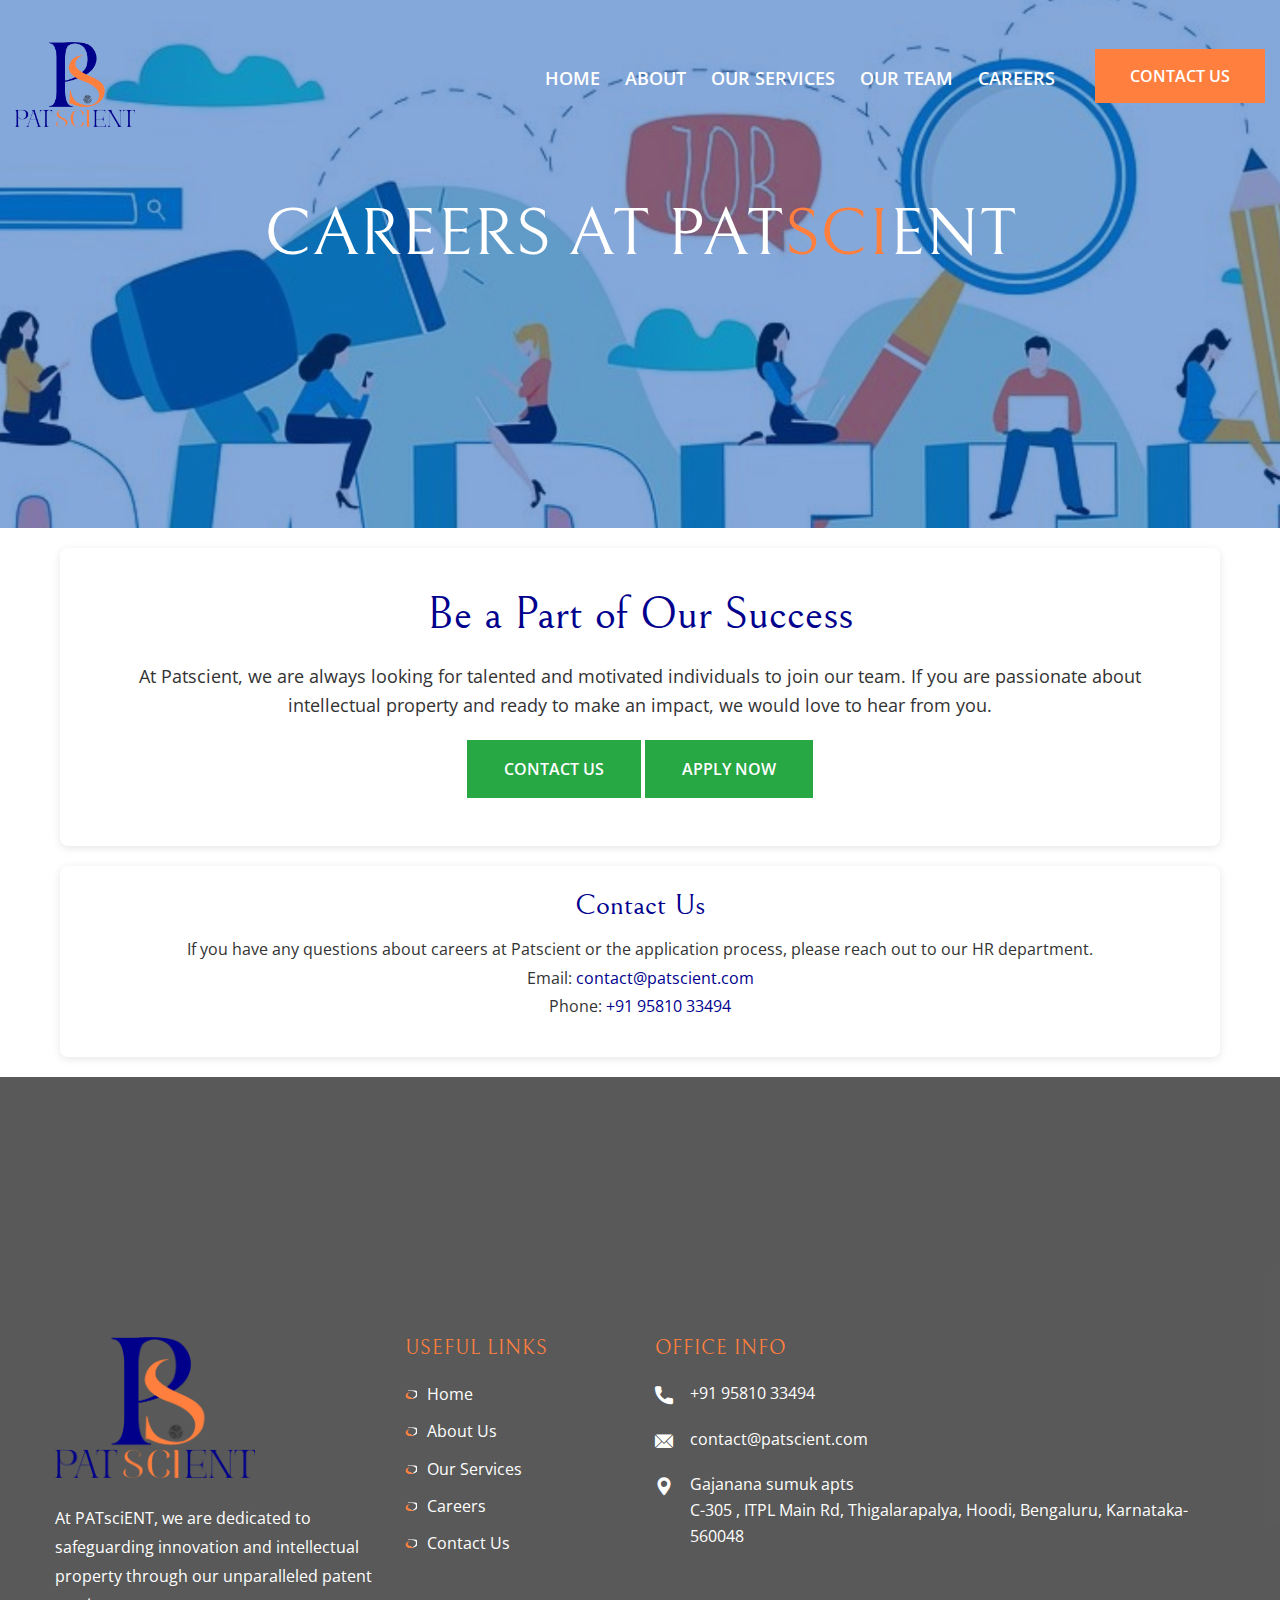
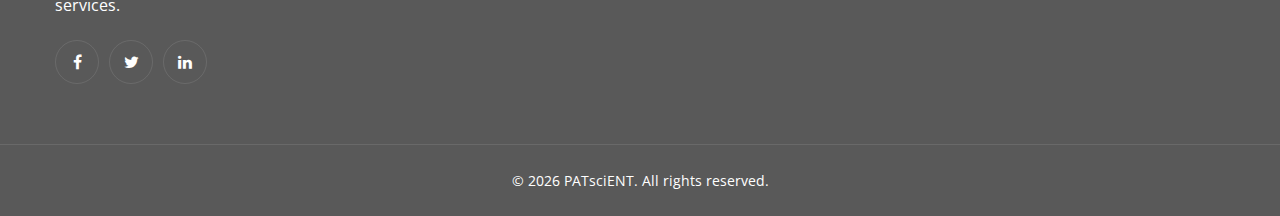
<file: careers.html>
<!DOCTYPE html> <html> <head> <meta charset="utf-8" /> <title>Patscient</title> <!-- Stylesheets --> <link href="css/bootstrap.css" rel="stylesheet" /> <link href="css/style.css" rel="stylesheet" /> <link href="css/responsive.css" rel="stylesheet" /> <link href="https://fonts.googleapis.com/css2?family=Bellefair&family=Open+Sans:wght@300;400;700;800&family=Oswald:wght@400;500;600;700&display=swap" rel="stylesheet" /> <link rel="shortcut icon" href="images/favicon.ico" type="image/x-icon" /> <link rel="icon" href="images/favicon.ico" type="image/x-icon" /> <!-- Responsive --> <meta http-equiv="X-UA-Compatible" content="IE=edge" /> <meta name="viewport" content="width=device-width, initial-scale=1.0, maximum-scale=1.0, user-scalable=0" /> </head> <body class="hidden-bar-wrapper"> <div class="page-wrapper"> <!-- Preloader --> <div class="preloader"></div> <!-- Main Header--> <header class="main-header header-style-one"> <!--Header-Upper--> <div class="header-upper"> <div class="auto-container clearfix"> <div class="pull-left logo-box"> <div class="logo"> <a href="index.html" ><img src="images/logo_1.png" alt="" title="" /></a> </div> </div> <div class="nav-outer clearfix"> <!-- Mobile Navigation Toggler --> <div class="mobile-nav-toggler"> <span class="icon flaticon-menu"></span> </div> <!-- Main Menu --> <nav class="main-menu navbar-expand-md"> <div class="navbar-header"> <!-- Toggle Button --> <button class="navbar-toggler" type="button" data-toggle="collapse" data-target="#navbarSupportedContent" aria-controls="navbarSupportedContent" aria-expanded="false" aria-label="Toggle navigation" > <span class="icon-bar"></span> <span class="icon-bar"></span> <span class="icon-bar"></span> </button> </div> <div class="navbar-collapse collapse clearfix" id="navbarSupportedContent" > <ul class="navigation clearfix"> <li class="dropdown"><a href="index.html">Home</a></li> <li class="dropdown"><a href="about.html">About</a></li> <li class="dropdown"> <a href="services_style_02.html">Our Services</a> </li> <li class="dropdown"> <a href="our_team.html">Our Team</a> </li> <li><a href="careers.html">Careers</a></li> </ul> </div> </nav> <!-- Main Menu End--> <div class="outer-box clearfix"> <!-- Btn Box --> <div class="btn-box"> <a href="contact.html" class="theme-btn btn-style-one" ><span class="txt">Contact US</span></a > </div> </div> </div> </div> </div> <!--End Header Upper--> <!-- Sticky Header --> <div class="sticky-header"> <div class="auto-container clearfix"> <!--Logo--> <div class="logo pull-left"> <a href="index.html" title="" ><img src="images/logo.png" alt="" title="" /></a> </div> <!--Right Col--> <div class="pull-right"> <!-- Main Menu --> <nav class="main-menu"> <!--Keep This Empty / Menu will come through Javascript--> </nav> <!-- Main Menu End--> <!-- Main Menu End--> <div class="outer-box clearfix"> <!-- Btn Box --> <div class="btn-box"> <a href="contact.html" class="theme-btn btn-style-two" ><span class="txt">Contact US</span></a > </div> <!-- Mobile Navigation Toggler --> <div class="mobile-nav-toggler"> <span class="icon flaticon-menu"></span> </div> </div> </div> </div> </div> <!-- End Sticky Menu --> <!-- Mobile Menu --> <div class="mobile-menu"> <div class="menu-backdrop"></div> <div class="close-btn"> <span class="icon flaticon-multiply"></span> </div> <nav class="menu-box"> <!-- <div class="nav-logo"><a href="index.html"><img src="images/logo-small.png" alt="" title=""></a></div> --> <div class="menu-outer"> <!--Here Menu Will Come Automatically Via Javascript / Same Menu as in Header--> </div> </nav> </div> <!-- End Mobile Menu --> </header> <!-- End Main Header --> <!-- Page Title --> <section class="page-title" style="background-image:url(images/resource/careers.jpg)"> <div class="auto-container"> <h1>Careers at Pat<span style="color: #ff7f3e;">sci</span>ent</h1> </div> </section> <!-- End Page Title --> <!-- Careers Section --> <div class="container1"> <div class="section1"> <h2>Be a Part of Our Success</h2> <p>At Patscient, we are always looking for talented and motivated individuals to join our team. If you are passionate about intellectual property and ready to make an impact, we would love to hear from you.</p> <a href="contact.html" class="btn1">Contact Us</a> <a href="mailto:contact@patscient.com" class="btn1">Apply Now</a> </div> <!-- Contact Section --> <div class="contact-section1"> <h3>Contact Us</h3> <p class="contact-info1"> If you have any questions about careers at Patscient or the application process, please reach out to our HR department. <br> Email: <a href="mailto:contact@patscient.com" target="_blank" onclick="window.open(this.href,'_blank');return false;">contact@patscient.com</a> <br> Phone: <a href="tel:+1234567890">+91 95810 33494</a> </p> </div> </div> <!-- Main Footer --> <footer class="main-footer"> <div class="auto-container"> <!-- Widgets Section --> <div class="widgets-section"> <!-- Scroll To Top --> <div class="scroll-to-top scroll-to-target" data-target="html"><span class="fa fa-angle-up"></span></div> <div class="row clearfix"> <!-- Big Column --> <div class="big-column col-lg-6 col-md-12 col-sm-12"> <div class="row clearfix"> <!--Footer Column--> <div class="footer-column col-lg-7 col-md-6 col-sm-12"> <div class="footer-widget logo-widget"> <div class="logo"> <a href="index.html"><img src="images/logo_1.png" alt="" /></a> </div> <div class="text">At PATsciENT, we are dedicated to safeguarding innovation and intellectual property through our unparalleled patent services.</div> <!-- Social Nav --> <ul class="social-nav"> <li><a href="#"><span class="fa fa-facebook-f"></span></a></li> <li><a href="#"><span class="fa fa-twitter"></span></a></li> <li><a href="#"><span class="fa fa-linkedin"></span></a></li> </ul> </div> </div> <!--Footer Column--> <div class="footer-column col-lg-5 col-md-6 col-sm-12"> <div class="footer-widget links-widget"> <h5>Useful links</h5> <ul class="footer-list"> <li><a href="#">Home</a></li> <li><a href="#">About Us</a></li> <li><a href="#">Our Services</a></li> <li><a href="#">Careers</a></li> <li><a href="#">Contact Us</a></li> </ul> </div> </div> </div> </div> <!-- Big Column --> <div class="big-column col-lg-6 col-md-12 col-sm-12"> <div class="row clearfix"> <!-- Footer Column --> <div class="footer-column col-lg-12 col-md-12 col-sm-12"> <div class="footer-widget contact-widget"> <h5>Office Info</h5> <ul> <li> <span class="icon flaticon-call-1"></span> <a href="tel:+61-3-8376-6284">+91 95810 33494</a> </li> <li> <span class="icon flaticon-email-2"></span> <a href="mailto:Info@counsellawfirm.com">contact@patscient.com</a> </li> <li> <span class="icon flaticon-maps-and-flags"></span> Gajanana sumuk apts <br> C-305 , ITPL Main Rd, Thigalarapalya, Hoodi, Bengaluru, Karnataka-560048 </li> </ul> </div> </div> <!-- Footer Column --> <!-- <div class="footer-column col-lg-6 col-md-6 col-sm-12"> <div class="footer-widget newsletter-widget"> <h5>Subscribe Now</h5> <div class="text">Quis autem vel eum iure reprehenderit aui ea voluptate.</div> <div class="newsletter-form"> <form method="post" action="contact.html"> <div class="form-group"> <input type="email" name="email" value="" placeholder="Enter Email Address" required> <button type="submit" class="theme-btn btn-style-one"><span class="txt">Subscribe now <i class="arrow flaticon-right"></i></span></button> </div> </form> </div> </div> </div> --> </div> </div> </div> </div> </div> <div class="footer-bottom"> <div class="auto-container"> <div class="copyright"> &copy; <span id="currentYear"></span> PATsciENT. All rights reserved.</div> </div> </div> </footer> </div> <!--End pagewrapper--> <!--Scroll to top--> <div class="scroll-to-top scroll-to-target" data-target="html"><span class="fa fa-arrow-up"></span></div> <script> document.getElementById("currentYear").textContent = new Date().getFullYear(); </script> <script src="js/jquery.js"></script> <script src="js/popper.min.js"></script> <script src="js/bootstrap.min.js"></script> <script src="js/jquery.mCustomScrollbar.concat.min.js"></script> <script src="js/jquery.fancybox.js"></script> <script src="js/appear.js"></script> <script src="js/parallax.min.js"></script> <script src="js/tilt.jquery.min.js"></script> <script src="js/jquery.paroller.min.js"></script> <script src="js/owl.js"></script> <script src="js/wow.js"></script> <script src="js/validate.js"></script> <script src="js/nav-tool.js"></script> <script src="js/jquery-ui.js"></script> <script src="js/script.js"></script> <script src="js/mail.js"></script> </body> </html>
</file>
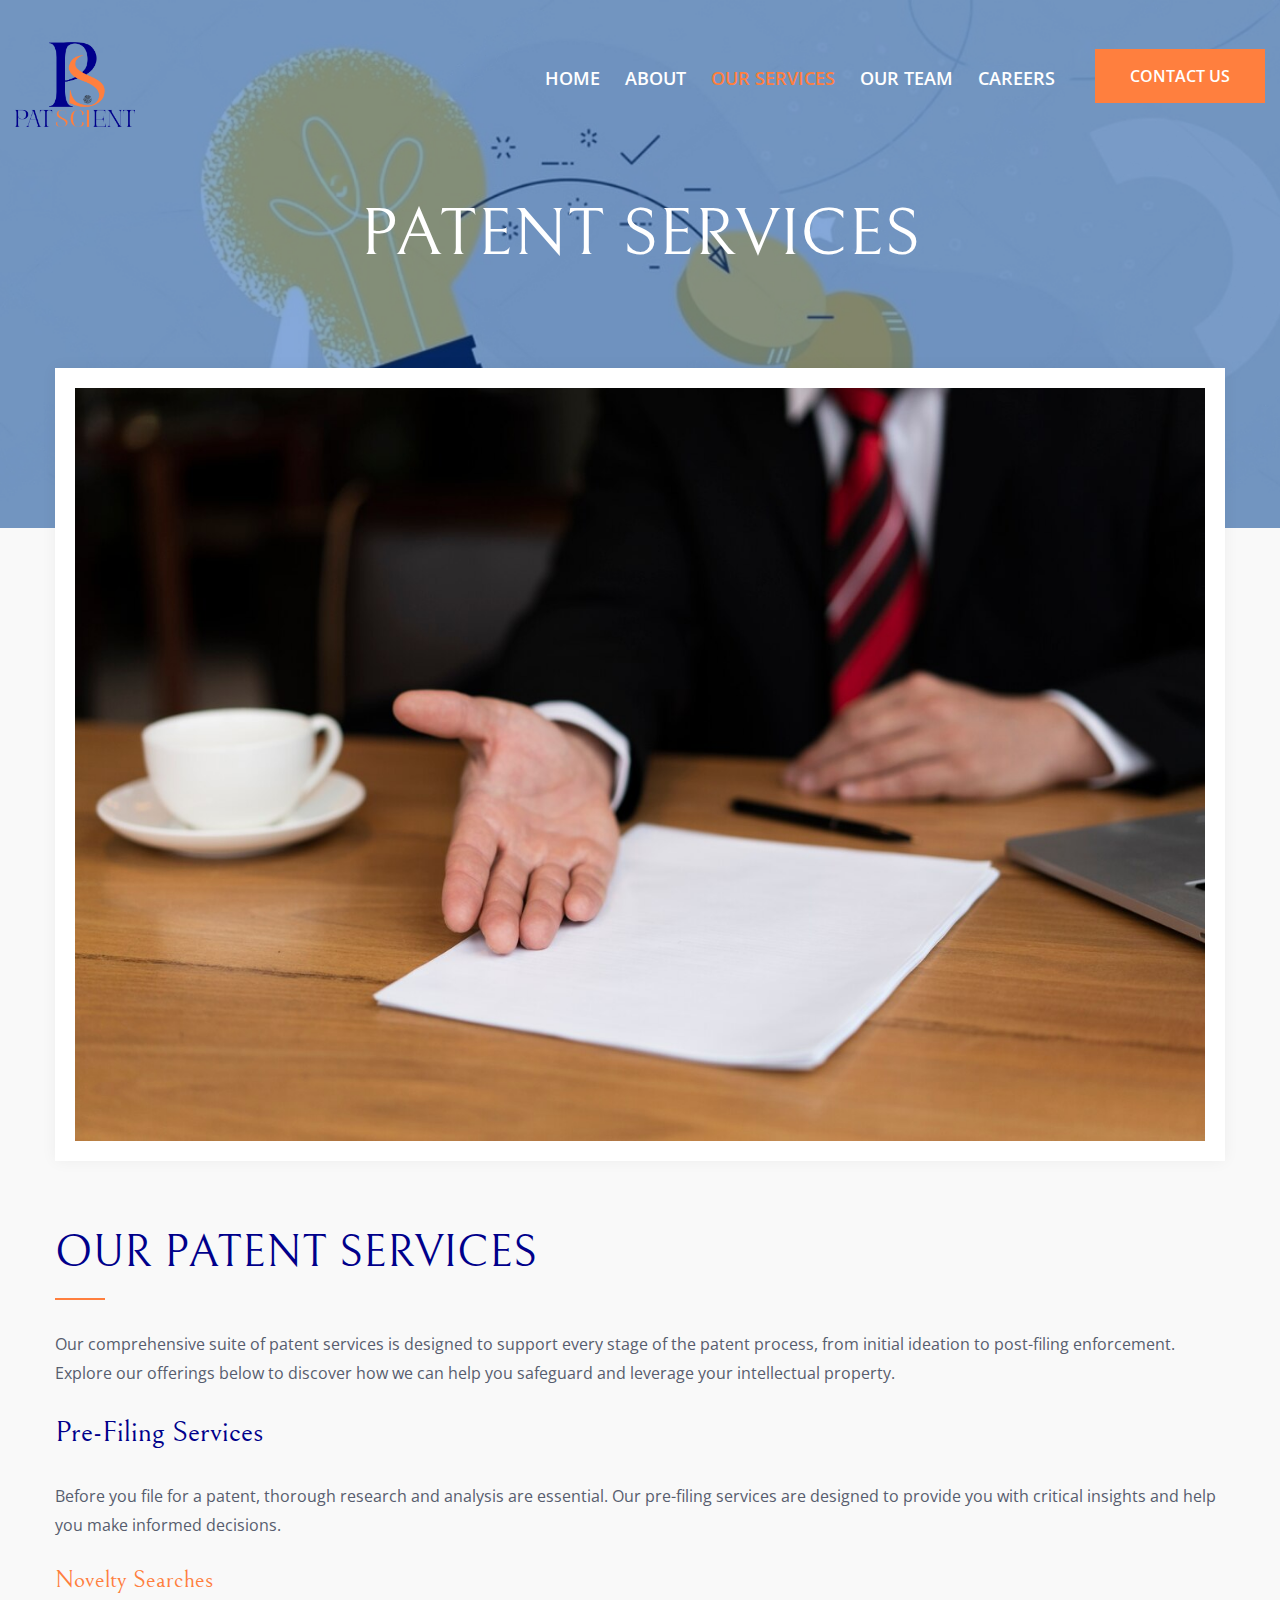
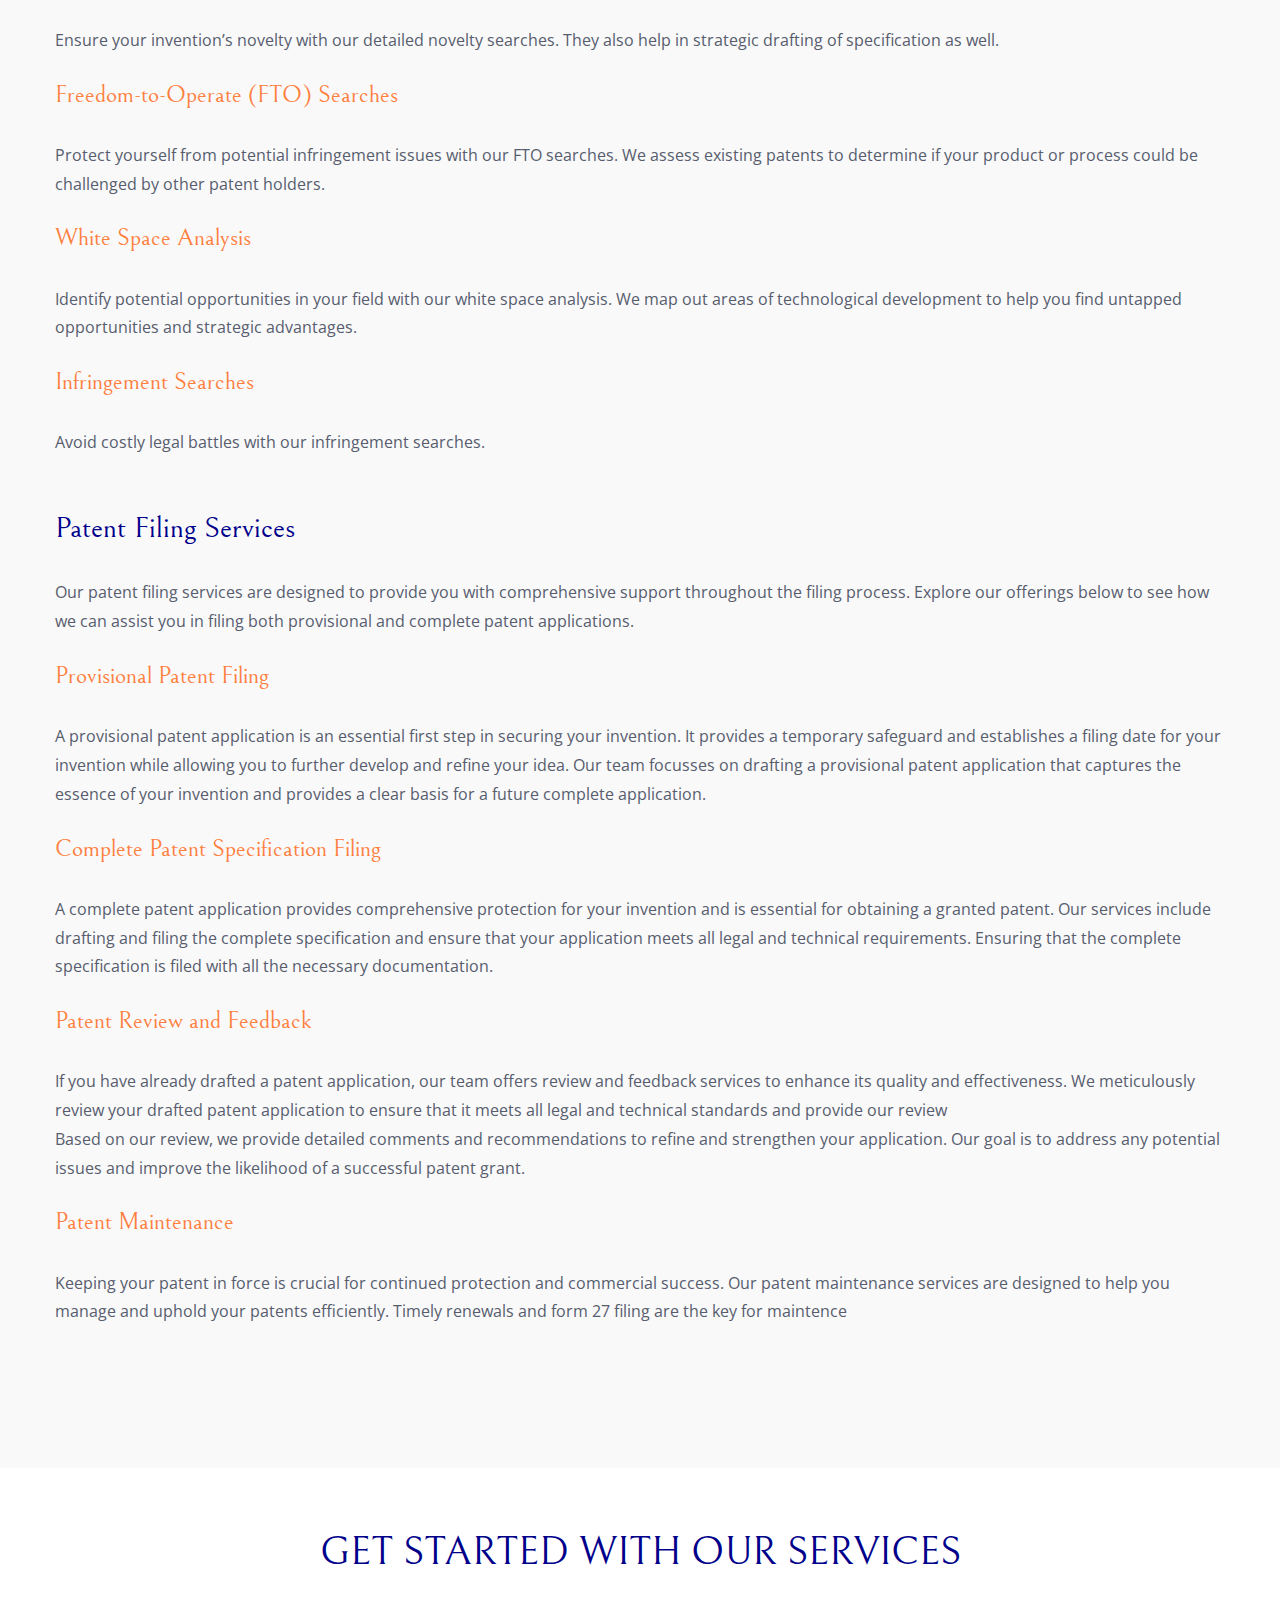
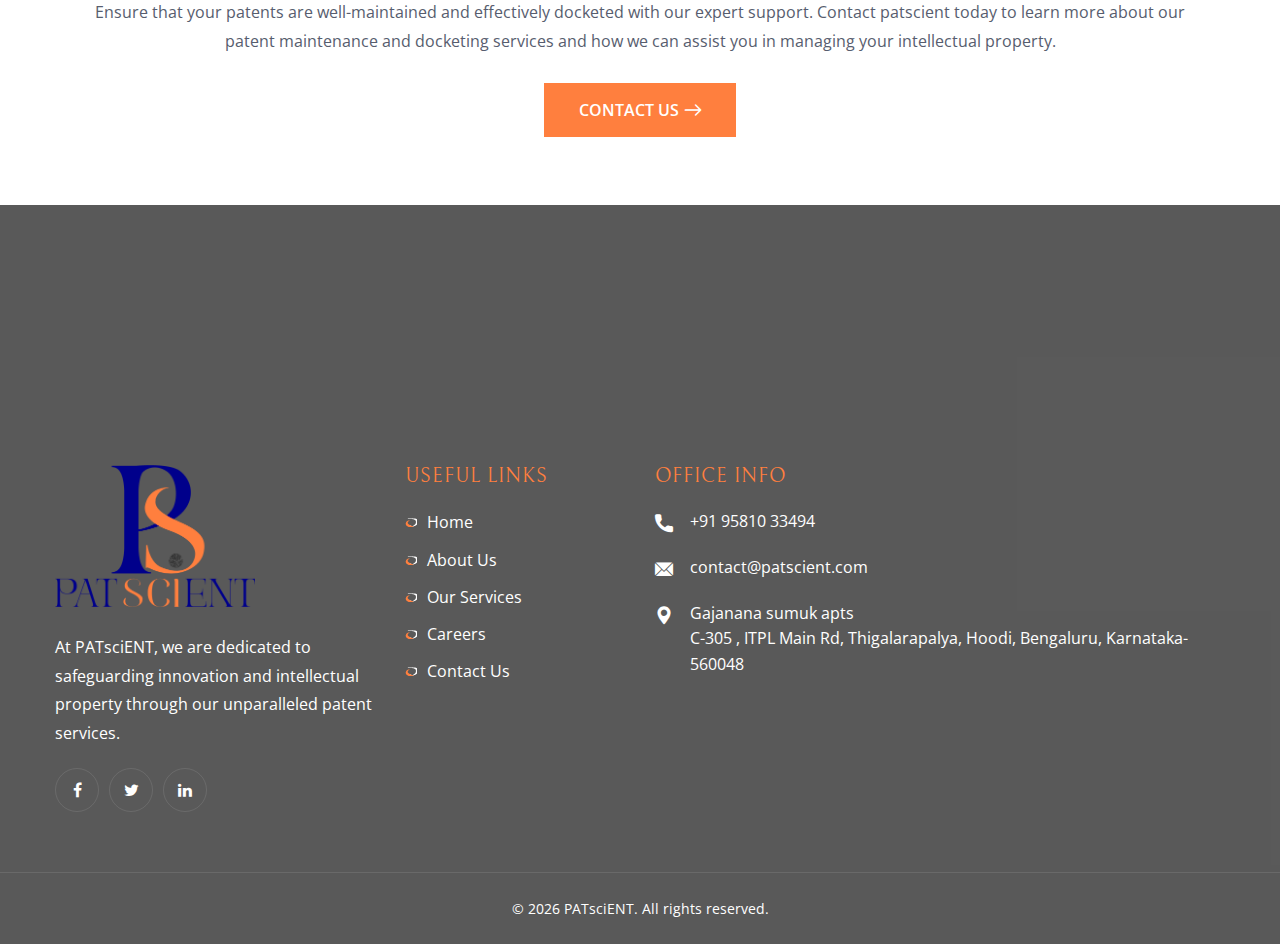
<file: prefile.html>
<!DOCTYPE html>
<html>
  <head>
    <meta charset="utf-8" />
    <title>Patscient</title>
    <!-- Stylesheets -->
    <link href="css/bootstrap.css" rel="stylesheet" />
    <link href="css/style.css" rel="stylesheet" />
    <link href="css/responsive.css" rel="stylesheet" />
    <link
      href="https://fonts.googleapis.com/css2?family=Bellefair&family=Open+Sans:wght@300;400;700;800&family=Oswald:wght@400;500;600;700&display=swap"
      rel="stylesheet"
    />
    <link rel="shortcut icon" href="images/favicon.ico" type="image/x-icon" />
    <link rel="icon" href="images/favicon.ico" type="image/x-icon" />
    <!-- Responsive -->
    <meta http-equiv="X-UA-Compatible" content="IE=edge" />
    <meta
      name="viewport"
      content="width=device-width, initial-scale=1.0, maximum-scale=1.0, user-scalable=0"
    />
    <!--[if lt IE 9
      ]><script src="https://cdnjs.cloudflare.com/ajax/libs/html5shiv/3.7.3/html5shiv.js"></script
    ><![endif]-->
    <!--[if lt IE 9]><script src="js/respond.js"></script><![endif]-->
  </head>
  <body class="hidden-bar-wrapper">
    <div class="page-wrapper">
      <!-- Preloader -->
      <div class="preloader"></div>
      <!-- Main Header-->
      <header class="main-header header-style-one">
        <!--Header-Upper-->
        <div class="header-upper">
          <div class="auto-container clearfix">
            <div class="pull-left logo-box">
              <div class="logo">
                <a href="index.html"
                  ><img src="images/logo_1.png" alt="" title=""
                /></a>
              </div>
            </div>
            <div class="nav-outer clearfix">
              <!-- Mobile Navigation Toggler -->
              <div class="mobile-nav-toggler">
                <span class="icon flaticon-menu"></span>
              </div>
              <!-- Main Menu -->
              <nav class="main-menu navbar-expand-md">
                <div class="navbar-header">
                  <!-- Toggle Button -->
                  <button
                    class="navbar-toggler"
                    type="button"
                    data-toggle="collapse"
                    data-target="#navbarSupportedContent"
                    aria-controls="navbarSupportedContent"
                    aria-expanded="false"
                    aria-label="Toggle navigation"
                  >
                    <span class="icon-bar"></span>
                    <span class="icon-bar"></span>
                    <span class="icon-bar"></span>
                  </button>
                </div>
                <div
                  class="navbar-collapse collapse clearfix"
                  id="navbarSupportedContent"
                >
                  <ul class="navigation clearfix">
                    <li class="dropdown"><a href="index.html">Home</a></li>
                    <li class="dropdown"><a href="about.html">About</a></li>
                    <li class="current dropdown">
                      <a href="services_style_02.html">Our Services</a>
                    </li>
                    <li class="dropdown">
                      <a href="our_team.html">Our Team</a>
                    </li>
                    <li><a href="careers.html">Careers</a></li>
                  </ul>
                </div>
              </nav>
              <!-- Main Menu End-->
              <div class="outer-box clearfix">
                <!-- Btn Box -->
                <div class="btn-box">
                  <a href="contact.html" class="theme-btn btn-style-one"
                    ><span class="txt">Contact US</span></a
                  >
                </div>
              </div>
            </div>
          </div>
        </div>
        <!--End Header Upper-->
        <!-- Sticky Header -->
        <div class="sticky-header">
          <div class="auto-container clearfix">
            <!--Logo-->
            <div class="logo pull-left">
              <a href="index.html" title=""
                ><img src="images/logo.png" alt="" title=""
              /></a>
            </div>
            <!--Right Col-->
            <div class="pull-right">
              <!-- Main Menu -->
              <nav class="main-menu">
                <!--Keep This Empty / Menu will come through Javascript-->
              </nav>
              <!-- Main Menu End-->
              <!-- Main Menu End-->
              <div class="outer-box clearfix">
                <!-- Btn Box -->
                <div class="btn-box">
                  <a href="contact.html" class="theme-btn btn-style-two"
                    ><span class="txt">Contact US</span></a
                  >
                </div>
                <!-- Mobile Navigation Toggler -->
                <div class="mobile-nav-toggler">
                  <span class="icon flaticon-menu"></span>
                </div>
              </div>
            </div>
          </div>
        </div>
        <!-- End Sticky Menu -->
        <!-- Mobile Menu -->
        <div class="mobile-menu">
          <div class="menu-backdrop"></div>
          <div class="close-btn">
            <span class="icon flaticon-multiply"></span>
          </div>
          <nav class="menu-box">
            <!-- <div class="nav-logo"><a href="index.html"><img src="images/logo-small.png" alt="" title=""></a></div> -->
            <div class="menu-outer">
              <!--Here Menu Will Come Automatically Via Javascript / Same Menu as in Header-->
            </div>
          </nav>
        </div>
        <!-- End Mobile Menu -->
      </header>
      <!-- End Main Header -->
      <!-- Page Title -->
      <section
        class="page-title"
        style="background-image: url(images/resource/patentfile.jpeg)"
      >
        <div class="auto-container"><h1>Patent Services</h1></div>
      </section>
      <!-- End Page Title -->
      <!-- Services Detail Section -->
      <section class="services-detail-section">
        <div class="auto-container">
          <div class="inner-container">
            <div class="image">
              <img src="images/resource/patentfile1.jpg" alt="" />
            </div>
            <div class="lower-content">
              <h2>Our Patent Services</h2>
              <p>
                Our comprehensive suite of patent services is designed to
                support every stage of the patent process, from initial ideation
                to post-filing enforcement. Explore our offerings below to
                discover how we can help you safeguard and leverage your
                intellectual property.
              </p>
              <h3 style="color: #00008b">Pre-Filing Services</h3>
              <p>
                Before you file for a patent, thorough research and analysis are
                essential. Our pre-filing services are designed to provide you
                with critical insights and help you make informed decisions.
              </p>
              <h4 style="color: #ff7f3e">Novelty Searches</h4>
              <p>
                Ensure your invention’s novelty with our detailed novelty
                searches. They also help in strategic drafting of specification
                as well.
              </p>
              <h4 style="color: #ff7f3e">Freedom-to-Operate (FTO) Searches</h4>
              <p>
                Protect yourself from potential infringement issues with our FTO
                searches. We assess existing patents to determine if your
                product or process could be challenged by other patent holders.
              </p>
              <h4 style="color: #ff7f3e">White Space Analysis</h4>
              <p>
                Identify potential opportunities in your field with our white
                space analysis. We map out areas of technological development to
                help you find untapped opportunities and strategic advantages.
              </p>
              <h4 style="color: #ff7f3e">Infringement Searches</h4>
              <p>Avoid costly legal battles with our infringement searches.</p>
              <br />
              <h3 style="color: #00008b">Patent Filing Services</h3>
              <p>
                Our patent filing services are designed to provide you with
                comprehensive support throughout the filing process. Explore our
                offerings below to see how we can assist you in filing both
                provisional and complete patent applications.
              </p>
              <h4 style="color: #ff7f3e">Provisional Patent Filing</h4>
              <p>
                A provisional patent application is an essential first step in
                securing your invention. It provides a temporary safeguard and
                establishes a filing date for your invention while allowing you
                to further develop and refine your idea. Our team focusses on
                drafting a provisional patent application that captures the
                essence of your invention and provides a clear basis for a
                future complete application.
              </p>
              <h4 style="color: #ff7f3e">
                Complete Patent Specification Filing
              </h4>
              <p>
                A complete patent application provides comprehensive protection
                for your invention and is essential for obtaining a granted
                patent. Our services include drafting and filing the complete
                specification and ensure that your application meets all legal
                and technical requirements. Ensuring that the complete
                specification is filed with all the necessary documentation.
              </p>
              <h4 style="color: #ff7f3e">Patent Review and Feedback</h4>
              <p>
                If you have already drafted a patent application, our team
                offers review and feedback services to enhance its quality and
                effectiveness. We meticulously review your drafted patent
                application to ensure that it meets all legal and technical
                standards and provide our review <br />Based on our review, we
                provide detailed comments and recommendations to refine and
                strengthen your application. Our goal is to address any
                potential issues and improve the likelihood of a successful
                patent grant.
              </p>
              <h4 style="color: #ff7f3e">Patent Maintenance</h4>
              <p>
                Keeping your patent in force is crucial for continued protection
                and commercial success. Our patent maintenance services are
                designed to help you manage and uphold your patents efficiently.
                Timely renewals and form 27 filing are the key for maintence
              </p>
              <br />
            </div>
          </div>
        </div>
      </section>
      <!-- End Services Detail Section -->
      <!-- CTA Section -->
      <section class="cta-section1">
        <div class="auto-container">
          <div class="inner-container1">
            <div class="content1">
              <h2>Get Started with Our Services</h2>
              <div class="text">
                Ensure that your patents are well-maintained and effectively
                docketed with our expert support. Contact patscient today to
                learn more about our patent maintenance and docketing services
                and how we can assist you in managing your intellectual
                property.
              </div>
              <br />
              <a href="contact.html" class="theme-btn btn-style-two"
                ><span class="txt"
                  >Contact Us<i class="arrow flaticon-right"></i></span
              ></a>
            </div>
          </div>
        </div>
      </section>
      <!-- End CTA Section -->
      <!-- Main Footer -->
      <footer class="main-footer">
        <div class="auto-container">
          <!-- Widgets Section -->
          <div class="widgets-section">
            <!-- Scroll To Top -->
            <div class="scroll-to-top scroll-to-target" data-target="html">
              <span class="fa fa-angle-up"></span>
            </div>
            <div class="row clearfix">
              <!-- Big Column -->
              <div class="big-column col-lg-6 col-md-12 col-sm-12">
                <div class="row clearfix">
                  <!--Footer Column-->
                  <div class="footer-column col-lg-7 col-md-6 col-sm-12">
                    <div class="footer-widget logo-widget">
                      <div class="logo">
                        <a href="index.html"
                          ><img src="images/logo_1.png" alt=""
                        /></a>
                      </div>
                      <div class="text">
                        At PATsciENT, we are dedicated to safeguarding
                        innovation and intellectual property through our
                        unparalleled patent services.
                      </div>
                      <!-- Social Nav -->
                      <ul class="social-nav">
                        <li>
                          <a href="#"><span class="fa fa-facebook-f"></span></a>
                        </li>
                        <li>
                          <a href="#"><span class="fa fa-twitter"></span></a>
                        </li>
                        <li>
                          <a href="#"><span class="fa fa-linkedin"></span></a>
                        </li>
                      </ul>
                    </div>
                  </div>
                  <!--Footer Column-->
                  <div class="footer-column col-lg-5 col-md-6 col-sm-12">
                    <div class="footer-widget links-widget">
                      <h5>Useful links</h5>
                      <ul class="footer-list">
                        <li><a href="index.html">Home</a></li>
                        <li><a href="about.html">About Us</a></li>
                        <li>
                          <a href="services_style_02.html">Our Services</a>
                        </li>
                        <li><a href="careers.html">Careers</a></li>
                        <li><a href="contact.html">Contact Us</a></li>
                      </ul>
                    </div>
                  </div>
                </div>
              </div>
              <!-- Big Column -->
              <div class="big-column col-lg-6 col-md-12 col-sm-12">
                <div class="row clearfix">
                  <!-- Footer Column -->
                  <div class="footer-column col-lg-12 col-md-12 col-sm-12">
                    <div class="footer-widget contact-widget">
                      <h5>Office Info</h5>
                      <ul>
                        <li>
                          <span class="icon flaticon-call-1"></span>
                          <a href="tel:+61-3-8376-6284">+91 95810 33494</a>
                        </li>
                        <li>
                          <span class="icon flaticon-email-2"></span>
                          <a href="mailto:Info@counsellawfirm.com"
                            >contact@patscient.com</a
                          >
                        </li>
                        <li>
                          <span class="icon flaticon-maps-and-flags"></span>
                          Gajanana sumuk apts <br />
                          C-305 , ITPL Main Rd, Thigalarapalya, Hoodi,
                          Bengaluru, Karnataka-560048
                        </li>
                      </ul>
                    </div>
                  </div>
                  <!-- Footer Column -->
                  <!-- <div class="footer-column col-lg-6 col-md-6 col-sm-12"> <div class="footer-widget newsletter-widget"> <h5>Subscribe Now</h5> <div class="text">Quis autem vel eum iure reprehenderit aui ea voluptate.</div> <div class="newsletter-form"> <form method="post" action="contact.html"> <div class="form-group"> <input type="email" name="email" value="" placeholder="Enter Email Address" required> <button type="submit" class="theme-btn btn-style-one"><span class="txt">Subscribe now <i class="arrow flaticon-right"></i></span></button> </div> </form> </div> </div> </div> -->
                </div>
              </div>
            </div>
          </div>
        </div>
        <div class="footer-bottom">
          <div class="auto-container">
            <div class="copyright">
              &copy; <span id="currentYear"></span> PATsciENT. All rights
              reserved.
            </div>
          </div>
        </div>
      </footer>
    </div>
    <!--End pagewrapper-->
    <!--Scroll to top-->
    <div class="scroll-to-top scroll-to-target" data-target="html">
      <span class="fa fa-arrow-up"></span>
    </div>
    <script>
      document.getElementById("currentYear").textContent =
        new Date().getFullYear();
    </script>
    <script src="js/jquery.js"></script>
    <script src="js/popper.min.js"></script>
    <script src="js/bootstrap.min.js"></script>
    <script src="js/jquery.mCustomScrollbar.concat.min.js"></script>
    <script src="js/jquery.fancybox.js"></script>
    <script src="js/appear.js"></script>
    <script src="js/parallax.min.js"></script>
    <script src="js/tilt.jquery.min.js"></script>
    <script src="js/jquery.paroller.min.js"></script>
    <script src="js/owl.js"></script>
    <script src="js/wow.js"></script>
    <script src="js/nav-tool.js"></script>
    <script src="js/jquery-ui.js"></script>
    <script src="js/script.js"></script>
    <script src="js/mail.js"></script>
  </body>
</html>
</file>
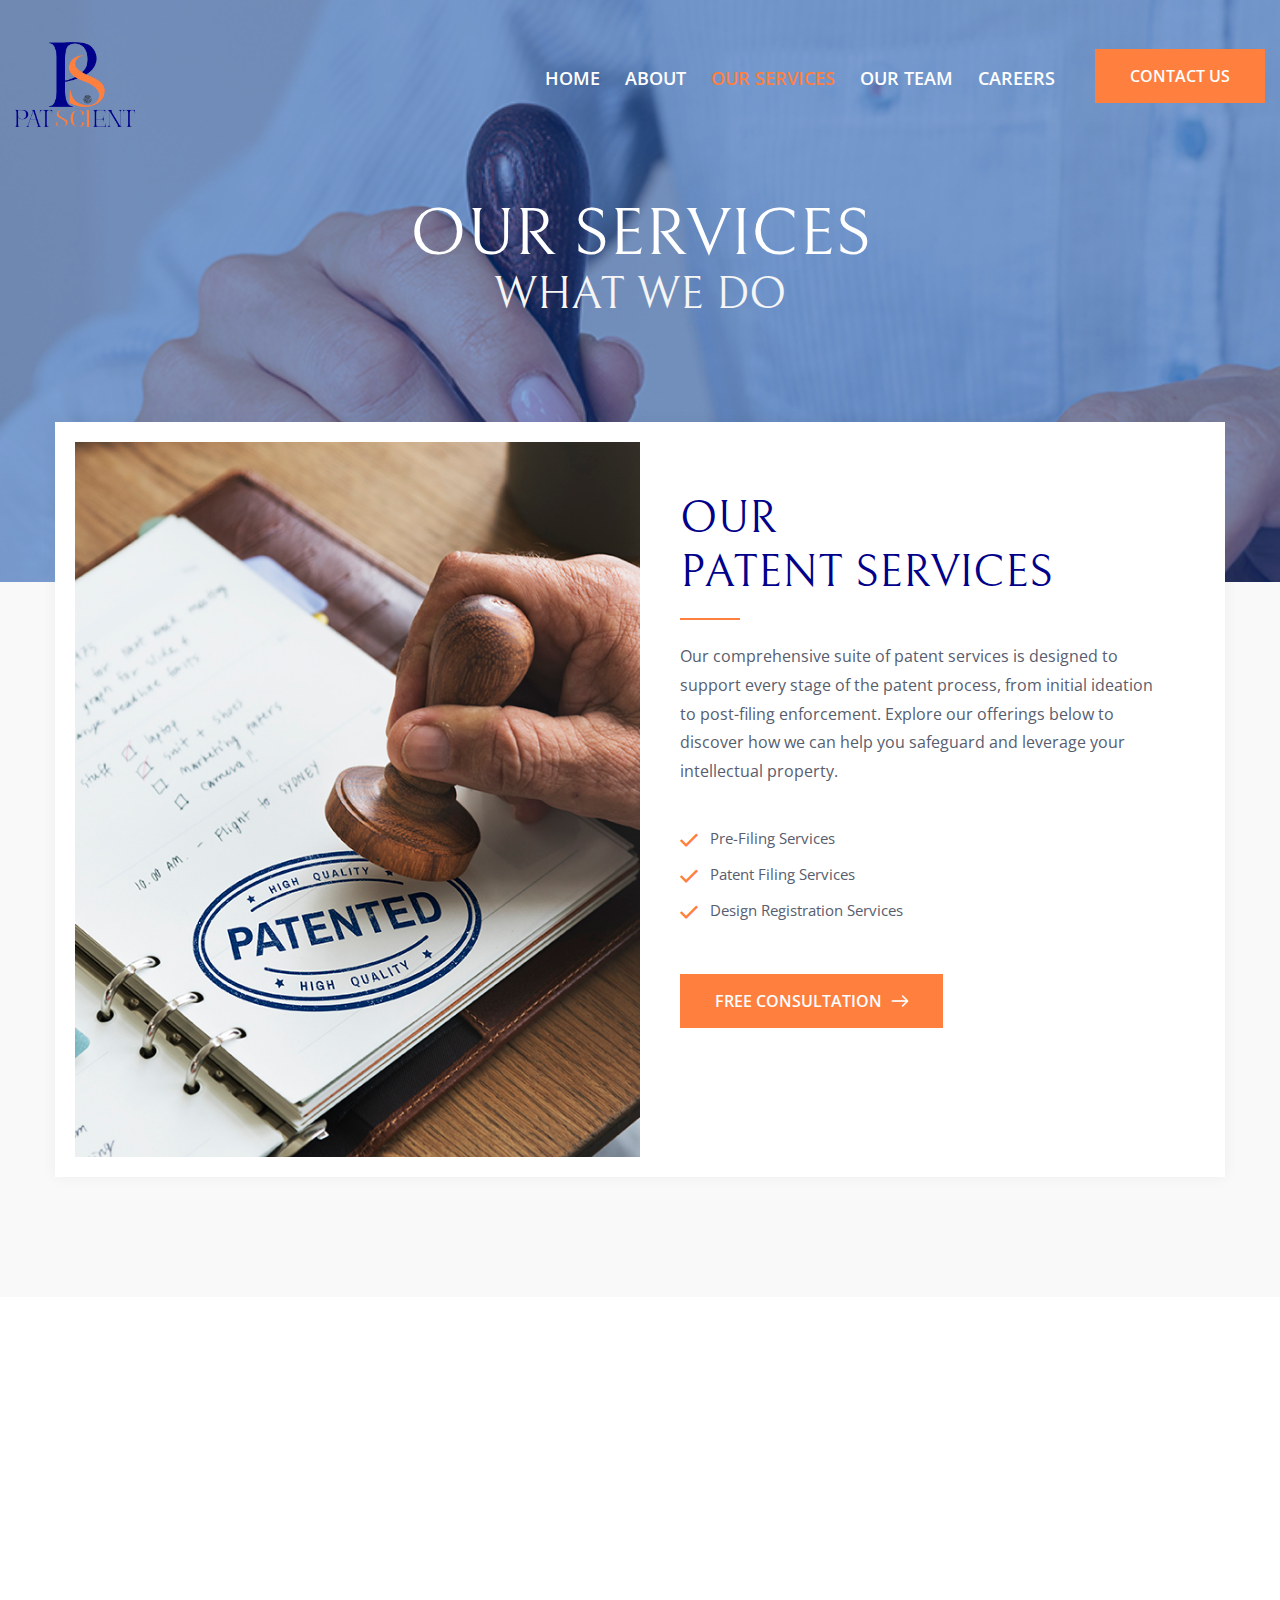
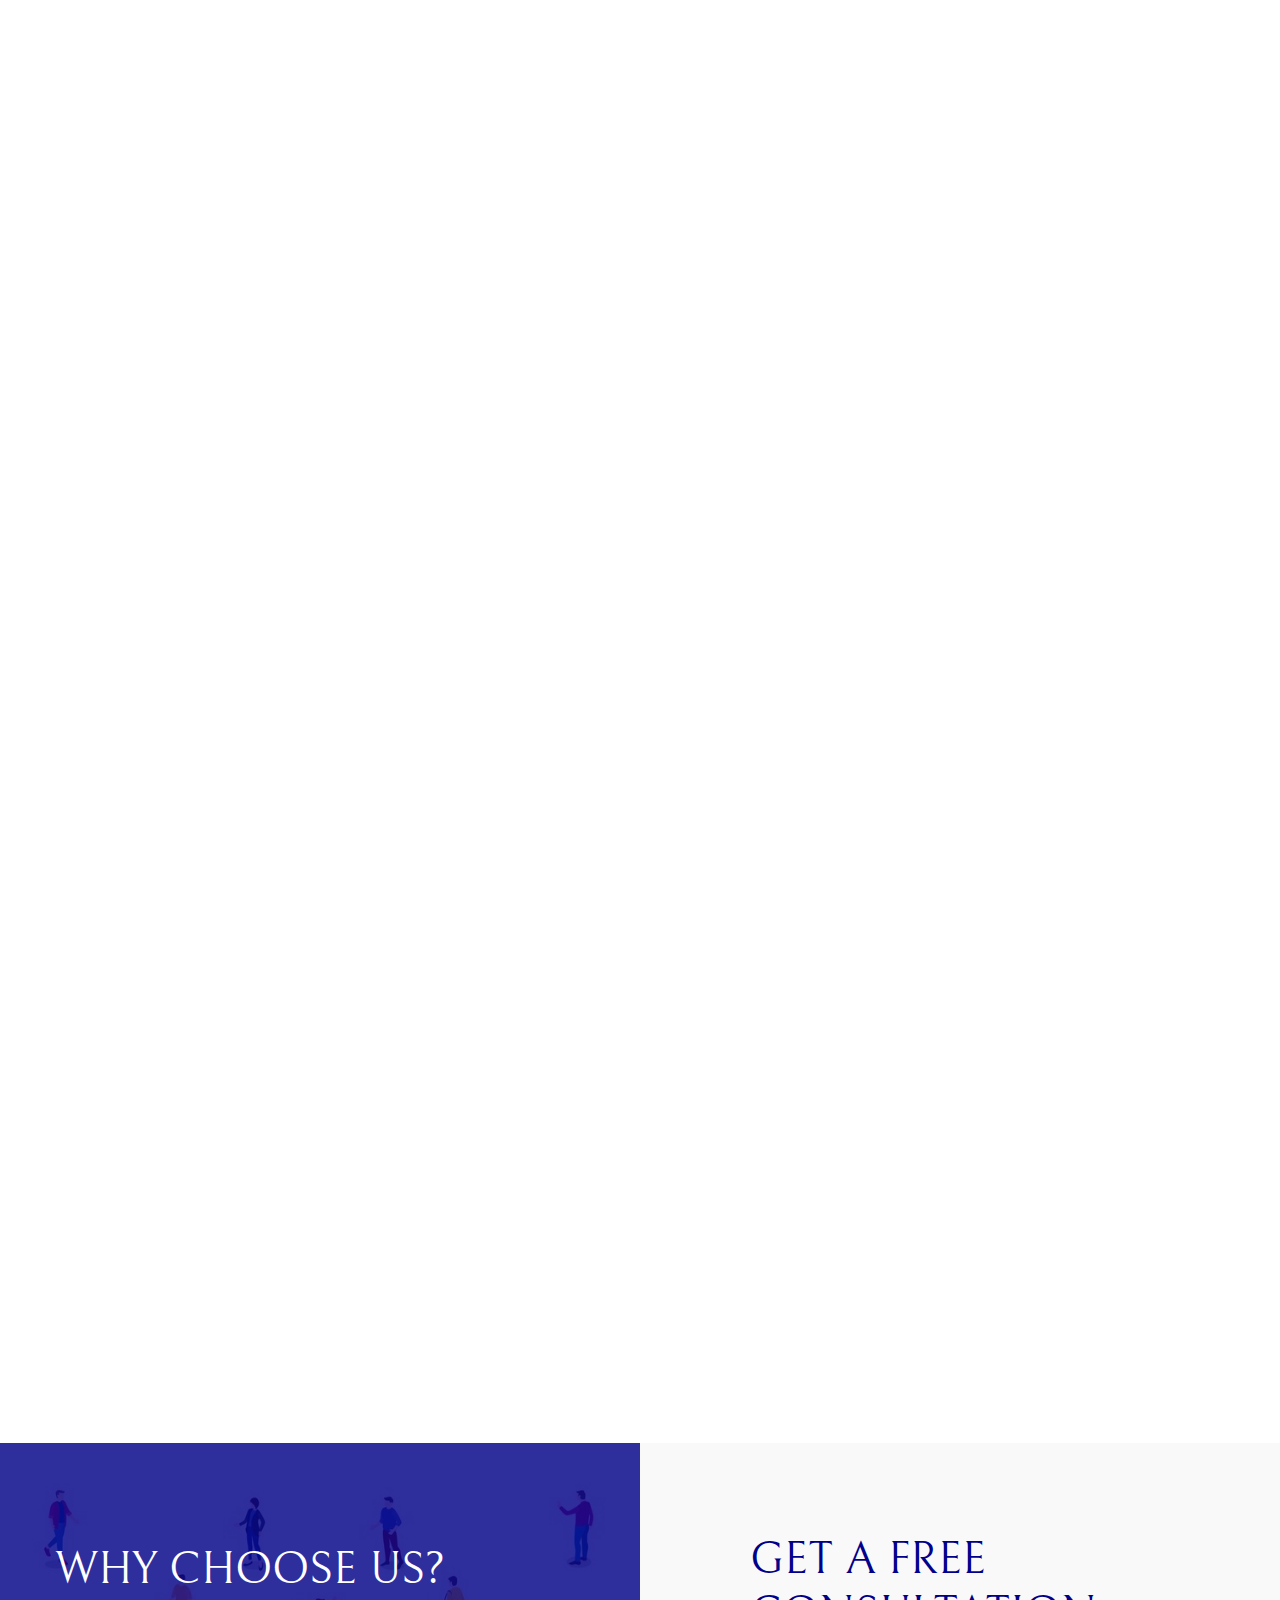
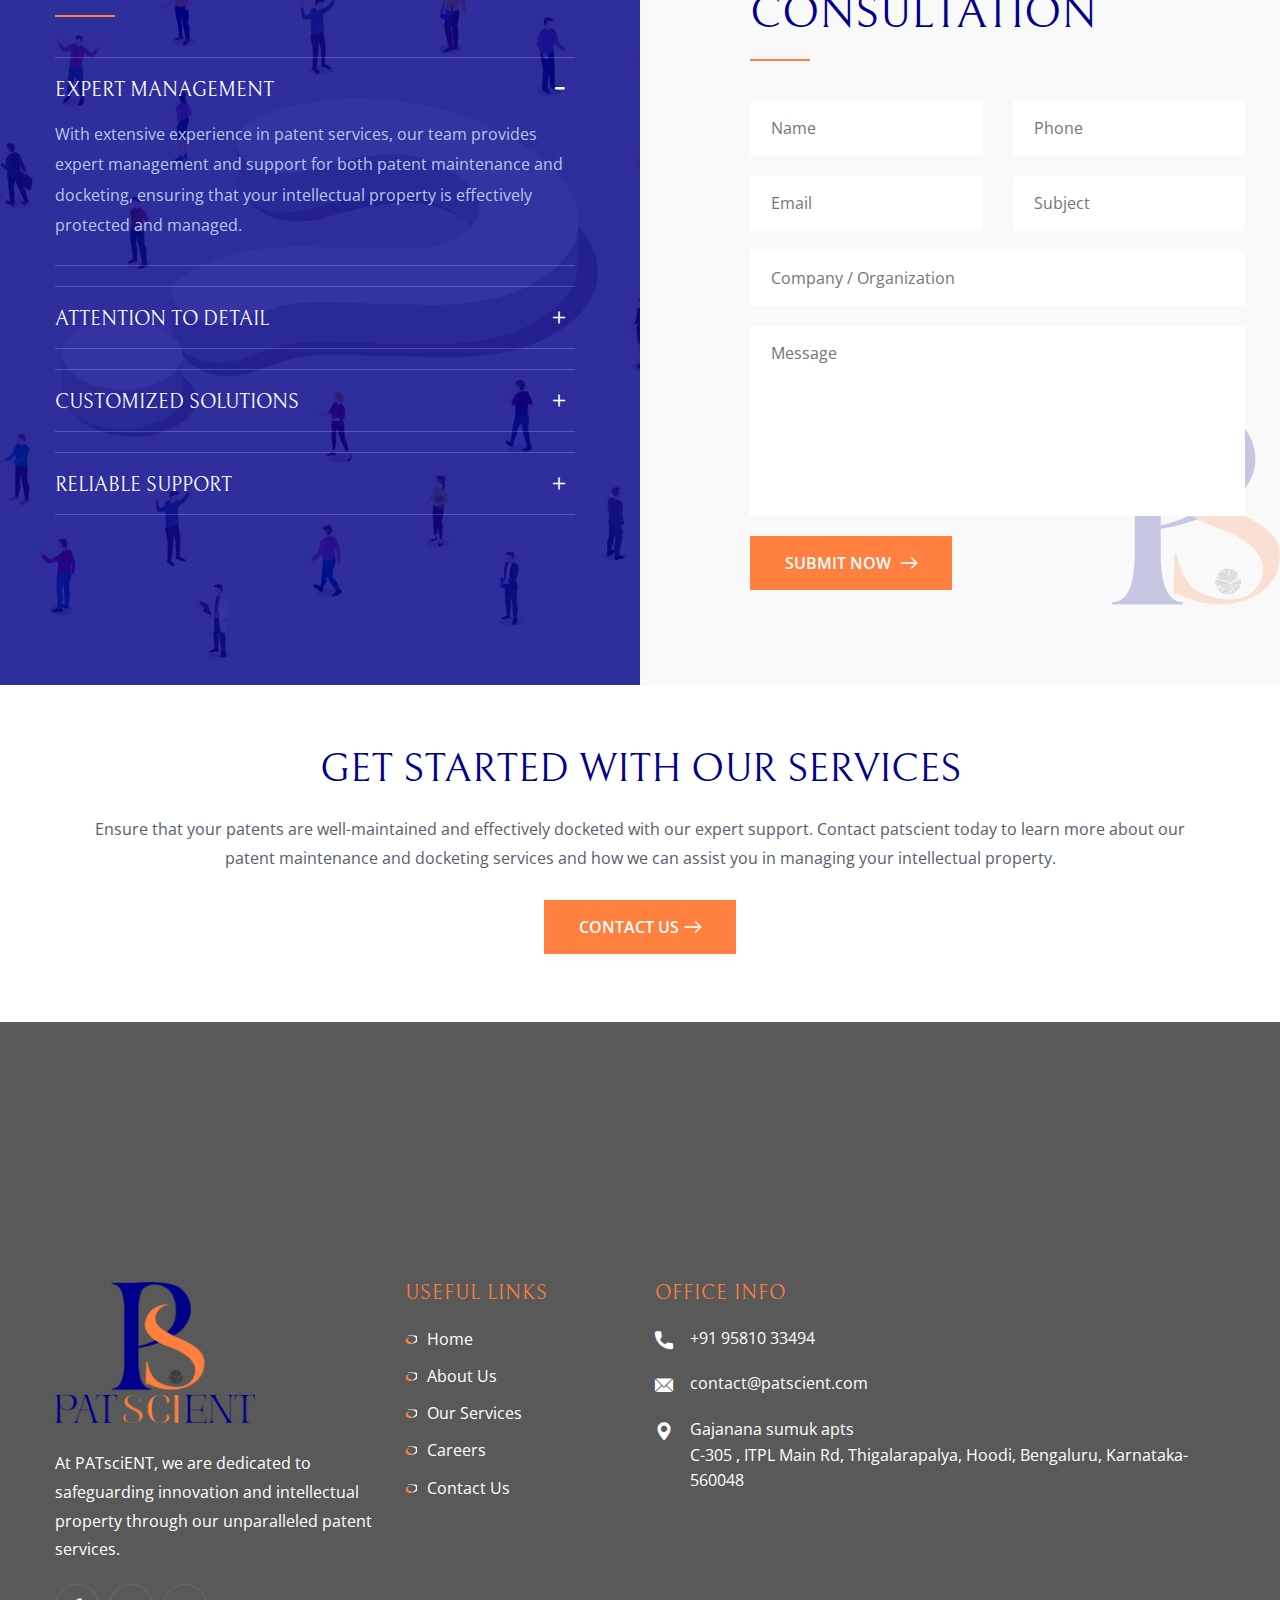
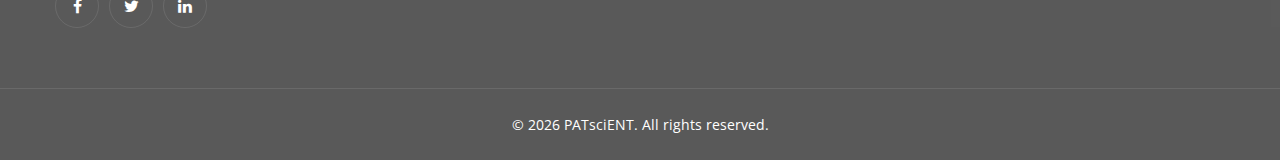
<file: services_style_02.html>
<!DOCTYPE html> <html> <head> <meta charset="utf-8" /> <title>Patscient</title> <!-- Stylesheets --> <link href="css/bootstrap.css" rel="stylesheet" /> <link href="css/style.css" rel="stylesheet" /> <link href="css/responsive.css" rel="stylesheet" /> <link href="https://fonts.googleapis.com/css2?family=Bellefair&family=Open+Sans:wght@300;400;700;800&family=Oswald:wght@400;500;600;700&display=swap" rel="stylesheet" /> <link rel="shortcut icon" href="images/favicon.ico" type="image/x-icon" /> <link rel="icon" href="images/favicon.ico" type="image/x-icon" /> <!-- Responsive --> <meta http-equiv="X-UA-Compatible" content="IE=edge" /> <meta name="viewport" content="width=device-width, initial-scale=1.0, maximum-scale=1.0, user-scalable=0" /> <!--[if lt IE 9 ]><script src="https://cdnjs.cloudflare.com/ajax/libs/html5shiv/3.7.3/html5shiv.js"></script ><![endif]--> <!--[if lt IE 9]><script src="js/respond.js"></script><![endif]--> </head> <body class="hidden-bar-wrapper"> <div class="page-wrapper"> <!-- Preloader --> <div class="preloader"></div> <!-- Main Header--> <header class="main-header header-style-one"> <!--Header-Upper--> <div class="header-upper"> <div class="auto-container clearfix"> <div class="pull-left logo-box"> <div class="logo"> <a href="index.html" ><img src="images/logo_1.png" alt="" title="" /></a> </div> </div> <div class="nav-outer clearfix"> <!-- Mobile Navigation Toggler --> <div class="mobile-nav-toggler"> <span class="icon flaticon-menu"></span> </div> <!-- Main Menu --> <nav class="main-menu navbar-expand-md"> <div class="navbar-header"> <!-- Toggle Button --> <button class="navbar-toggler" type="button" data-toggle="collapse" data-target="#navbarSupportedContent" aria-controls="navbarSupportedContent" aria-expanded="false" aria-label="Toggle navigation" > <span class="icon-bar"></span> <span class="icon-bar"></span> <span class="icon-bar"></span> </button> </div> <div class="navbar-collapse collapse clearfix" id="navbarSupportedContent" > <ul class="navigation clearfix"> <li class="dropdown"><a href="index.html">Home</a></li> <li class="dropdown"><a href="about.html">About</a></li> <li class="current dropdown"> <a href="services_style_02.html">Our Services</a> </li> <li class="dropdown"><a href="our_team.html">Our Team</a></li> <li><a href="careers.html">Careers</a></li> </ul> </div> </nav> <!-- Main Menu End--> <div class="outer-box clearfix"> <!-- Btn Box --> <div class="btn-box"> <a href="contact.html" class="theme-btn btn-style-one" ><span class="txt">Contact US</span></a > </div> </div> </div> </div> </div> <!--End Header Upper--> <!-- Sticky Header --> <div class="sticky-header"> <div class="auto-container clearfix"> <!--Logo--> <div class="logo pull-left"> <a href="index.html" title="" ><img src="images/logo.png" alt="" title="" /></a> </div> <!--Right Col--> <div class="pull-right"> <!-- Main Menu --> <nav class="main-menu"> <!--Keep This Empty / Menu will come through Javascript--> </nav> <!-- Main Menu End--> <!-- Main Menu End--> <div class="outer-box clearfix"> <!-- Btn Box --> <div class="btn-box"> <a href="contact.html" class="theme-btn btn-style-two" ><span class="txt">Contact US</span></a > </div> <!-- Mobile Navigation Toggler --> <div class="mobile-nav-toggler"> <span class="icon flaticon-menu"></span> </div> </div> </div> </div> </div> <!-- End Sticky Menu --> <!-- Mobile Menu --> <div class="mobile-menu"> <div class="menu-backdrop"></div> <div class="close-btn"> <span class="icon flaticon-multiply"></span> </div> <nav class="menu-box"> <!-- <div class="nav-logo"><a href="index.html"><img src="images/logo-small.png" alt="" title=""></a></div> --> <div class="menu-outer"> <!--Here Menu Will Come Automatically Via Javascript / Same Menu as in Header--> </div> </nav> </div> <!-- End Mobile Menu --> </header> <!-- End Main Header --> <!-- Page Title --> <section class="page-title" style="background-image: url(images/main-slider/image-1.jpg)" > <div class="auto-container"> <h1>Our Services</h1> <h2 style="color: whitesmoke">WHAT WE DO</h2> </div> </section> <!-- End Page Title --> <!-- Welcome Section --> <section class="welcome-section style-two"> <div class="auto-container"> <div class="inner-container"> <div class="clearfix"> <!-- Image Column --> <div class="image-column col-lg-6 col-md-12 col-sm-12"> <div class="inner-column"> <div class="image"> <img src="images/resource/patented.jpg" alt="" /> </div> </div> </div> <!-- Content Column --> <div class="content-column col-lg-6 col-md-12 col-sm-12"> <div class="inner-column"> <!-- Sec Title --> <div class="sec-title"> <h2>Our <br />Patent Services</h2> <div class="text"> Our comprehensive suite of patent services is designed to support every stage of the patent process, from initial ideation to post-filing enforcement. Explore our offerings below to discover how we can help you safeguard and leverage your intellectual property. </div> </div> <div class="row clearfix"> <div class="column col-lg-6 col-md-6 col-sm-6"> <ul class="list-style-one"> <li>Pre-Filing Services</li> <li>Patent Filing Services</li> <li>Design Registration Services</li> </ul> </div> </div> <div class="btns-box"> <a href="contact.html" class="theme-btn btn-style-two" ><span class="txt" >Free Consultation <i class="arrow flaticon-right"></i></span ></a> </div> </div> </div> </div> </div> </div> </section> <!-- End Welcome Section --> <!-- Services Page Section --> <section class="services-page-section"> <div class="auto-container"> <!-- Services Block Three --> <div class="services-block-three"> <div class="inner-box wow fadeInUp" data-wow-delay="0ms" data-wow-duration="1500ms" > <div class="row clearfix"> <!-- Content Column --> <div class="content-column col-lg-6 col-md-12 col-sm-12"> <div class="inner-column"> <h2> <a href="prefile.html">Pre-Filing Services</a> </h2> <div class="text"> Before you file for a patent, thorough research and analysis are essential. Our pre-filing services are designed to provide you with critical insights and help you make informed decisions. </div> <a href="prefile.html" class="theme-btn btn-style-three" ><span class="txt" >Read more <i class="arrow flaticon-right"></i></span ></a> </div> </div> <!-- Image Column --> <div class="image-column col-lg-6 col-md-12 col-sm-12"> <div class="inner-column"> <div class="image"> <a href="prefile.html" ><img src="images/resource/prefile.jpg" alt="" /></a> </div> </div> </div> </div> </div> </div> <!-- Services Block Three --> <div class="services-block-three style-two"> <div class="inner-box wow fadeInUp" data-wow-delay="0ms" data-wow-duration="1500ms" > <div class="row clearfix"> <!-- Image Column --> <div class="image-column col-lg-6 col-md-12 col-sm-12"> <div class="inner-column"> <div class="image"> <a href="prefile.html" ><img src="images/resource/patentfile1.jpg" alt="" /></a> </div> </div> </div> <!-- Content Column --> <div class="content-column col-lg-6 col-md-12 col-sm-12"> <div class="inner-column"> <h2> <a href="prefile.html">Patent Filing Services</a> </h2> <div class="text"> Explore our offerings below to see how we can assist you in filing both provisional and complete patent applications. </div> <a href="prefile.html" class="theme-btn btn-style-three" ><span class="txt" >Read more <i class="arrow flaticon-right"></i></span ></a> </div> </div> </div> </div> </div> <!-- Services Block Three --> <div class="services-block-three"> <div class="inner-box wow fadeInUp" data-wow-delay="0ms" data-wow-duration="1500ms" > <div class="row clearfix"> <!-- Content Column --> <div class="content-column col-lg-6 col-md-12 col-sm-12"> <div class="inner-column"> <h2> <a href="designreg.html">Design Registration</a> </h2> <div class="text"> Our design registration services are crafted to ensure that your unique creations receive the legal protection they deserve, giving you peace of mind and a competitive edge in the market. </div> <a href="designreg.html" class="theme-btn btn-style-three" ><span class="txt" >Read more <i class="arrow flaticon-right"></i></span ></a> </div> </div> <!-- Image Column --> <div class="image-column col-lg-6 col-md-12 col-sm-12"> <div class="inner-column"> <div class="image"> <a href="designreg.html" ><img src="images/resource/design.jpg" alt="" /></a> </div> </div> </div> </div> </div> </div> </div> </section> <!-- End Services Page Section --> <!-- Fluid Section One --> <section class="fluid-section-one"> <div class="side-icon"> <img src="images/icons/fluid-icon.png" alt="" /> </div> <div class="outer-container clearfix"> <!-- Image Column --> <div class="image-column clearfix" style="background-image: url(images/resource/why.jpg)" > <div class="inner-column"> <div class="sec-title light"> <h2>Why Choose Us?</h2> <!-- <div class="text">Tonam rem aperiam, eaque ipsa quae ab illo inventoe veritatis et quasi architecto beatae vitae dicta sunt explicabo exercitationem ullam corporis.</div> --> </div> <!-- Accordian Box --> <ul class="accordion-box"> <!-- Block --> <li class="accordion block active-block"> <div class="acc-btn active"> <div class="icon-outer"> <span class="icon icon-plus flaticon-plus"></span> <span class="icon icon-minus fa fa-minus"></span> </div> Expert Management </div> <div class="acc-content current"> <div class="content"> <div class="accordian-text"> With extensive experience in patent services, our team provides expert management and support for both patent maintenance and docketing, ensuring that your intellectual property is effectively protected and managed. </div> </div> </div> </li> <!-- Block --> <li class="accordion block"> <div class="acc-btn"> <div class="icon-outer"> <span class="icon icon-plus flaticon-plus"></span> <span class="icon icon-minus fa fa-minus"></span> </div> Attention to Detail </div> <div class="acc-content"> <div class="content"> <div class="accordian-text"> Our meticulous approach to tracking deadlines and managing renewals ensures that no critical date is overlooked, and your patents remain active and enforceable. </div> </div> </div> </li> <!-- Block --> <li class="accordion block"> <div class="acc-btn"> <div class="icon-outer"> <span class="icon icon-plus flaticon-plus"></span> <span class="icon icon-minus fa fa-minus"></span> </div> Customized Solutions </div> <div class="acc-content"> <div class="content"> <div class="accordian-text"> We understand that every client's needs are unique. Our services are tailored to fit your specific requirements, providing personalized solutions for your patent maintenance and docketing needs. </div> </div> </div> </li> <li class="accordion block"> <div class="acc-btn"> <div class="icon-outer"> <span class="icon icon-plus flaticon-plus"></span> <span class="icon icon-minus fa fa-minus"></span> </div> Reliable Support </div> <div class="acc-content"> <div class="content"> <div class="accordian-text"> Our dedicated team is here to offer reliable support and guidance, helping you navigate the complexities of patent management with ease. </div> </div> </div> </li> </ul> </div> </div> <!-- Content Column --> <div class="content-column"> <div class="inner-column"> <div class="sec-title"> <h2> GEt A Free <br /> Consultation </h2> </div> <!-- Default Form --> <div class="default-form"> <form id="contact-form" method="post" action="contact.html"> <div class="row clearfix"> <div class="col-lg-6 col-md-6 col-sm-12 form-group"> <input type="text" id="fullname" name="username" placeholder="Name" required /> </div> <div class="col-lg-6 col-md-6 col-sm-12 form-group"> <input type="text" id="phone" name="phone" placeholder="Phone" required /> </div> <div class="col-lg-6 col-md-6 col-sm-12 form-group"> <input type="email" id="email" name="email" placeholder="Email" required /> </div> <div class="col-lg-6 col-md-6 col-sm-12 form-group"> <input type="text" name="subject" id="subject" placeholder="Subject" required /> </div> <div class="col-lg-12 col-md-6 col-sm-12 form-group"> <input type="text" name="organization" id="organization" placeholder="Company / Organization" required /> </div> <div class="col-lg-12 col-md-12 col-sm-12 form-group"> <textarea name="message" id="message" placeholder="Message"></textarea> </div> <div class="col-lg-12 col-md-12 col-sm-12 form-group"> <button class="theme-btn btn-style-two" type="submit" name="submit-form" > <span class="txt" >Submit Now <i class="arrow flaticon-right"></i ></span> </button> </div> </div> </form> </div> <!-- End Default Form --> </div> </div> </div> </section> <!-- Fluid Section One --> <!-- CTA Section --> <section class="cta-section1"> <div class="auto-container"> <div class="inner-container1"> <div class="content1"> <h2>Get Started with Our Services</h2> <div class="text"> Ensure that your patents are well-maintained and effectively docketed with our expert support. Contact patscient today to learn more about our patent maintenance and docketing services and how we can assist you in managing your intellectual property. </div> <br /> <a href="contact.html" class="theme-btn btn-style-two" ><span class="txt" >Contact Us<i class="arrow flaticon-right"></i></span ></a> </div> </div> </div> </section> <!-- End CTA Section --> <!-- Main Footer --> <footer class="main-footer"> <div class="auto-container"> <!-- Widgets Section --> <div class="widgets-section"> <!-- Scroll To Top --> <div class="scroll-to-top scroll-to-target" data-target="html"> <span class="fa fa-angle-up"></span> </div> <div class="row clearfix"> <!-- Big Column --> <div class="big-column col-lg-6 col-md-12 col-sm-12"> <div class="row clearfix"> <!--Footer Column--> <div class="footer-column col-lg-7 col-md-6 col-sm-12"> <div class="footer-widget logo-widget"> <div class="logo"> <a href="index.html" ><img src="images/logo_1.png" alt="" /></a> </div> <div class="text"> At PATsciENT, we are dedicated to safeguarding innovation and intellectual property through our unparalleled patent services. </div> <!-- Social Nav --> <ul class="social-nav"> <li> <a href="#"><span class="fa fa-facebook-f"></span></a> </li> <li> <a href="#"><span class="fa fa-twitter"></span></a> </li> <li> <a href="#"><span class="fa fa-linkedin"></span></a> </li> </ul> </div> </div> <!--Footer Column--> <div class="footer-column col-lg-5 col-md-6 col-sm-12"> <div class="footer-widget links-widget"> <h5>Useful links</h5> <ul class="footer-list"> <li><a href="#">Home</a></li> <li><a href="#">About Us</a></li> <li><a href="#">Our Services</a></li> <li><a href="#">Careers</a></li> <li><a href="#">Contact Us</a></li> </ul> </div> </div> </div> </div> <!-- Big Column --> <div class="big-column col-lg-6 col-md-12 col-sm-12"> <div class="row clearfix"> <!-- Footer Column --> <div class="footer-column col-lg-12 col-md-12 col-sm-12"> <div class="footer-widget contact-widget"> <h5>Office Info</h5> <ul> <li> <span class="icon flaticon-call-1"></span> <a href="tel:+61-3-8376-6284">+91 95810 33494</a> </li> <li> <span class="icon flaticon-email-2"></span> <a href="mailto:Info@counsellawfirm.com" >contact@patscient.com</a > </li> <li> <span class="icon flaticon-maps-and-flags"></span> Gajanana sumuk apts <br /> C-305 , ITPL Main Rd, Thigalarapalya, Hoodi, Bengaluru, Karnataka-560048 </li> </ul> </div> </div> <!-- Footer Column --> <!-- <div class="footer-column col-lg-6 col-md-6 col-sm-12"> <div class="footer-widget newsletter-widget"> <h5>Subscribe Now</h5> <div class="text">Quis autem vel eum iure reprehenderit aui ea voluptate.</div> <div class="newsletter-form"> <form method="post" action="contact.html"> <div class="form-group"> <input type="email" name="email" value="" placeholder="Enter Email Address" required> <button type="submit" class="theme-btn btn-style-one"><span class="txt">Subscribe now <i class="arrow flaticon-right"></i></span></button> </div> </form> </div> </div> </div> --> </div> </div> </div> </div> </div> <div class="footer-bottom"> <div class="auto-container"> <div class="copyright"> &copy; <span id="currentYear"></span> PATsciENT. All rights reserved. </div> </div> </div> </footer> </div> <!--End pagewrapper--> <!--Scroll to top--> <div class="scroll-to-top scroll-to-target" data-target="html"> <span class="fa fa-arrow-up"></span> </div> <script> document.getElementById("currentYear").textContent = new Date().getFullYear(); </script> <script src="js/jquery.js"></script> <script src="js/popper.min.js"></script> <script src="js/bootstrap.min.js"></script> <script src="js/jquery.mCustomScrollbar.concat.min.js"></script> <script src="js/jquery.fancybox.js"></script> <script src="js/appear.js"></script> <script src="js/parallax.min.js"></script> <script src="js/tilt.jquery.min.js"></script> <script src="js/jquery.paroller.min.js"></script> <script src="js/owl.js"></script> <script src="js/wow.js"></script> <script src="js/nav-tool.js"></script> <script src="js/jquery-ui.js"></script> <script src="js/script.js"></script> <script src="js/mail.js"></script> </body> </html>
</file>
<file: css/responsive.css>
/* Counsel HTML Template*/

@media only screen and (max-width: 2240px){

	.page-wrapper{
		overflow:hidden;
	}
	
	.cta-section .inner-container .hammer-image{
		right:-320px;
	}
	
}

@media only screen and (max-width: 1600px){
	
	.banner-section.style-three .slide-item .pattern-layer .pattern-4{
		height:500px;
	}
	
}

@media screen and (max-width: 1480px){
	.banner-section .social-nav{
		right:50px;
		left:auto;
		visibility: hidden;
	}
	.banner-section .content-column h3{
		letter-spacing:1px;
	font-size:55px;
	}
}

@media only screen and (max-width: 1140px){
	
	.main-header{
		margin:0px !important;
	}
	
	.page-wrapper{
		overflow:hidden;
	}
	
	.main-menu .navigation > li{
		margin-left:0px;
	}
	
	.main-slider{
		padding:0px 0px;
	}
	
	.banner-section.style-three .slide-item .pattern-layer .pattern-4,
	.banner-section.style-three .slide-item .pattern-layer .pattern-3,
	.blog-detail .inner-box .lower-content blockquote .quote-text br,
	.main-header .phone-box{
		display:none;
	}
	
	.main-menu .navigation > li > a{
		font-size:16px;
	}
	
	.banner-section .social-nav{
		right:50px;
		left:auto;
		visibility: hidden;
	}
	
	h2{
		font-size:40px;
	}
	
	.welcome-section .image-column .inner-column .case-box{
		left:0px;
		bottom:0px;
	}
	
	.welcome-section .content-column .inner-column{
		padding:50px 30px 50px;
	}
	
	.welcome-section{
		padding-bottom:110px;
	}
	
	.fluid-section-two .content-column .inner-column{
		padding-left:20px;
		padding-right:20px;
	}
	
	.fluid-section-one .content-column .inner-column {
        padding-left: 20px;
    }
    
    .fluid-section-one .image-column .inner-column {
        padding-right: 20px;
    }
	
	.testimonial-section .inner-container .owl-nav{
		left:-60px;
		right:-60px;
		margin-top:-30px;
	}
	
	.cta-section .inner-container{
		padding-left:540px;
	}
	
	.facts-section-three .text br,
	.cta-section .inner-container .hammer-image{
		display:none;
	}
	
	.case-section .content-column .inner-column{
		padding:50px 30px 40px;
	}
	
	.services-block-three .inner-box .content-column .inner-column{
		padding:35px 30px 40px;
	}
	
	.main-header .sticky-header .outer-box{
		padding-top:10px;
	}
	
	.sticky-header .main-menu .navigation > li > a{
		padding:22px 0px;
	}
	
	.sidebar-page-container .sidebar-side .sidebar-inner{
		padding-left:0px;
	}
	
	.banner-section.style-three .slide-item{
		padding:150px 0px;
	}
	
	.chooseus-block-one .inner-box{
		padding-left:20px;
		padding-right:20px;
	}
	
	.btn-style-one{
		padding:12px 25px 12px;
	}
	
}

@media only screen and (min-width: 768px){
	
	.main-menu .navigation > li > ul,
	.main-menu .navigation > li > ul > li > ul{
		display:block !important;
		visibility:hidden;
		opacity:0;
	}
	
}

@media only screen and (max-width: 1023px){
	
	.main-header .main-box .logo-box{
		position:relative;
		left:0px;
		top:0px;
		right:0px;
		bottom:0px;
		margin:0px;
		text-align:left;
	}
	
	.page-title{
		padding-top:120px;
	}
	
	.main-header .info-box{
		margin-top:5px
	}
	
	.main-header .outer-box{
		display:block;
	}
	
	.main-header .options-box{
		margin-top:0px;
		position:absolute;
		left:0px;
		top:25px;
		z-index:12;
		display:none;
		right:auto;
	}
	
	.main-header .header-upper .upper-right{
		padding-top:0px;
		width:100%;
	}
	
	.main-menu .navigation > li{
		margin-right:25px;
	}
	
	.main-header .header-upper .logo-box{
		margin: 0px;
		width:100%;
		padding-bottom:0px;
		text-align:center;
	}
	
	.main-header{
		position:relative;
		background-color:#ffffff;
	}
	
	.main-header .nav-outer{
		width:100%;
		padding-top:0px;
	}
	
	.main-menu .navigation > li > a{
		text-transform:capitalize;
	}
	
	.sticky-header .logo{
		width:150px;
		text-align:center;
	}
	
	.sticky-header .pull-right{
		width:100%;
	}
	
	.sticky-header .main-menu .navigation > li{
		margin-left:0px;
		margin-right:20px;
	}
	
	.banner-section .slide{
		padding:120px 0px 150px;
	}
	
	h1{
		font-size:60px;
	}
	
	.fluid-section-one .image-column {
        width: 100%; /* Image takes full width on smaller screens */
    }
    
    .fluid-section-one .content-column {
        width: 100%; /* Content takes full width */
    }
    
    .fluid-section-one .content-column .inner-column,
    .fluid-section-one .image-column .inner-column {
        max-width: 100%; /* Ensure inner content spans full width */
    }
	
	.practice-section .inner-container .practice-block{
		padding:0px 15px;
		margin-bottom:30px;
	}
	
	.practice-block .inner-box{
		border-right:0px;
		border:1px solid #e1e1e1;
	}
	
	.practice-section .inner-container{
		margin:0px -15px;
	}
	
	.practice-section .inner-container .practice-block:nth-child(4n) .inner-box{
		border-right:1px solid #e1e1e1;
	}
	
	.sec-title .text br,
	.practice-section .inner-container::after{
		display:none;
	}
	
	.testimonial-section .inner-container .owl-nav{
		position:relative;
		margin-top:40px;
		left:auto;
		right:auto;
		text-align:center;
	}
	
	.testimonial-section .inner-container .owl-nav .owl-prev,
	.testimonial-section .inner-container .owl-nav .owl-next{
		position:relative;
		margin:0px 5px;
		display:inline-block;
	}
	
	.cta-section .inner-container{
		padding-left:15px;
		padding-top:15px;
		text-align:center;
	}
	
	.cta-section .inner-container .image{
		position:relative;
		display:block;
		width:100%;
	}
	
	.cta-section .inner-container .image img{
		position:relative;
		width:100%;
	}
	
	.main-header{
		padding-top:15px;
	}
	
	.banner-section .social-nav{
		top:22%;
		right: 10px;
	}
	
	.case-section .content-column .inner-column{
		padding:50px 10px 40px;
	}
	
	.fluid-section-two .content-column{
		position:relative;
		width:100%;
	}
	
	.fluid-section-two .image-column{
		position:relative;
		width:100%;
		float:left;
		background-image:none;
	}
	
	.fluid-section-two .image-column .image-box{
		position:relative;
		display:block;
	}
	
	.welcome-section.style-two .content-column .inner-column{
		padding-left:0px;
	}
	
	.services-block-three.style-two .inner-box .content-column{
		
	}
	
	.services-block-three.style-two .inner-box .image-column{
		order:2;
	}
	
	.services-detail-section .lower-content .service-gallery-box .image-column{
		margin-bottom:30px;
	}
	
	.recruitment-technology .image-box img{
		max-width:100%;
	}
	
	.recruitment-technology .image-column{
		order:2;
	}
	
	.recruitment-technology .content-column{
		order:1;
		margin-bottom:40px;
	}
	
	.services-block-three .inner-box .content-column{
		order:2;
	}
	
	.services-block-three .inner-box .image-column{
		order:1;
	}
	
}

@media only screen and (max-width: 767px){
	
	.header-upper .logo-outer {
		position:relative;
		left:0px;
		top:0px;
		right:0px;
		bottom:0px;
		width:100%;
		margin:0px;
	}
	
	.main-header .sticky-header .outer-box{
		display:block;
		right: 15px;
		left: auto;
		top:0px;
	}
	
	.main-menu{
		width:100%;
		display:none;
	}
	
	.main-menu .navbar-collapse {
	   max-height:300px;
	   max-width:none;
		overflow:auto;
		float:none !important;
		width:100% !important;
		padding:0px 0px 0px;
		border:none;
		margin:0px 0px 15px;
		-ms-border-radius:0px;
		-moz-border-radius:0px;
		-webkit-border-radius:0px;
		-o-border-radius:0px;
		border-radius:0px;
		box-shadow:none;
   }
   
	.main-menu .navbar-collapse.in,
	.main-menu .collapsing{
		padding:0px 0px 0px;
		border:none;
		margin:0px 0px 15px;
		-ms-border-radius:0px;
		-moz-border-radius:0px;
		-webkit-border-radius:0px;
		-o-border-radius:0px;
		border-radius:0px;
		box-shadow:none;	
	}
	
	.main-menu .navbar-header{
		position:relative;
		float:none;
		display:block;
		text-align:right;
		width:100%;
		padding:15px 0px;
		right:0px;
		z-index:12;
	}
	
	.main-menu .navbar-header .navbar-toggle{
		display:inline-block;
		z-index:12;
		border:1px solid #cc8809;
		float:none;
		margin:0px 0px 0px 0px;
		border-radius:0px;
		background:#cc8809;
	}
	
	.main-menu .navbar-header .navbar-toggle .icon-bar{
		background:#ffffff;	
	}
	
	.main-menu .navbar-collapse > .navigation{
		float:none !important;
		margin:0px !important;
		width:100% !important;
		background:#2c2c2c;
		border:1px solid #ffffff;
		border-top:none;
	}
	
	.main-menu .navbar-collapse > .navigation > li{
		margin:0px !important;
		float:none !important;
		padding:0px !important;
		width:100%;
	}
	
	.main-menu .navigation > li > a,
	.main-menu .navigation > li > ul:before{
		border:none;	
	}
	
	.main-menu .navbar-collapse > .navigation > li > a{
		padding:10px 10px !important;
		border:none !important;
	}
	
	.main-menu .navigation li.dropdown > a:after,
	.main-menu .navigation > li.dropdown > a:before,
	.main-menu .navigation > li > ul > li > a::before,
	.main-menu .navigation > li > ul > li > ul > li > a::before{
		color:#ffffff !important;
		right:15px;
		font-size:16px;
		display:none !important;
	}
	
	.main-menu .navbar-collapse > .navigation > li > ul,
	.main-menu .navbar-collapse > .navigation > li > ul > li > ul{
		position:relative;
		border:none;
		float:none;
		visibility:visible;
		opacity:1;
		display:none;
		margin:0px;
		left:auto !important;
		right:auto !important;
		top:auto !important;
		padding:0px;
		outline:none;
		width:100%;
		background:#2c2c2c;
		-webkit-border-radius:0px;
		-ms-border-radius:0px;
		-o-border-radius:0px;
		-moz-border-radius:0px;
		border-radius:0px;
		transition:none !important;
		-webkit-transition:none !important;
		-ms-transition:none !important;
		-o-transition:none !important;
		-moz-transition:none !important;
	}
		
	.main-menu .navbar-collapse > .navigation > li > ul,
	.main-menu .navbar-collapse > .navigation > li > ul > li > ul{
		border-top:1px solid rgba(255,255,255,1) !important;	
	}
	
	.main-menu .navbar-collapse > .navigation > li,
	.main-menu .navbar-collapse > .navigation > li > ul > li,
	.main-menu .navbar-collapse > .navigation > li > ul > li > ul > li{
		border-top:1px solid rgba(255,255,255,1) !important;
		border-bottom:none;
		opacity:1 !important;
		top:0px !important;
		left:0px !important;
		visibility:visible !important;
	}
	
	.main-menu .navbar-collapse > .navigation > li:first-child{
		border:none;	
	}
	
	.main-menu .navbar-collapse > .navigation > li > a,
	.main-menu .navbar-collapse > .navigation > li > ul > li > a,
	.main-menu .navbar-collapse > .navigation > li > ul > li > ul > li > a{
		padding:10px 10px !important;
		line-height:22px;
		color:#ffffff;
		background:#2c2c2c;
		text-align:left;
	}
	
	.main-menu .navbar-collapse > .navigation > li > a:hover,
	.main-menu .navbar-collapse > .navigation > li > a:active,
	.main-menu .navbar-collapse > .navigation > li > a:focus{
		background:#cc8809;
	}
	
	.main-menu .navbar-collapse > .navigation > li:hover > a,
	.main-menu .navbar-collapse > .navigation > li > ul > li:hover > a,
	.main-menu .navbar-collapse > .navigation > li > ul > li > ul > li:hover > a,
	.main-menu .navbar-collapse > .navigation > li.current > a,

	.main-menu .navbar-collapse > .navigation > li.current-menu-item > a{
		background:#2c2c2c;
		color:#ffffff !important;
	}
	
	.main-menu .navbar-collapse > .navigation li.dropdown .dropdown-btn,
	.header-style-two .nav-outer .btn-outer{
		display:block;
	}
	
	.sec-title .text br,
	.main-slider .owl-nav,
	.main-menu .navbar-collapse > .navigation li.dropdown:after,
	.main-menu .navigation > li > ul:before{
		display:none !important;	
	}
	
	.main-header .btn-outer{
		left:0px;
		top:0px;
		right:auto;
		margin-top:15px;
		text-align:left;
		z-index:12;
	}
	
	.main-header .main-box .logo-box{
		float:none;
		text-align:center;
		padding-bottom:10px;
	}
	
	.main-header .header-lower .outer-box{
		position:absolute;
		z-index:12;
		display:block;
	}
	
	.main-menu .navbar-header .navbar-toggler{
		display: inline-block;
		z-index: 12;
		width: 50px;
		height: 40px;
		float: none;
		padding: 0px;
		text-align: center;
		border-radius: 0px;
		background: none;
		border: 1px solid #ffffff;
	}
	
	.main-menu .navbar-header .navbar-toggler .icon-bar{
		position: relative;
		background: #ffffff;
		height: 2px;
		width: 26px;
		display: block;
		margin:0 auto;
		margin:5px 11px;
	}
	
	.main-header .nav-outer{
		width:100%;
	}
	
	.main-menu .cart-box{
		position:absolute;
		left: 0px;
		top:0px;
		padding-left: 0px;
		margin: 26px 0px;
		border-left: none;
		z-index:30;
	}
	
	.main-slider h3{
		font-size:20px;
	}
	
	.main-slider h3 span{
		font-size:30px;
	}
	
	.main-slider .text{
		font-size:16px;
	}
	
	.main-slider .text br{
		display:none;
	}
	
	.main-slider .slide{
		padding:120px 0px;
	}
	
	.main-header .outer-box .option-box > li{
		margin-left:0px;
		margin-right: 20px;
	}
	
	.main-header .header-lower .search-box-outer .dropdown-menu{
		left:0px !important;
		top:40px !important;
	}
	
	.main-header .outer-box .option-box .cart-box .cart-panel{
		left:0px !important;
		right:auto;
	}
	
	.nav-outer .mobile-nav-toggler{
		display: block;
		margin: 0;
		padding: 8px 0;
		margin-left: 20px;
	}
	
	#navbarSupportedContent{
		display:block;
	}
	
	.mCSB_inside > .mCSB_container{
		margin-right:0px;
	}
	
	.main-header .outer-box{
		position:absolute;
		left:0px;
		margin-left:0px;
		padding:4px 0px;
	}
	
	.main-header .outer-box .cart-box .cart-panel{
		left:0px !important;
		right:auto;
	}
	
	.main-header .sticky-header .outer-box .cart-box .cart-panel{
		right:0px !important;
		left:auto !important;
	}
	
	h2,
	.cta-section .inner-container .content h2{
		font-size:30px;
	}
	
	.sticky-header .logo{
		text-align:left;
		width:90px;
		padding:10px 0px 10px;
	}
	
	.main-header .sticky-header .outer-box{
		padding-top:11px;
	}
	
	.main-header .btn-box{
		margin-left:0px;
	}
	
	.main-header{
		padding-top:0px;
	}
	
	.main-header .header-upper .logo-box{
		padding:20px 0px 15px;
	}
	
	h1{
		font-size:50px;
	}
	
	.banner-section .content-column .text{
		font-size:18px;
	}
	.banner-section .content-column h3{
		font-size: 45px;
	}
	
	.fact-counter .counter-column .inner .content{
		padding-left:0px;
		text-align:center;
	}
	
	.fact-counter .counter-column .icon{
		position:relative;
		margin-bottom:20px;
	}
	
	.counter-section .image-layer{
		height:100%;
	}
	
	.counter-section{
		padding-bottom:100px;
	}
	
	.testimonial-block .inner-box{
		padding-left:20px;
		padding-right:20px;
	}
	
	.page-title h1{
		font-size:48px;
	}
	
	.fluid-section-two .content-column .counter-boxed .fact-counter.style-two .counter-column{
		margin-bottom:30px;
	}
	
	.fluid-section-two .content-column .counter-boxed .fact-counter.style-two .counter-column .inner{
		border:1px solid rgba(255,255,255,0.20);
	}
	
	.fluid-section-two .content-column .counter-boxed::before{
		display:none;
	}
	
	.fluid-section-two .content-column .counter-boxed .fact-counter.style-two .counter-column:nth-child(2n) .inner{
		border-right:1px solid rgba(255,255,255,0.20);
	}
	
	.fluid-section-two .content-column .inner-column{
		padding-bottom:90px;
	}
	
	.blog-detail .inner-box .two-column .image{
		margin-bottom:30px;
	}
	
	.blog-author-box{
		padding:20px 20px;
	}
	
	.header-style-two .header-top .request-btn{
		margin-left:20px;
	}
	
	.header-style-two .search-box-outer .search-btn{
		padding-left:0px;
		margin-left:15px;
	}
	
	.header-style-two .header-top .info-box li{
		padding-right:0px;
		margin-right:10px;
	}
	
	.header-style-two .header-top .request-btn a,
	.header-style-two .header-top .info-box li a{
		font-size:15px;
	}
	
	.header-style-two .header-top .request-btn{
		margin-left:0px;
	}
	
	.main-header .info-box{
		margin-top:0px;
	}
	
	.header-style-two .nav-outer .mobile-nav-toggler{
		color:#111111;
	}
	
	.chooseus-section.alternet-2 .chooseus-block-one .inner-box{
		text-align:center;
	}
	
	.service-block-one .inner-box .lower-content{
		padding:0px 20px;
	}
	
	.service-block-one .inner-box .lower-content .overlay-content{
		left:20px;
		width:calc(100% - 40px);
	}
	
	.service-block-one .inner-box .lower-content .overlay-content p{
		font-size:15px;
		padding:15px 15px 0px 15px;
	}
	
	.facts-section-three .content{
		padding-left:0px;
		text-align:center;
		margin-bottom:50px;
	}
	
	.facts-section-three .icon{
		position:relative;
		margin:0px;
		margin:0 auto;
		margin-bottom:25px;
	}
	
	.facts-section-three .content::before{
		left:50%;
		top:-20px;
		width:170px;
		height:70px;
		margin-left:-85px;
	}
	
	.facts-section-three{
		padding-bottom:50px;
	}
	
}

@media only screen and (max-width: 599px){
	
	.banner-section .content-column .title{
		letter-spacing:1px;
		color:#ff7f3e;
	font-size:50px;
	line-height:0.7em;
	}

	.banner-section .content-column h3{
		letter-spacing:1px;
	font-size:25px;
	}
	
	.page-title h1{
		font-size:36px;
	}
		
	.page-breadcrumb li{
		letter-spacing:0px;
		font-size:18px;
	}
	
	.page-title{
		padding-top:90px;
	}
	
	.welcome-section.style-two .content-column .inner-column{
		padding-right:0px;
	}
	
	.services-block-three .inner-box .content-column .text{
		font-size:17px;
	}
	
	.main-header .header-upper .logo-box{
		width:auto;
		z-index:12;
		text-align:left;
	}
	
	.blog-detail .inner-box .image .category,
	.main-header .outer-box{
		display:none;
	}
	
	.main-header .nav-outer{
		margin-top:-80px;
	}
	
	.main-header .btn-box{
		display:none;
	}
	
	.sticky-header .mobile-nav-toggler{
		display:block;
	}
	
	.blog-detail .inner-box .image .post-meta,
	.sidebar-page-container .comments-area .comment-box .author-thumb,
	.news-block .inner-box .image .post-meta{
		position:relative;
	}
	
	.news-block .inner-box .image .category{
		position:relative;
		display:block;
		display:none;
	}
	
	.blog-detail .post-share-options .tags.pull-right{
		width:100%;
		display:block;
		margin-top:10px;
	}
	
	.blog-author-box .author-inner{
		padding-right:0px;
		padding-left:0px;
	}
	
	.blog-author-box .thumb{
		position:relative;
		margin-bottom:30px;
	}
	
	.sidebar-page-container .comments-area .comment{
		padding:0px;
	}
	
	.header-style-two .header-top .top-left{
		width:100%;
		text-align:center;
	}
	
	.header-style-two .header-top .top-right{
		width:100%;
		margin-top:8px;
		text-align:center;
	}
	
	.header-style-two .search-box-outer,
	.header-style-two .header-top .request-btn{
		float:none;
		display:inline-block;
	}
	
	.accordion-box .block .acc-btn{
		font-size:18px;
	}
	
	.testimonial-block .inner-box .text{
		font-size:16px;
	}
	
	.testimonial-block .inner-box .quote-icon{
		left:40px;
	}
	
}

@media only screen and (max-width: 479px) {
	
	.banner-section .content-column .title{
		padding-right:0px;
		letter-spacing:0px;
	}
	
	.banner-section .social-nav,
	.fluid-section-one .side-icon,
	.fluid-section-two .side-icon,
	.banner-section .content-column .title:before{
		display:none;
	}
	
	h1{
		font-size:32px;
	}
	
	h2{
		font-size:24px;
	}
	
	h3{
		font-size:28px;
	}
	
	.services-block .inner-box .content{
		padding-left:0px;
	}
	
	.services-block .inner-box .content .icon{
		position:relative;
		margin-bottom:10px;
		margin-bottom:20px;
	}
	
	.services-detail-section .lower-content p,
	.testimonial-block .inner-box .text{
		font-size:16px;
	}
	
	.testimonial-block .inner-box .quote-icon{
		left:20px;
	}
	
	.case-section .inner-container{
		padding:15px 15px;
	}
	
	.services-block-two .inner-box{
		padding:50px 20px 40px;
	}
	
	.case-block .inner-box .lower-content h3{
		text-transform:capitalize;
	}
	
	.map-section .inner-container .map-boxed{
		padding:15px 15px 8px;
	}
	
	.case-block .inner-box{
		padding:15px 15px 15px;
	}
	
	.welcome-section .content-column .btns-box .theme-btn{
		margin-right:0px;
	}
	
	.btn-style-two{
		padding:12px 25px 12px;
	}
	
	.services-block-three .inner-box .content-column .inner-column{
		padding:40px 15px;
	}
	
	.main-header .header-upper .logo-box .logo{
		transform:scale(0.8,0.8);
		margin-left:-20px;
	}

	.main-header .header-upper .logo-box .logo img{
		max-width:100%;
	width: 100px;
    height: auto;
	}
	
	.blog-detail .inner-box .lower-content blockquote .quote-text{
		font-size:20px;
	}
	
	.banner-section .content-column .text{
		font-size:15px;
	}
	
	#content_block_4 .content-box .inner-box .single-item .inner h4::before{
		display:none;
	}
	
	#content_block_4 .content-box .inner-box .single-item .inner h4 span{
		position:relative;
		top:0px;
		display:block;
		margin-bottom:12px;
	}
	
	#content_block_4 .content-box .inner-box .single-item:hover .inner h4 span{
		opacity:1;
	}
	
	#content_block_4 .content-box .inner-box .single-item .inner h4,
	#content_block_4 .content-box .inner-box .single-item .inner{
		padding-left:0px;
	}
	
	#content_block_4 .content-box .inner-box .single-item .inner .icon-box{
		position:relative;
		top:0px;
		margin-bottom:20px;
	}
	
	.case-block-two .inner-box .lower-content .box{
		padding-left:0px;
	}
	
	.case-block-two .inner-box .lower-content .box .icon-box{
		position:relative;
		top:0px;
		margin-bottom:15px;
	}
	
	.case-style-three .case-block-two .inner-box .lower-content{
		padding-left:20px;
		padding-right:20px;
	}
	
	.page-title h1{
		font-size:30px;
	}
	
}
</file>
<file: css/style.css>
/* Counsel Law HTML Template */

/************ TABLE OF CONTENTS ***************
1. Fonts
2. Reset
3. Global
4. Main Header
5. Banner Section
6. Services Section / Two
7. Welcome Section
8. Counter Section
9. Practice Section
10. Fluid Section One / Two
11. Team Section
12. Testimonail Section
13. Clients Section / Two
14. CTA Section
15. Main Footer Section
16. Page Title Section
17. Case Section
18. Case Study Section
19. Services Detail Section
20. Map Section
21. Contact Form Section

**********************************************/

/* 
	font-family: 'Bellefair', serif;
	font-family: 'Open Sans', sans-serif;
	font-family: 'Oswald', sans-serif;
*/

@import url('font-awesome.css');
@import url('flaticon.css');
@import url('animate.css');
@import url('owl.css');
@import url('animation.css');
@import url('jquery-ui.css');
@import url('custom-animate.css');
@import url('jquery.fancybox.min.css');
@import url('jquery.mCustomScrollbar.min.css');

/*** 

====================================================================
	Reset
====================================================================

 ***/
 
* {
	margin:0px;
	padding:0px;
	border:none;
	outline:none;
}

/*** 

====================================================================
	Global Settings
====================================================================

 ***/

body {
	font-family: 'Open Sans', sans-serif;
	font-size:16px;
	color:#777777;
	line-height:1.7em;
	font-weight:400;
	-webkit-font-smoothing: antialiased;
	-moz-font-smoothing: antialiased;
}

/* Center the disclaimer section */
#disclaimer-section {
    position: fixed;
    top: 0;
    left: 0;
    right: 0;
    bottom: 0;
    background-color: rgba(0, 0, 0, 0.8); /* Dark transparent background */
    display: flex;
    justify-content: center;
    align-items: center;
    z-index: 9999;
    padding: 20px; /* Ensures spacing on smaller screens */
    flex-wrap: wrap;
}

/* Style for the disclaimer box */
.disclaimer-box {
    background-color: #fff;
    padding: 30px;
    max-width: 600px;
    width: 100%;
    box-shadow: 0 8px 20px rgba(0, 0, 0, 0.1);
    border-radius: 5px;
    text-align: center;
    box-sizing: border-box;
    max-height: 90vh; /* Ensure it doesn't exceed 90% of the viewport height */
    overflow-y: auto; /* Allows scrolling if content exceeds available height */
}

/* Heading styling */
.disclaimer-box h2 {
    font-size: 24px;
    color: #333;
    margin-bottom: 20px;
}

/* Paragraph styling */
.disclaimer-box p {
    font-size: 14px;
    color: #666;
    margin-bottom: 15px;
}

/* Unordered list styling */
.disclaimer-box ul {
    text-align: left;
    list-style-type: none;
    padding-left: 0;
    margin: 0 0 15px 0;
}

/* List item styling */
.disclaimer-box ul li {
    font-size: 14px;
    color: #666;
    margin-bottom: 10px;
}

/* Disclaimer actions section (checkbox and button) */
.disclaimer-actions {
    margin-top: 20px;
    display: flex;
    align-items: center;
    justify-content: center;
}

/* Checkbox styling */
#agree-checkbox {
    margin-right: 10px;
}

/* Button styling */
#continue-button {
    padding: 10px 20px;
    background-color: #ff7f3e;
    color: #fff;
    border: none;
    border-radius: 5px;
    cursor: pointer;
    transition: background-color 0.3s ease;
}

#continue-button:disabled {
    background-color: #ccc;
    cursor: not-allowed;
}

#continue-button:hover:enabled {
    background-color: #ff7f3e;
}

/* Optional: Add styles to ensure better readability on smaller screens */
@media (max-width: 600px) {
    .disclaimer-box {
        padding: 20px;
    }

    .disclaimer-box h2 {
        font-size: 20px;
    }

    .disclaimer-box p, .disclaimer-box ul li {
        font-size: 13px;
    }
}



    
  .intro-section {
	margin-top: 20px;
  }

.bordered-layout .page-wrapper{
	padding:0px 50px 0px;
}

a{
	text-decoration:none;
	cursor:pointer;
	color:#ff7f3e;
}

button,
a:hover,a:focus,a:visited{
	text-decoration:none;
	outline:none !important;
}

h1,h2,h3,h4,h5,h6 {
	position:relative;
	font-weight:normal;
	margin:0px;
	background:none;
	font-family: 'Bellefair', serif;
}

input,button,select,textarea{
	
}

textarea{
	overflow:hidden;
}

p{
	position:relative;
	line-height:1.8em;
	font-size:16px;
}

.text{
	position:relative;
	color:#575d6e;
	font-size:16px;
	line-height:1.8em;
}

.bg-color-light{
	background-color:#f9f9f9;
}

/* Typography */

h1{
	font-size:89px;
	line-height:1em;
}

h2{
	font-size:45px;
	line-height:1.2em;
}

h3{
	font-size:30px;
	line-height:1.3em;
}

h4{
	font-size:24px;
	line-height:1.3em;
}

h5{
	font-size:20px;
}

h6{
	font-size:18px;
}

.auto-container{
	position:static;
	max-width:1200px;
	padding:0px 15px;
	margin:0 auto;
}

.medium-container{
	max-width:850px;
}

.page-wrapper{
	position:relative;
	margin:0 auto;
	width:100%;
	min-width:300px;
}

ul,li{
	list-style:none;
	padding:0px;
	margin:0px;	
}

img{
	display:inline-block;
	max-width:100%;
}

.theme-btn{
	cursor:pointer;
	font-size: 16px;
	display:inline-block;
	transition:all 0.3s ease;
	-moz-transition:all 0.3s ease;
	-webkit-transition:all 0.3s ease;
	-ms-transition:all 0.3s ease;
	-o-transition:all 0.3s ease;
}

.centered{
	text-align:center;	
}

/***

====================================================================
	Scroll To Top style
====================================================================

***/

 
.scroll-to-top{
	position:fixed;
	bottom:15px;
	right:15px;
	width:40px;
	height:40px;
	color:#ff7f3e;
	font-size:13px;
	text-transform:uppercase;
	line-height:38px;
	text-align:center;
	z-index:100;
	cursor:pointer;
	background:#ffffff;
	display:none;
	border-radius:50px;
	box-shadow:0px 0px 10px rgba(0,0,0,0.15);
	-webkit-transition:all 300ms ease;
	-ms-transition:all 300ms ease;
	-o-transition:all 300ms ease;
	-moz-transition:all 300ms ease;
	transition:all 300ms ease;
}

.scroll-to-top:hover{
	color:#ffffff;
	background:#ff7f3e;
}

/* List Style One */

.list-style-one{
	position:relative;
}

.list-style-one li{
	position:relative;
	color:#575d6e;
	font-size:15px;
	padding-left:30px;
	font-weight:400;
	line-height:1.6em;
	margin-bottom:12px;
}

.list-style-one li:before{
	position:absolute;
	content: "\f1a3";
	left:0px;
	top:5px;
	color:#ff7f3e;
	font-size:18px;
	line-height:1em;
	font-family: "Flaticon";
}

/*Btn Style One*/

.btn-style-one{
	position: relative;
	display: inline-block;
	line-height: 30px;
	color: #ffffff;
	font-weight: 600;
	overflow: hidden;
	background:none;
	border-radius:0px;
	padding: 12px 35px 12px;
	text-transform: uppercase;
	background-color:#ff7f3e;
}

.btn-style-one:before{
	position: absolute;
	content: '';
    top: 0;
    left: 0;
    width: 100%;
    height: 100%;
    z-index: 1;
    opacity: 0;
    -webkit-transition: all 0.4s;
    -moz-transition: all 0.4s;
    -o-transition: all 0.4s;
    transition: all 0.4s;
    -webkit-transform: scale(0.2, 1);
    transform: scale(0.2, 1);
	background-color:#ffffff;
}

.btn-style-one .txt{
	position:relative;
	z-index:1;
}

.btn-style-one .arrow{
	margin-left:6px;
}

.btn-style-one:hover::before{
    opacity: 1;
    -webkit-transform: scale(1, 1);
    transform: scale(1, 1);
}

.btn-style-one:hover{
	color: #ff7f3e;
}

/* Btn Style Two */

.btn-style-two{
	position: relative;
	display: inline-block;
	line-height: 30px;
	color: #ffffff;
	font-weight: 600;
	overflow: hidden;
	background:none;
	border-radius:0px;
	padding: 12px 35px 12px;
	text-transform: uppercase;
	background-color:#ff7f3e;
}

.btn-style-two:before{
	position: absolute;
	content: '';
    top: 0;
    left: 0;
    width: 100%;
    height: 100%;
    z-index: 1;
    opacity: 0;
    -webkit-transition: all 0.4s;
    -moz-transition: all 0.4s;
    -o-transition: all 0.4s;
    transition: all 0.4s;
    -webkit-transform: scale(0.2, 1);
    transform: scale(0.2, 1);
	background-color:#00008b;
}

.btn-style-two .txt{
	position:relative;
	z-index:1;
}

.btn-style-two .arrow{
	margin-left:6px;
}

.btn-style-two:hover::before{
    opacity: 1;
    -webkit-transform: scale(1, 1);
    transform: scale(1, 1);
}

.btn-style-two:hover{
	color: #ffffff;
}

/* Btn Style Three */

.btn-style-three{
	position: relative;
	display: inline-block;
	line-height: 30px;
	color: #00008b;
	padding: 11px 32px 11px;
	overflow: hidden;
	background:none;
	letter-spacing:1px;
	border-radius:0px;
	font-weight:600;
	text-transform: uppercase;
	border:1px solid #00008b;
}

.btn-style-three:before{
	position: absolute;
	content: '';
    top: 0;
    left: 0;
    width: 100%;
    height: 100%;
    z-index: 1;
    opacity: 0;
    background-color: #00008b;
    -webkit-transition: all 0.4s;
    -moz-transition: all 0.4s;
    -o-transition: all 0.4s;
    transition: all 0.4s;
    -webkit-transform: scale(0.2, 1);
    transform: scale(0.2, 1);
}

.btn-style-three .txt{
	position:relative;
	z-index:1;
}

.btn-style-three:hover::before{
    opacity: 1;
    -webkit-transform: scale(1, 1);
    transform: scale(1, 1);
}

.btn-style-three:hover{
	color: #ffffff;
	border-color:#00008b;
}

/* Social Icon One */

.social-icon-one{
	position: relative;
	display: block;
}

.social-icon-one .title{
	position: relative;
	font-size: 20px;
	line-height: 26px;
	color: #ffffff;
	font-weight: 700;
	margin-right: 15px;
}

.social-icon-one li{
	position: relative;
	display: inline-block;
	font-size: 16px;
	line-height: 24px;
	color: #ffffff;
	margin-right: 22px;
}

.social-icon-one li:last-child{
	margin-right: 0;
}

.social-icon-one li a{
	position: relative;
	display: block;
	font-size: 16px;
	line-height: 24px;
	color: #ffffff;
	-webkit-transition: all 300ms ease;
	-moz-transition: all 300ms ease;
	-ms-transition: all 300ms ease;
	-o-transition: all 300ms ease;
	transition: all 300ms ease;
}

.social-icon-one li a:hover{
	color: #ff7f3e;
}

.theme_color{
	color:#ff7f3e;
}

.preloader{ position:fixed; left:0px; top:0px; width:100%; height:100%; z-index:999999; background-color:#ffffff; background-position:center center; background-repeat:no-repeat; background-image:url(../images/icons/preloader.svg); background-size:80px; }

img{
	display:inline-block;
	max-width:100%;
	height:auto;	
}

/*** 

====================================================================
	Section Title
====================================================================

***/

.sec-title{
	position:relative;
	z-index:2;
	margin-bottom:40px;
}

.sec-title h2{
    color:#00008b;
	padding-bottom:20px;
	text-transform:uppercase; 
}

.sec-title h2:before{
	position:absolute;
	content:'';
	left:0px;
	bottom:0px;
	height:2px;
	width:60px;
	background-color:#ff7f3e;
}

.sec-title.centered h2:before{
	left:50% !important;
	margin-left:-30px;
}

.sec-title .text{
    font-weight: 400;
	margin-top:22px;
}

.sec-title.light .text,
.sec-title.light .title,
.sec-title.light h2{
	color:#ffffff;
}

.sec-title.centered{
	text-align: center !important;
}

/*** 

====================================================================
	Main Header style
====================================================================

***/

.main-header{
	position:absolute;
	z-index:99;
	width:100%;
	padding-top:30px;
}

.main-header .main-box{
	position:relative;
	padding:0px 0px;
	left:0px;
	top:0px;
	width:100%;
	background:none;
	-webkit-transition:all 300ms ease;
	-ms-transition:all 300ms ease;
	-o-transition:all 300ms ease;
	-moz-transition:all 300ms ease;
	transition:all 300ms ease;
}

.main-header .main-box .outer-container{
	position:relative;
	padding:0px 40px;
}

.main-header .main-box .logo-box{
	position:relative;
	float:left;
	left:0px;
	z-index:10;
	padding:30px 0px;
}

.main-header .main-box .logo-box .logo img{
	display:inline-block;
	max-width:100%;
	width: 150px;
    height: auto;
	-webkit-transition:all 300ms ease;
	-ms-transition:all 300ms ease;
	-o-transition:all 300ms ease;
	-moz-transition:all 300ms ease;
	transition:all 300ms ease;	
}

.main-header .header-upper{
	position:relative;
}

.main-header .header-upper .auto-container{
	max-width:1400px;
}

.main-header .header-upper .upper-right{
	position:relative;
	padding-top:22px;
}

.main-header .nav-outer{
	position:relative;
	float:right;
}

.main-header .header-upper .logo-box{
	position: relative;
	padding:12px 0px;
}

.main-header .header-upper .logo-box .logo{
	position:relative;
	width: 120px;
    height: auto;
}

.main-header .outer-box{
	position: relative;
	float:right;
	margin-left:20px;
	padding: 19px 0px;
}

.main-header .btn-box{
	position:relative;
	float:left;
	margin-left:20px;
}

.main-header .phone-box{
	position:relative;
	float:left;
	top:-4px;
	margin-left:12px;
}

.main-header .phone-box .box-inner{
	position:relative;
	padding-left:50px;
	color:#ffffff;
	font-size:16px;
	text-transform:uppercase;
}

.main-header .phone-box .box-inner .icon{
	position:absolute;
	left:0px;
	top:6px;
	color:#ffffff;
	font-size:50px;
	line-height:1em;
}

.main-header .phone-box .box-inner strong{
	position:relative;
	display:block;
	font-size:30px;
	font-weight:500;
	margin-top:10px;
	font-family: 'Oswald', sans-serif;
}

/* Main Menu */

.main-menu{
	position:relative;
	float:left;
	-webkit-transition:all 300ms ease;
	-ms-transition:all 300ms ease;
	-o-transition:all 300ms ease;
	-moz-transition:all 300ms ease;
	transition:all 300ms ease;
}

.main-menu .navbar-collapse{
	padding:0px;
	float: left;
	display:block !important;
}

.main-menu .navigation{
	position:relative;
	margin:0px;
}

.main-menu .navigation > li{
	position:relative;
	float:left;
	margin-right:25px;
	transition:all 500ms ease;
	-moz-transition:all 500ms ease;
	-webkit-transition:all 500ms ease;
	-ms-transition:all 500ms ease;
	-o-transition:all 500ms ease;
}

.main-menu .navigation > li:last-child{
	margin-right:0px;
}

.sticky-header .main-menu .navigation > li > a{
	color:#444444 !important;
}

.sticky-header .main-menu .navigation > li:hover > a,
.sticky-header .main-menu .navigation > li.current > a{
	color:#ff7f3e;
	background-color:inherit !important;
}

.sticky-header .nav-outer .options-box{
	margin-top:45px;
}

/*Sticky Header*/

.sticky-header{
	position:fixed;
	opacity:0;
	visibility:hidden;
	left:0px;
	top:0px;
	width:100%;
	padding:0px 0px;
	background:#ffffff;
	z-index:0;
	border-bottom:1px solid #e8f1f7;
	transition:all 500ms ease;
	-moz-transition:all 500ms ease;
	-webkit-transition:all 500ms ease;
	-ms-transition:all 500ms ease;
	-o-transition:all 500ms ease;
}

.sticky-header .logo{
	padding:11px 0px 9px;
	width: 120px;
    height: auto;
}


.fixed-header .sticky-header{
	z-index:999;
	opacity:1;
	visibility:visible;
	-ms-animation-name: fadeInDown;
	-moz-animation-name: fadeInDown;
	-op-animation-name: fadeInDown;
	-webkit-animation-name: fadeInDown;
	animation-name: fadeInDown;
	-ms-animation-duration: 500ms;
	-moz-animation-duration: 500ms;
	-op-animation-duration: 500ms;
	-webkit-animation-duration: 500ms;
	animation-duration: 500ms;
	-ms-animation-timing-function: linear;
	-moz-animation-timing-function: linear;
	-op-animation-timing-function: linear;
	-webkit-animation-timing-function: linear;
	animation-timing-function: linear;
	-ms-animation-iteration-count: 1;
	-moz-animation-iteration-count: 1;
	-op-animation-iteration-count: 1;
	-webkit-animation-iteration-count: 1;
	animation-iteration-count: 1;	
}

.main-menu .navigation > li > a{
	position:relative;
	display:block;
	color:#ffffff;
	text-align:center;
	line-height:30px;
	letter-spacing:0px;
	opacity:1;
	font-weight:600;
	padding:33px 0px;
	font-size:18px;
	text-transform: uppercase;
	transition:all 500ms ease;
	-moz-transition:all 500ms ease;
	-webkit-transition:all 500ms ease;
	-ms-transition:all 500ms ease;
	-o-transition:all 500ms ease;
}

.sticky-header .main-menu .navigation > li{
	position:relative;
	margin-left:30px;
	margin-right:0px;
}

.sticky-header .main-menu .navigation > li:before,
.sticky-header .main-menu .navigation > li:after{
	
}

.main-menu .navigation > li:hover > a,
.main-menu .navigation > li.current > a{
	opacity:1;
	color:#ff7f3e;
}

.main-menu .navigation > li > ul{
	position:absolute;
	left:0px;
	top:110%;
	width:230px;
	z-index:100;
	display:none;
	opacity: 0;
    visibility: hidden;
    transition:all 350ms ease;
	-moz-transition:all 350ms ease;
	-webkit-transition:all 350ms ease;
	-ms-transition:all 350ms ease;
	-o-transition:all 350ms ease;
	padding:20px 15px;
	border-radius:10px;
	background-color: #ffffff;
	box-shadow: 0px 0px 10px rgba(0,0,0,0.10);
}

.main-menu .navigation > li > ul.from-right{
	left:auto;
	right:0px;	
}

.main-menu .navigation > li > ul > li{
	position:relative;
	width:100%;
	border-bottom:1px solid #f9f9f9;
}

.main-menu .navigation > li > ul > li:last-child{
	border-bottom:none;
}

.main-menu .navigation > li > ul > li > a{
	position:relative;
	display:block;
	padding:10px 18px;
	line-height:24px;
	font-weight:500;
	font-size:16px;
	text-transform:uppercase;
	color:#00008b;
	transition:all 500ms ease;
	-moz-transition:all 500ms ease;
	-webkit-transition:all 500ms ease;
	-ms-transition:all 500ms ease;
	-o-transition:all 500ms ease;
}

.sticky-header .main-menu .navigation > li > a{
	padding:23px 0px;
}

.main-menu .navigation > li > ul > li > a:before{
	position:absolute;
	content:'//';
	left:10px;
	top:8px;
	opacity:0;
	color:#ff7f3e;
	transition:all 500ms ease;
	-moz-transition:all 500ms ease;
	-webkit-transition:all 500ms ease;
	-ms-transition:all 500ms ease;
	-o-transition:all 500ms ease;
}

.main-menu .navigation > li > ul > li:hover > a::before{
	opacity:1;
}

.sticky-header .main-menu .navigation > li > a:before{
	top:18px !important;
}

.main-menu .navigation > li > ul > li:hover > a{
	color:#ff7f3e;
	padding-left:30px;
}

.main-menu .navigation > li > ul > li.dropdown > a:after{
	font-family: 'FontAwesome';
	content: "\f105";
	position:absolute;
	right:15px;
	top:13px;
	width:10px;
	height:20px;
	display:block;
	color:#253d4a;
	line-height:20px;
	font-size:16px;
	font-weight:normal;
	text-align:center;
	z-index:5;	
}

.main-menu .navigation > li > ul > li.dropdown:hover > a:after{
	color:#222222;
}

.main-menu .navigation > li > ul > li > ul{
	position:absolute;
	left:120%;
	top:0%;
	width:230px;
	z-index:100;
	display:none;
	transition:all 350ms ease;
	-moz-transition:all 350ms ease;
	-webkit-transition:all 350ms ease;
	-ms-transition:all 350ms ease;
	-o-transition:all 350ms ease;
	padding:20px 15px;
	border-radius:10px;
	background-color: #ffffff;
	box-shadow: 0px 0px 10px rgba(0,0,0,0.10);
}

.main-menu .navigation > li > ul > li > ul.from-right{
	left:auto;
	right:0px;	
}

.main-menu .navigation > li > ul > li > ul > li{
	position:relative;
	width:100%;
	border-bottom:1px solid #f9f9f9;
}

.main-menu .navigation > li > ul > li > ul > li:last-child{
	border-bottom:none;	
}

.main-menu .navigation > li > ul > li > ul > li > a{
	position:relative;
	display:block;
	padding:6px 18px;
	line-height:24px;
	font-weight:500;
	font-size:16px;
	text-transform:uppercase;
	color:#00008b;
	padding-left:10px;
	transition:all 500ms ease;
	-moz-transition:all 500ms ease;
	-webkit-transition:all 500ms ease;
	-ms-transition:all 500ms ease;
	-o-transition:all 500ms ease;
}

.main-menu .navigation > li > ul > li > ul > li:hover > a{
	color:#ff7f3e;
}

.main-menu .navigation > li > ul > li > ul > li > a:before{
	position:absolute;
	content:'//';
	left:10px;
	top:8px;
	opacity:0;
	color:#ff7f3e;
	transition:all 500ms ease;
	-moz-transition:all 500ms ease;
	-webkit-transition:all 500ms ease;
	-ms-transition:all 500ms ease;
	-o-transition:all 500ms ease;
}

.main-menu .navigation > li > ul > li > ul > li:hover > a::before{
	opacity:1;
}

.main-menu .navigation > li > ul > li > ul > li:hover > a{
	color:#ff7f3e;
	padding-left:30px;
}

.main-menu .navigation > li.dropdown:hover > ul{
	visibility:visible;
	opacity:1;
	top:100%;
	-moz-transform: rotateX(0deg);
	-webkit-transform: rotateX(0deg);
	-ms-transform: rotateX(0deg);
	-o-transform: rotateX(0deg);
    transform: rotateX(0deg);
}

.main-menu .navigation li > ul > li.dropdown:hover > ul{
	visibility:visible;
	opacity:1;
	top:0;
	left:100%;
	-moz-transform: rotateX(0deg);
	-webkit-transform: rotateX(0deg);
	-ms-transform: rotateX(0deg);
	-o-transform: rotateX(0deg);
	transform: rotateX(0deg);
	transition:all 300ms ease;
	-moz-transition:all 300ms ease;
	-webkit-transition:all 500ms ease;
	-ms-transition:all 300ms ease;
	-o-transition:all 300ms ease;	
}

.main-menu .navbar-collapse > ul li.dropdown .dropdown-btn{
	position:absolute;
	right:10px;
	top:6px;
	width:30px;
	height:30px;
	text-align:center;
	color:#ffffff;
	line-height:28px;
	border:1px solid #ffffff;
	background-size:20px;
	cursor:pointer;
	z-index:5;
	display:none;
}

/*** 

====================================================================
	Mobile Menu
====================================================================

***/

.nav-outer .mobile-nav-toggler{
	position: relative;
	float: right;
	font-size: 40px;
	line-height: 50px;
	cursor: pointer;
	color:#272727;
	display: none;
}

.mobile-menu{
	position: fixed;
	right: 0;
	top: 0;
	width: 300px;
	padding-right:30px;
	max-width:100%;
	height: 100%;
	visibility: hidden;
	z-index: 999999;
}

.mobile-menu .nav-logo{
	position:absolute;
	padding:20px 20px;
	text-align:left;	
}

.mobile-menu .nav-logo img{
	max-width:100px;
}

.mobile-menu-visible{
	overflow: hidden;
}

.mobile-menu-visible .mobile-menu{
	visibility: visible;
}

.mobile-menu .menu-backdrop{
	position: fixed;
	right: 0;
	top: 0;
	width: 0%;
	height: 100%;
	z-index: 1;
	background: rgba(0,0,0,0.90);
	-webkit-transform: translateX(101%);
	-ms-transform: translateX(101%);
	transform: translateX(101%);
	transition: all 900ms ease;
    -moz-transition: all 900ms ease;
    -webkit-transition: all 900ms ease;
    -ms-transition: all 900ms ease;
    -o-transition: all 900ms ease;
	
	-webkit-transition-delay: 500ms;
	-moz-transition-delay: 500ms;
	-ms-transition-delay: 500ms;
	-o-transition-delay: 500ms;
	transition-delay: 500ms;
}

.mobile-menu-visible .mobile-menu .menu-backdrop{
	opacity: 1;
	width:100%;
	visibility: visible;
	transition: all 900ms ease;
    -moz-transition: all 900ms ease;
    -webkit-transition: all 900ms ease;
    -ms-transition: all 900ms ease;
    -o-transition: all 900ms ease;
	-webkit-transform: translateX(0%);
	-ms-transform: translateX(0%);
	transform: translateX(0%);
	

}

.mobile-menu .menu-box{
	position: absolute;
	right: -400px;
	top: 0px;
	width: 100%;
	height: 100%;
	max-height: 100%;
	overflow-y: auto;
	background: #ffffff;
	padding: 0px 0px;
	z-index: 5;
	border-radius: 0px;
	
	transition: all 900ms ease;
    -moz-transition: all 900ms ease;
    -webkit-transition: all 900ms ease;
    -ms-transition: all 900ms ease;
    -o-transition: all 900ms ease;
}

.mobile-menu-visible .mobile-menu .menu-box{
	right:0px;
	-webkit-transition-delay: 600ms;
	-moz-transition-delay: 600ms;
	-ms-transition-delay: 600ms;
	-o-transition-delay: 600ms;
	transition-delay: 600ms;
}

.mobile-menu .close-btn{
	position: absolute;
	right: 15px;
	top: 15px;
	line-height: 30px;
	width: 30px;
	text-align: center;
	font-size: 14px;
	color: #202020;
	cursor: pointer;
	z-index: 10;
	-webkit-transition:all 0.5s ease;
	-moz-transition:all 0.5s ease;
	-ms-transition:all 0.5s ease;
	-o-transition:all 0.5s ease;
	transition:all 0.5s ease;
	-webkit-transform: translateY(-50px);
	-ms-transform: translateY(-50px);
	transform: translateY(-50px);
}

.mobile-menu-visible .mobile-menu .close-btn{
	-webkit-transform: translateY(0px);
	-ms-transform: translateY(0px);
	transform: translateY(0px);
	-webkit-transition-delay: 900ms;
	-moz-transition-delay: 900ms;
	-ms-transition-delay: 900ms;
	-o-transition-delay: 900ms;
	transition-delay: 900ms;
}

.mobile-menu .close-btn:hover{
	opacity: 0.50;
}

.mobile-menu .navigation{
	position: relative;
	display: block;
	width:100%;
	border-top: 1px solid rgba(0,0,0,0.10);
}

.mobile-menu .navigation li{
	position: relative;
	display: block;
	border-bottom: 1px solid rgba(0,0,0,0.10);
}

.mobile-menu .navigation li > ul > li:last-child{
	border-bottom: none;
}

.mobile-menu .navigation li > ul > li:first-child{
	border-top: 1px solid rgba(0,0,0,0.10);
}

.mobile-menu .navigation li > a{
	position: relative;
	display: block;
	line-height: 24px;
	padding: 10px 20px;
	font-size: 15px;
	color: #404040;
	text-transform: capitalize;
}

.mobile-menu .navigation li:hover > a,
.mobile-menu .navigation li.current > a{
	color:#111111;
}

.mobile-menu .navigation li.dropdown .dropdown-btn{
	position:absolute;
	right:0px;
	top:0px;
	width:44px;
	height:44px;
	text-align:center;
	font-size:16px;
	line-height:44px;
	color:#404040;
	cursor:pointer;
	z-index:5;
}

.mobile-menu .navigation li.dropdown .dropdown-btn:after{
	content:'';
	position:absolute;
	left:0px;
	top:10px;
	width:1px;
	height:24px;
	border-left:1px solid rgba(0,0,0,0.10);
}

.mobile-menu .navigation li > ul,
.mobile-menu .navigation li > ul > li > ul{
	display: none;
}

.sticky-header .navbar-header{
	display:none;
}

.main-header .sticky-header .outer-box{
	margin-left:20px;
	padding:10px 0px 0px;
}

.sticky-header .mobile-nav-toggler{
	position:relative;
	float:left;
	color:#111111;
	display:none;
	cursor:pointer;
	font-size:32px;
	margin-left:25px;
	padding:15px 0px;
}

/*** 

====================================================================
	Scroll To Top style
====================================================================

***/

/* disclaimer*/

  

.scroll-to-toped{
	position:fixed;
	bottom:15px;
	right:15px;
	width:40px;
	height:40px;
	color:#ffffff;
	font-size:13px;
	text-transform:uppercase;
	line-height:38px;
	text-align:center;
	z-index:100;
	cursor:pointer;
	background:#222222;
	display:none;
	-webkit-transition:all 300ms ease;
	-ms-transition:all 300ms ease;
	-o-transition:all 300ms ease;
	-moz-transition:all 300ms ease;
	transition:all 300ms ease;		
}

.scroll-to-toped:hover{
	color:#ffffff;
	background:#000000;
}

/*** 

====================================================================
	Banner Section
====================================================================

***/

.banner-section{
	position:relative;
	overflow:hidden;
}

.banner-section .social-nav{
	position:absolute;
	left:50px;
	top:40%;
	z-index:2;
}

.banner-section .social-nav li{
	position:relative;
	margin-bottom:15px;
}

.banner-section .social-nav li a{
	position:relative;
	width:46px;
	height:46px;
	color:#ffffff;
	font-size:16px;
	line-height:44px;
	border-radius:50px;
	text-align:center;
	display:inline-block;
	border:1px solid rgba(255,255,255,0.50);
	-webkit-transition:all 300ms ease;
	-ms-transition:all 300ms ease;
	-o-transition:all 300ms ease;
	-moz-transition:all 300ms ease;
	transition:all 300ms ease;
}

.banner-section .social-nav li a:hover{
	color:#ffffff;
	border-color:#ff7f3e;
	background-color:#ff7f3e;
}

.banner-section .slide::before{
	position:absolute;
	content:'';
	left:0px;
	top:0px;
	right:0px;
	bottom:0px;
	z-index:2;
	background-color:rgba(0, 74, 177, 0.479);
}

.banner-section .slide{
	position:relative;
	overflow:hidden;
	padding-top:280px;
	padding-bottom:280px;
}

.banner-section .content-column{
	position:relative;
	z-index:10;
}

.banner-section .content-column .inner-column{
	position:relative;
}

.banner-section .content-column .title{
	position:relative;
	color:#ff7f3e;
	font-size:75px;
	line-height:1.2em;
	margin-bottom:22px;
	font-weight:400;
	opacity: 0;
	transform: scaleY(0);
	transform-origin: top;
	letter-spacing:7px;
	padding-right:70px;
	display:inline-block;
	text-transform:uppercase;
	-webkit-transition: all 1000ms ease;
	-moz-transition: all 100ms ease;
	-ms-transition: all 1000ms ease;
	-o-transition: all 1000ms ease;
	transition: all 1000ms ease;
	font-family: 'Bellefair', serif;
}

.banner-section .content-column .title:before{
	position:absolute;
	content:'';
	right:0px;
	top:20px;
	height:2px;
	width:60px;
}
.banner-section .content-column h3{
	color:#ffffff;
	font-size:65px;
	margin-bottom:22px;
	font-weight:400;
}

.banner-section .active .content-column .title{
	opacity: 1;
	transform: scaleY(1);
	-webkit-transition-delay: 300ms;
	-moz-transition-delay: 300ms;
	-ms-transition-delay: 300ms;
	-o-transition-delay: 300ms;
	transition-delay: 300ms;
}

.banner-section .content-column h1{
	position:relative;
	color:#ffffff;
	opacity: 0;
	transform: scaleY(0);
	transform-origin: top;
	text-transform:uppercase;
	-webkit-transition: all 1000ms ease;
	-moz-transition: all 100ms ease;
	-ms-transition: all 1000ms ease;
	-o-transition: all 1000ms ease;
	transition: all 1000ms ease;
}

.banner-section .active .content-column h1{
	opacity: 1;
	transform: scaleY(1);
	-webkit-transition-delay: 600ms;
	-moz-transition-delay: 600ms;
	-ms-transition-delay: 600ms;
	-o-transition-delay: 600ms;
	transition-delay: 600ms;
}

.banner-section .content-column .text{
	position:relative;
	color:#ffffff;
	font-size:22px;
	margin-top:15px;
	margin-bottom:30px;
	font-weight:400;
	opacity: 0;
	z-index:1;
	max-width:665px;
	transform: scaleY(0);
	transform-origin: top;
	-webkit-transition: all 1000ms ease;
	-moz-transition: all 100ms ease;
	-ms-transition: all 1000ms ease;
	-o-transition: all 1000ms ease;
	transition: all 1000ms ease;
}

.banner-section .active .content-column .text{
	opacity: 1;
	transform: scaleY(1);
	-webkit-transition-delay: 900ms;
	-moz-transition-delay: 900ms;
	-ms-transition-delay: 900ms;
	-o-transition-delay: 900ms;
	transition-delay: 900ms;
}

.banner-section .content-column .btns-box{
	margin-top:35px;
	opacity: 0;
	transform: scaleY(0);
	transform-origin: top;
	-webkit-transition: all 1000ms ease;
	-moz-transition: all 100ms ease;
	-ms-transition: all 1000ms ease;
	-o-transition: all 1000ms ease;
	transition: all 1000ms ease;
}

.banner-section .active .content-column .btns-box{
	opacity: 1;
	transform: scaleY(1);
	-webkit-transition-delay: 1200ms;
	-moz-transition-delay: 1200ms;
	-ms-transition-delay: 1200ms;
	-o-transition-delay: 1200ms;
	transition-delay: 1200ms;
}

.banner-section .content-column .theme-btn{
	margin-right:15px;
}

.banner-section .owl-dots{
	position:absolute;
	left:0px;
	right:0px;
	bottom:40px;
	display:none;
	text-align:center;
}

.banner-section .owl-dots .owl-dot{
	position:relative;
	width:30px;
	height:6px;
	margin-bottom:10px;
	border-radius:0px;
	margin:0px 5px;
	display:inline-block;
	background-color:#ffffff;
	transition:all 0.3s ease;
	-moz-transition:all 0.3s ease;
	-webkit-transition:all 0.3s ease;
	-ms-transition:all 0.3s ease;
	-o-transition:all 0.3s ease;
}

.banner-section .owl-dots .owl-dot.active,
.banner-section .owl-dots .owl-dot:hover{
	background-color:#ff7f3e;
}

.banner-section .owl-nav{
	position:absolute;
	left:0px;
	top:50%;
	z-index:99999;
	width:100%;
	opacity:0;
	margin-top:-10px;
	transition:all 0.3s ease;
	-moz-transition:all 0.3s ease;
	-webkit-transition:all 0.3s ease;
	-ms-transition:all 0.3s ease;
	-o-transition:all 0.3s ease;
}

.banner-section:hover .owl-nav{
	opacity:0;
}

.banner-section .owl-nav .owl-prev{
	position:absolute;
	left:20px;
	width:60px;
	height:60px;
	color:#ffffff;
	line-height:56px;
	font-size:16px;
	text-align:center;
	border-radius:50px;
	transition:all 500ms ease;
	-moz-transition:all 500ms ease;
	-webkit-transition:all 500ms ease;
	-ms-transition:all 500ms ease;
	-o-transition:all 500ms ease;
	border:2px solid rgba(255,255,255,0.60);
}

.banner-section .owl-nav .owl-next{
	position:absolute;
	right:20px;
	color:#ffffff;
	font-size:16px;
	width:60px;
	height:60px;
	color:#ffffff;
	line-height:56px;
	border-radius:50px;
	text-align:center;
	transition:all 500ms ease;
	-moz-transition:all 500ms ease;
	-webkit-transition:all 500ms ease;
	-ms-transition:all 500ms ease;
	-o-transition:all 500ms ease;
	border:2px solid rgba(255,255,255,0.60);
}

.banner-section .owl-nav .owl-prev:hover,
.banner-section .owl-nav .owl-next:hover{
	color:#ffffff;
	border-color:#ff7f3e;
	background-color:#ff7f3e;
}

/*** 

====================================================================
	Services Section
====================================================================

***/

.services-section{
	position:relative;
	background-color:#ffffff;
}

.services-section .inner-container{
	position:relative;
	z-index:10;
	margin-top:-110px;
}

.services-block{
	position:relative;
	margin-bottom:30px;
}

.services-block .inner-box{
	position:relative;
	padding:45px 30px;
	overflow:hidden;
	background-color:#ffffff;
}

.services-block .inner-box .content{
	position:relative;
	padding-left:70px;
}

.services-block .inner-box .content .icon{
	position:absolute;
	left:0px;
	top:0px;
	width: 50px; 
  	height: 50px;
	color:#001f4b;
	font-size:54px;
	line-height:1em;
	display:inline-block;
	transition: all 600ms ease;
    -moz-transition: all 600ms ease;
    -webkit-transition: all 600ms ease;
    -ms-transition: all 600ms ease;
    -o-transition: all 600ms ease;
}
 

.services-block .inner-box:hover .content .icon{
	color:#ff7f3e;
	-webkit-transform: scale(-1) rotate(180deg);
    -moz-transform: scale(-1) rotate(180deg);
    -ms-transform: scale(-1) rotate(180deg);
    -o-transform: scale(-1) rotate(180deg);
    transform: scale(-1) rotate(180deg);
}

.services-block .inner-box h4{
	position:relative;
	color:#00008b;
	text-transform:uppercase;
}

.services-block .inner-box h4 a{
	position:relative;
	color:#00008b;
	transition:all 500ms ease;
	-moz-transition:all 500ms ease;
	-webkit-transition:all 500ms ease;
	-ms-transition:all 500ms ease;
	-o-transition:all 500ms ease;
}

.services-block .inner-box:hover h4 a{
	color:#ff7f3e;
}

.services-block .inner-box .content .text{
	margin-top:6px;
}

.services-block .inner-box .arrow{
	position:absolute;
	right:0px;
	bottom:0px;
	width:65px;
	height:48px;
	z-index:1;
	color:#ffffff;
	font-size:22px;
	line-height:48px;
	text-align:center;
}

.services-block .inner-box .arrow:after{
	position:absolute;
	content:'';
	left:-5px;
	top:-5px;
	width:82px;
	height:82px;
	z-index:-1;
	border-radius:50%;
	background-color:#ff7f3e;
	transition:all 500ms ease;
	-moz-transition:all 500ms ease;
	-webkit-transition:all 500ms ease;
	-ms-transition:all 500ms ease;
	-o-transition:all 500ms ease;
}

.services-block .inner-box:hover .arrow:after{
	background-color:#00008b;
}

/*** 

====================================================================
	Welcome Section
====================================================================

***/

.welcome-section{
	position:relative;
	padding-top:90px;
	padding-bottom:190px;
	background-color:#f9f9f9;
	background-position:right bottom;
	background-repeat:no-repeat;
}

.welcome-section .inner-container{
	position:relative;
	z-index:10;
	background-color:#ffffff;
}

.welcome-section .image-column{
	position:relative;
	float:left;
	padding:0px;
}

.welcome-section .image-column .inner-column{
	position:relative;
}

.welcome-section .image-column .image{
	position:relative;
}

.welcome-section .image-column .image img{
	position:relative;
	width:100%;
	display:block;
}

.welcome-section .image-column .inner-column .case-box{
	position:absolute;
	left:-75px;
	bottom:-75px;
	padding:px;
	width:240px;
	height:212px;
	color:#ffffff;
	font-size:75px;
	padding-top:60px;
	text-align:center;
	background-color:#ff7f3e;
	font-family: 'Bellefair', serif;
}

.welcome-section .image-column .inner-column .case-box span{
	position:relative;
	display:block;
	color:#ffffff;
	font-size:23px;
	font-weight:700;
	line-height:1.3em;
	margin-top:35px;
	font-family: 'Open Sans', sans-serif;
}

.welcome-section .content-column{
	position:relative;
	float:left;
	padding:0px;
}

.welcome-section .content-column .inner-column{
	position:relative;
	padding:90px 40px 50px;
}

.welcome-section .content-column .btns-box{
	position:relative;
	margin-top:40px;
}

.welcome-section .content-column .btns-box .theme-btn{
	margin-right:14px;
}

.welcome-section.style-two{
	padding-top:0px;
	padding-bottom:120px;
	background:none;
}

.welcome-section.style-two .content-column .inner-column{
	padding-top:50px;
}

.welcome-section.style-two .inner-container{
	margin-top:-160px;
	padding:20px;
	box-shadow:0px 0px 15px rgba(0,0,0,0.05);
}

.welcome-section.style-two:before{
	position:absolute;
	content:'';
	left:0px;
	top:160px;
	right:0px;
	bottom:0px;
	background-color:#f9f9f9;
}

/*** 

====================================================================
	Counter Section
====================================================================

***/

.counter-section{
	position:relative;
	padding-top:110px;
	background-color:#00008b;
}


.counter-section:before{
	position:absolute;
	content:'';
	left:0px;
	top:0px;
	right:0px;
	bottom:0px;
	background-color:rgba(0,32,76,0.80);
}

.counter-section .image-layer{
	position:absolute;
	left:0px;
	top:0px;
	right:0px;
	height:825px;
	background-attachment:fixed;
	background-position:center center;
	background-repeat:no-repeat;
}

.counter-section .image-layer:before{
	position:absolute;
	content:'';
	left:0px;
	top:0px;
	right:0px;
	bottom:0px;
	opacity:0.80;
	z-index:1;
	background-color:#00008b;
}

.counter-section .fact-counter{
	margin-bottom:50px;
}

/* Fact Counter */

.fact-counter{
	position:relative;
}

.fact-counter .counter-column{
	position:relative;
	z-index:1;
	margin-bottom:30px;
}

.fact-counter .counter-column .inner{
	position:relative;
	text-align:left;
	padding:40px 20px;
	background-color:rgba(165, 203, 255, 0.8);
	-webkit-transition:all 300ms ease;
	-ms-transition:all 300ms ease;
	-o-transition:all 300ms ease;
	-moz-transition:all 300ms ease;
	transition:all 300ms ease;
}

.fact-counter .counter-column .inner:hover{
	border-color:#ff7f3e;
}

.fact-counter .counter-column .inner .content{
	position:relative;
	padding-left:64px;
}

.fact-counter .counter-column .count-box{
	position:relative;
	color:#00008b;
	font-size:45px;
	line-height:1em;
	font-family: 'Bellefair', serif;
}

.fact-counter .counter-column .count-box sup{
	position:relative;
	color:#ffffff;
}

.fact-counter .counter-column .icon{
	position:absolute;
	left:0px;
	top:0px;
	color:#c18e28;
	font-size:44px;
	line-height:1em;transition: all 600ms ease;
    -moz-transition: all 600ms ease;
    -webkit-transition: all 600ms ease;
    -ms-transition: all 600ms ease;
    -o-transition: all 600ms ease;
}

.fact-counter .counter-column .inner:hover .icon{
	-webkit-transform: scale(-1) rotate(180deg);
    -moz-transform: scale(-1) rotate(180deg);
    -ms-transform: scale(-1) rotate(180deg);
    -o-transform: scale(-1) rotate(180deg);
    transform: scale(-1) rotate(180deg);
}

.fact-counter .counter-column .count-text{
	display:inline-block;
	color:#00008b;
	line-height:1em;
}

.fact-counter .counter-column .count-outer{
	position:relative;
	font-size:48px;
	line-height:1em;
}

.fact-counter .counter-column .counter-title{
	margin-top:10px;
	color:#00008b;
	font-family: 'Open Sans', sans-serif;
}

.fact-counter.style-two .counter-column .inner{
	background:none;
	border:0px;
	padding:40px 0px;
}

/* General fact-counter settings remain unchanged */
.fact-counter {
    position: relative;
}

.fact-counter .counter-column {
    position: relative;
    z-index: 1;
    margin-bottom: 30px;
}



.video-boxed{
	position:relative;
	z-index:1;
}

.video-boxed .video-image{
	position:relative;
	margin:0px;
}

.video-boxed .video-image img{
	position:relative;
	width:100%;
	z-index:3;
	box-shadow:0px 0px 15px rgba(0,0,0,0.05);
}

.video-boxed .overlay-box{
	position:absolute;
	left:0px;
	top:0px;
	width:100%;
	height:100%;
	text-align:center;
	overflow:hidden;
	line-height: 45px;
	transition:all 0.3s ease;
	-moz-transition:all 0.3s ease;
	-webkit-transition:all 0.3s ease;
	-ms-transition:all 0.3s ease;
	-o-transition:all 0.3s ease;
}

.video-boxed .overlay-box:before{
	position:absolute;
	content:'';
	left:0px;
	top:0px;
	width:100%;
	height:100%;
	z-index:10;
	background-color:rgba(0,0,0,0.20);
}

.video-boxed .overlay-box span{
	position: absolute;
	width:120px;
	height: 120px;
	left:50%;
    top: 50%;
	z-index:10;
	color: #ff7f3e;
	font-weight:400;
	font-size:30px;
	text-align: center;
	border-radius:50%;
	padding-left:4px;
	display: inline-block;
	margin-top: -60px;
	margin-left:-60px;
	line-height:120px;
	transition: all 900ms ease;
    -moz-transition: all 900ms ease;
    -webkit-transition: all 900ms ease;
    -ms-transition: all 900ms ease;
    -o-transition: all 900ms ease;
	background-color:#ffffff;
}

.video-boxed .ripple,
.video-boxed .ripple:before,
.video-boxed .ripple:after {
    position: absolute;
    top: 50%;
    left: 50%;
    width:120px;
	height: 120px;
    -webkit-transform: translate(-50%, -50%);
    -moz-transform: translate(-50%, -50%);
    -ms-transform: translate(-50%, -50%);
    -o-transform: translate(-50%, -50%);
    transform: translate(-50%, -50%);
    -webkit-border-radius: 50%;
    -moz-border-radius: 50%;
    -ms-border-radius: 50%;
    -o-border-radius: 50%;
    border-radius: 50%;
    -webkit-box-shadow: 0 0 0 0 rgba(255, 255, 255, .6);
    -moz-box-shadow: 0 0 0 0 rgba(255, 255, 255, .6);
    -ms-box-shadow: 0 0 0 0 rgba(255, 255, 255, .6);
    -o-box-shadow: 0 0 0 0 rgba(255, 255, 255, .6);
    box-shadow: 0 0 0 0 rgba(255, 255, 255, .6);
    -webkit-animation: ripple 3s infinite;
    -moz-animation: ripple 3s infinite;
    -ms-animation: ripple 3s infinite;
    -o-animation: ripple 3s infinite;
    animation: ripple 3s infinite;
}

.video-boxed .ripple:before {
    -webkit-animation-delay: .9s;
    -moz-animation-delay: .9s;
    -ms-animation-delay: .9s;
    -o-animation-delay: .9s;
    animation-delay: .9s;
    content: "";
    position: absolute;
}

.video-boxed .ripple:after {
    -webkit-animation-delay: .6s;
    -moz-animation-delay: .6s;
    -ms-animation-delay: .6s;
    -o-animation-delay: .6s;
    animation-delay: .6s;
    content: "";
    position: absolute;
}

@-webkit-keyframes ripple {
    70% {box-shadow: 0 0 0 70px rgba(255, 255, 255, 0);}
    100% {box-shadow: 0 0 0 0 rgba(255, 255, 255, 0);}
}

@keyframes ripple {
    70% {box-shadow: 0 0 0 70px rgba(255, 255, 255, 0);}
    100% {box-shadow: 0 0 0 0 rgba(255, 255, 255, 0);}
}

/*** 

====================================================================
	Practice Section
====================================================================

***/

.practice-section{
	position:relative;
	padding:100px 0px 100px;
	background-color:#ffffff;
	background-position:left bottom;
	background-repeat:no-repeat;
}

.practice-section .inner-container{
	position:relative;
	/* border:1px solid #e1e1e1; */
}

.practice-section .inner-container:before{
	position:absolute;
	content:'';
	left:-1px;
	top:-1px;
	right:-2px;
	bottom:-2px;
	/* border:3px solid #ffffff; */
}

.practice-section .inner-container:after{
	position:absolute;
	content:'';
	left:0px;
	top:50%;
	height:1px;
	width:100%;
	/* border-bottom:1px solid #e1e1e1; */
}

.practice-section .inner-container .practice-block{
	padding:0px;
	float:left;
}

.practice-section .inner-container .practice-block:nth-child(4n + 0) .inner-box{
	border-right:0px;
}

.practice-block{
	position:relative;
}

.practice-block .inner-box{
	position:relative;
	text-align:center;
	padding:40px 15px;
	background-color:#ffffff;
	/* border-right:1px solid #e1e1e1; */
}

.practice-block .inner-box:before{
	position:absolute;
	content:'';
	left:0px;
	top:0px;
	bottom:0px;
	height:100%;
	width:40%;
	opacity:0;
	background-color:#ff7f3e;
	transition:all 500ms ease;
	-moz-transition:all 500ms ease;
	-webkit-transition:all 500ms ease;
	-ms-transition:all 500ms ease;
	-o-transition:all 500ms ease;
}

.practice-block .inner-box:hover::before{
	opacity:1;
	width:100%;
}

.practice-block .inner-box .icon{
	position:relative;
	font-size:60px;
	color:#00008b;
	line-height:1em;
	margin-bottom:28px;
	display:inline-block;
	transition:all 500ms ease;
	-moz-transition:all 500ms ease;
	-webkit-transition:all 500ms ease;
	-ms-transition:all 500ms ease;
	-o-transition:all 500ms ease;
}

.practice-block .inner-box:hover .icon{
	color:#ffffff;
	transform:rotateY(180deg);
}

.practice-block .inner-box h5{
	position:relative;
	margin-bottom:12px;
	text-transform:uppercase;
}

.practice-block .inner-box h5 a{
	position:relative;
	color:#00008b;
	transition:all 500ms ease;
	-moz-transition:all 500ms ease;
	-webkit-transition:all 500ms ease;
	-ms-transition:all 500ms ease;
	-o-transition:all 500ms ease;
}

.practice-block .inner-box:hover .arrow,
.practice-block .inner-box:hover .text,
.practice-block .inner-box:hover h5 a{
	color:#ffffff;
}

.practice-block .inner-box .text{
	color:#575d6e;
	margin-bottom:15px;
	transition:all 500ms ease;
	-moz-transition:all 500ms ease;
	-webkit-transition:all 500ms ease;
	-ms-transition:all 500ms ease;
	-o-transition:all 500ms ease;
}

.practice-block .inner-box .arrow{
	position:relative;
	color:#ff7f3e;
	font-size:20px;
	transition:all 500ms ease;
	-moz-transition:all 500ms ease;
	-webkit-transition:all 500ms ease;
	-ms-transition:all 500ms ease;
	-o-transition:all 500ms ease;
}

/*** 

====================================================================
	Fluid Section One
====================================================================

***/

/* .fluid-section-one{
	position:relative;
	padding:0px 0px 0px;
}

.fluid-section-one .outer-container{
	position:relative;
	min-height:250px;
	background-color:#f9f9f9;
}

.fluid-section-one .image-column{
	position:relative;
	float:left;
	width:50%;
	height:100%;
	background-repeat:no-repeat;
	background-position:center center;
	background-size:cover;	
}

.fluid-section-one .image-column:before{
	position:absolute;
	content:'';
	left:0px;
	top:0px;
	width:100%;
	height:100%;
	opacity:0.80;
	background-color:#00008b;
}

.fluid-section-one .image-column .inner-column{
	position:relative;
	max-width:600px;
	width:100%;
	float:right;
	padding:100px 65px 80px 15px;
}

.fluid-section-one .side-icon{
	position:absolute;
	right:0px;
	bottom:80px;
	z-index:1;
	background-repeat:no-repeat;
} */


.fluid-section-one {
    position: relative;
    padding: 0px 0px 0px;
}

.fluid-section-one .outer-container {
    position: relative;
    min-height: 100%; /* Let content determine height */
    background-color: #f9f9f9;
    display: flex; /* Flexbox to allow content columns to stretch */
    flex-wrap: wrap; /* Ensure columns stack on smaller screens */
}

.fluid-section-one .image-column {
    position: relative;
    width: 50%; /* Occupies 50% of width */
    background-repeat: no-repeat;
    background-position: center center;
    background-size: cover;
    min-height: 100%; /* Ensure it covers full height */
}

.fluid-section-one .image-column:before {
    position: absolute;
    content: '';
    left: 0px;
    top: 0px;
    width: 100%;
    height: 100%;
    opacity: 0.80;
    background-color: #00008b; /* Overlay color */
}

.fluid-section-one .image-column .inner-column {
    position: relative;
    max-width: 600px;
    width: 100%;
    float: right;
    padding: 100px 65px 80px 15px;
}

.fluid-section-one .content-column {
    width: 50%; /* Same as image-column */
    display: flex;
    justify-content: center;
    align-items: center; /* Center content vertically */
}

.fluid-section-one .content-column .inner-column {
    max-width: 600px;
    padding: 60px;
}

/* Ensure side icon adjusts correctly */
.fluid-section-one .side-icon {
    position: absolute;
    right: 0px;
    bottom: 80px;
    z-index: 1;
    background-repeat: no-repeat;
}

/*** 

====================================================================
	Accordion Style
====================================================================

***/

.accordion-box{
	position:relative;
}

.accordion-box .block{
	position: relative;
    margin-bottom:20px;
	border-top:1px solid rgba(255,255,255,0.20);
	border-bottom:1px solid rgba(255,255,255,0.20);
}

.accordion-box .block.active-block{
	
}

.accordion-box .block .acc-btn{
	position:relative;
	font-size:20px;
	cursor:pointer;
	line-height:34px;
	color:#ffffff;
	font-weight:400;
	background:none;
	border-radius:0px;
	padding:16px 50px 11px 0px;
	transition:all 500ms ease;
	-ms-transition:all 500ms ease;
	-o-transition:all 500ms ease;
	-moz-transition:all 500ms ease;
	-webkit-transition:all 500ms ease;
	font-family: 'Bellefair', serif;
	text-transform:uppercase;
}

.accordion-box .block .acc-btn.active{
	color:#ffffff;
}

.accordion-box .block .icon-outer{
	position:absolute;
	right:0px;
	top:15px;
	width:34px;
	height:34px;
	font-size:18px;
	color: #ffffff;
	border-radius:50px;
	transition:all 500ms ease;
	-moz-transition:all 500ms ease;
	-webkit-transition:all 500ms ease;
	-ms-transition:all 500ms ease;
	-o-transition:all 500ms ease;
}

.accordion-box .block .icon-outer .icon{
    position: absolute;
	right: 0px;
	width:34px;
	height:34px;
	color:#ffffff;
    font-size: 12px;
	padding-left:2px;
    text-align: center;
	line-height:32px;
	border-radius:0%;
}

.accordion-box .block .icon-outer .icon-plus{
	opacity:1;
}

.accordion-box .block .icon-outer .icon-minus{
	opacity:0;
}

.accordion-box .block .acc-btn.active .icon-outer .icon-minus{
	opacity:1;
	color:#ffffff;
}

.accordion-box .block .acc-btn.active .icon-outer .icon-plus{
	opacity:0;
}

.accordion-box .block .acc-content{
	position:relative;
	display:none;
}

.accordion-box .block .acc-content .content-text{
	padding-bottom:6px;
}

.accordion-box .block .acc-content.current{
	display:block;	
}

.accordion-box .block .content{
	position:relative;
	font-size:16px;
	color:#777777;
	line-height:1.8em;
	padding:0px 0px 25px 0px;
}

.accordion-box .block .content .accordian-text{
	position:relative;
	color:#b1c9e8;
	line-height:1.9em;
}

.accordion-box .block .content p:last-child{
	margin-bottom:0px;	
}

.fluid-section-one .content-column{
	position:relative;
	float:right;
	width:50%;
}

.fluid-section-one .content-column .inner-column{
	position:relative;
	max-width:600px;
	width:100%;
	padding:90px 15px 75px 90px;
}

.default-form{
	position:relative;
	z-index:2;
}

.default-form .form-group{
	position:relative;
	margin-bottom:20px;
}

.default-form .form-group input[type="text"],
.default-form .form-group input[type="tel"],
.default-form .form-group input[type="email"],
.default-form .form-group select{
	position:relative;
	display:block;
	width:100%;
	line-height:28px;
	padding:10px 20px;
	color:#222222;
	height:55px;
	font-size:16px;
	background:#ffffff;
	font-weight:400;
	border-radius:2px;
	border:1px solid transparent;
	-webkit-transition:all 300ms ease;
	-ms-transition:all 300ms ease;
	-o-transition:all 300ms ease;
	-moz-transition:all 300ms ease;
	transition:all 300ms ease;
}

.default-form .form-group input[type="text"]:focus,
.default-form .form-group input[type="tel"]:focus,
.default-form .form-group input[type="email"]:focus,
.default-form .form-group textarea:focus{
	border-color:#ff7f3e;
}

.default-form .form-group textarea{
	position:relative;
	display:block;
	width:100%;
	line-height:22px;
	padding:15px 20px;
	color:#222222;
	height:190px;
	background:#ffffff;
	resize:none;
	font-size:16px;
	font-weight:400;
	border-radius:0px;
	border:1px solid transparent;
	-webkit-transition:all 300ms ease;
	-ms-transition:all 300ms ease;
	-o-transition:all 300ms ease;
	-moz-transition:all 300ms ease;
	transition:all 300ms ease;
}

.default-form .form-group .btn-detail{
	
}



/*Custom Select*/

.form-group .ui-selectmenu-button.ui-button{
	width:100%;
	font-size:16px;
	font-style:normal;
	height:55px;
	padding:12px 20px 10px 20px;
	line-height:28px;
	color:#777777;
	border: none;
	border-radius:0px;
	background:#ffffff;
	border:1px solid transparent;
}

.form-group .ui-button .ui-icon{
	background:none;
	position:relative;
	top:2px;
	text-indent:0px;
	color:#333333;	
}

.form-group .ui-button .ui-icon:before{
	font-family: 'FontAwesome';
	content: "\f107";
	position:absolute;
	right:0px;
	top:2px !important;
	top:13px;
	width:10px;
	height:20px;
	display:block;
	color:#999999;
	line-height:20px;
	font-size:16px;
	font-weight:normal;
	text-align:center;
	z-index:5;
	font-weight:800;
}

.ui-widget.ui-widget-content{
	
}

.ui-menu .ui-menu-item{
	font-size:14px;
}

.ui-menu .ui-menu-item:last-child{
	border:none;	
}

.ui-state-active, .ui-widget-content .ui-state-active{
	background:#ff7f3e;
	border-color:#ff7f3e;
}

.ui-menu .ui-menu-item-wrapper{
	position:relative;
	display:block;
	padding:8px 20px;
	font-size:14px;
	line-height:24px;
}

.ui-menu-item:hover{
	background-color:#ff7f3e;
}



 .container1 {
      width: 100%;
      max-width: 1200px;
      margin: 0 auto;
      padding: 20px;
    }
    .section1 {
      background-color: #fff;
      padding: 40px;
      margin-bottom: 20px;
      border-radius: 8px;
      box-shadow: 0 2px 8px rgba(0, 0, 0, 0.1);
      text-align: center;
    }
    .section1 h2 {
      color: #00008d;
      margin-bottom: 20px;
    }
    .section1 p {
      color: #333;
      font-size: 18px;
      line-height: 1.6;
      margin-bottom: 20px;
    }
    .btn1 {
		position: relative;
		display: inline-block;
		line-height: 30px;
		color: #ffffff;
		font-weight: 600;
		overflow: hidden;
		background: none;
		border-radius: 0px;
		padding: 12px 35px;
		text-transform: uppercase;
		background-color: #28a745; /* Choose your color */
		text-align: center;
		font-size: 16px;
		border: 2px solid transparent;
		transition: all 0.4s ease;
	}
	
	.btn1:before {
		position: absolute;
		content: '';
		top: 0;
		left: 0;
		width: 100%;
		height: 100%;
		z-index: 1;
		opacity: 0;
		transition: all 0.4s ease;
		transform: scale(0.2, 1);
	}
	
	.btn1 .txt1 {
		position: relative;
		z-index: 1;
	}
	
	.btn1 .arrow1 {
		margin-left: 6px;
	}
	
	.btn1:hover:before {
		opacity: 1;
		transform: scale(1, 1);
	}
	
	.btn1:hover {
		color: #28a745;
		background-color: #ffffff;
	}
	
	.btn1:active {
		transform: scale(0.98);
	}
	
    .contact-section1 {
      background-color: #fff;
      padding: 20px;
      text-align: center;
      border-radius: 8px;
      box-shadow: 0 2px 8px rgba(0, 0, 0, 0.1);
    }
    .contact-section1 h3 {
      color: #00008d;
      margin-bottom: 10px;
    }
    .contact-info1 {
      font-size: 16px;
      color: #333;
    }
    .contact-info1 a {
      color: #00008d;
      text-decoration: none;
    }
    .contact-info1 a:hover {
      text-decoration: underline;
    }





	/* popup screen */

	.popup {
		visibility: hidden;
		position: fixed;
		bottom: 20px;
		left: 50%;
		transform: translateX(-50%);
		background-color: #28a745;
		color: white;
		padding: 15px;
		border-radius: 5px;
		box-shadow: 0 2px 10px rgba(0, 0, 0, 0.1);
		z-index: 1000;
	}
	
	.popup.show {
		visibility: visible;
	}
	  
	/*** 

====================================================================
	Team Section
====================================================================

***/

.team-section{
	position:relative;
	padding:110px 0px 60px;
	background-color:#ffffff;
}

/* Team Block */

.team-block{
	position:relative;
	z-index:1;
	margin-bottom:30px;
}

.team-block .inner-box{
	position:relative;
}

.team-block .inner-box .image{
	position:relative;
	overflow:hidden;
}

.team-block .inner-box .image:before{
    position: absolute;
	top: 50%;
	left: 50%;
	z-index: 2;
	display: block;
	content: '';
	width: 0;
	height: 0;
	border-radius: 100%;
	-webkit-transform: translate(-50%, -50%);
	transform: translate(-50%, -50%);
	opacity: 0;
}



@-webkit-keyframes circle {
	0% {
		opacity: 1;
	}
	40% {
		opacity: 1;
	}
	100% {
		width: 200%;
		height: 200%;
		opacity: 0;
	}
}
@keyframes circle {
	0% {
		opacity: 1;
	}
	40% {
		opacity: 1;
	}
	100% {
		width: 200%;
		height: 200%;
		opacity: 0;
	}
}

.team-block .inner-box .image img{
	position:relative;
	width:100%;
	display:block;
}

.team-block .inner-box .lower-box{
	position:relative;
	text-align:center;
	padding:30px 15px 0px;
}

.team-block .inner-box .lower-box h5{
	letter-spacing:1px;
}

.team-block .inner-box .lower-box h5 a{
	position:relative;
	color:#00008b;
	text-transform:uppercase;
	-webkit-transition:all 300ms ease;
	-ms-transition:all 300ms ease;
	-o-transition:all 300ms ease;
	-moz-transition:all 300ms ease;
	transition:all 300ms ease;
}

.team-block .inner-box .lower-box h5 a:hover{
	color:#ff7f3e;
}

.team-block .inner-box .lower-box .designation{
	position:relative;
	color:#575d6e;
	font-size:16px;
	margin-top:8px;
	margin-bottom:12px;
}

.team-block .inner-box .lower-box .arrow{
	position:relative;
	color:#ff7f3e;
	font-size:20px;
	-webkit-transition:all 300ms ease;
	-ms-transition:all 300ms ease;
	-o-transition:all 300ms ease;
	-moz-transition:all 300ms ease;
	transition:all 300ms ease;
}

.team-block .inner-box .lower-box .arrow:hover{
	color:#111111;
}



/*** 

====================================================================
	Testimonail Section
====================================================================

***/

.testimonial-section{
	position:relative;
	padding:110px 0px 110px;
	background-color:#f9f9f9;
	background-size:cover;
	background-position:center bottom;
}

.testimonial-section .inner-container{
	position:relative;
	max-width:870px;
	margin:0 auto;
}

.testimonial-section .inner-container .owl-dots{
	position:relative;
	text-align:center;
	margin-top:30px;
}

.testimonial-section .inner-container .owl-dots .owl-dot{
	position:relative;
	width:18px;
	height:18px;
	opacity:0.50;
	margin:0px 5px;
	border-radius:50%;
	display:inline-block;
	background-color:#ff7f3e;
	-webkit-transition:all 300ms ease;
	-ms-transition:all 300ms ease;
	-o-transition:all 300ms ease;
	-moz-transition:all 300ms ease;
	transition:all 300ms ease;
}

.testimonial-section .inner-container .owl-dots .owl-dot:hover,
.testimonial-section .inner-container .owl-dots .owl-dot.active{
	opacity:1;
}

.testimonial-section .inner-container .owl-nav{
	position:absolute;
	left:-120px;
	top:50%;
	right:-120px;
	margin-top:-40px;
}

.testimonial-section .inner-container .owl-nav .owl-prev{
	position:absolute;
	left:0px;
	width:80px;
	height:80px;
	color:#ffffff;
	font-size:34px;
	text-align:center;
	line-height:70px;
	border:3px solid #ffffff;
	border-radius:50%;
	display:inline-block;
	background-color:#00008b;
	-webkit-transition:all 300ms ease;
	-ms-transition:all 300ms ease;
	-o-transition:all 300ms ease;
	-moz-transition:all 300ms ease;
	transition:all 300ms ease;
}

.testimonial-section .inner-container .owl-nav .owl-next{
	position:absolute;
	right:0px;
	width:80px;
	height:80px;
	color:#ffffff;
	font-size:34px;
	text-align:center;
	line-height:70px;
	border:3px solid #ffffff;
	border-radius:50%;
	display:inline-block;
	background-color:#00008b;
	-webkit-transition:all 300ms ease;
	-ms-transition:all 300ms ease;
	-o-transition:all 300ms ease;
	-moz-transition:all 300ms ease;
	transition:all 300ms ease;
}

.testimonial-section .inner-container .owl-nav .owl-prev:hover,
.testimonial-section .inner-container .owl-nav .owl-next:hover{
	background-color:#ff7f3e;
	border-color:#ff7f3e;
}

.testimonial-block{
	position:relative;
}

.testimonial-block .inner-box{
	position:relative;
	text-align:center;
	padding:0px 50px 50px;
}

.testimonial-block .inner-box .quote-icon{
	position:absolute;
	left:80px;
	top:100px;
	opacity:0.50;
	color:#ff7f3e;
	line-height:1em;
	font-size:40px;
}

.testimonial-block .inner-box:before{
	position:absolute;
	content:'';
	left:0px;
	top:60px;
	right:0px;
	bottom:0px;
	background-color:#ffffff;
	box-shadow:0px 0px 8px rgba(0,0,0,0.03);
}

.testimonial-block .inner-box .author-image{
	position:relative;
	width:117px;
	height:117px;
	margin:0 auto;
	overflow:hidden;
	margin-bottom:25px;
	border-radius:50%;
	display:inline-block;
	border:8px solid #f9f9f9;
}

.testimonial-block .inner-box .text{
	position:relative;
	font-size:19px;
	color:#575d6e;
}

.testimonial-block .inner-box .name{
	position:relative;
	color:#ff7f3e;
	font-size:22px;
	letter-spacing:1px;
	margin-top:20px;
	text-transform:uppercase;
	font-family: 'Bellefair', serif;
}

/*** 

====================================================================
	Clients Section
====================================================================

***/

.clients-section{
	position:relative;
	padding:110px 0px 90px;
	background-color:#ffffff;
}

.clients-section.style-two{
	padding-top:0px;
}

.clients-section .image-box{
	position:relative;
	text-align:center;
	padding:10px 0px;
	border:1px solid #e1e1e1;
	-webkit-transition:all 300ms ease;
	-ms-transition:all 300ms ease;
	-o-transition:all 300ms ease;
	-moz-transition:all 300ms ease;
	transition:all 300ms ease;
}

.clients-section .image-box:hover{
	border-color:#ff7f3e;
}

.clients-section .image-box img{
	position:relative;
	width:auto;
	display:inline-block;
	filter: grayscale(100%);
	-webkit-transition:all 300ms ease;
	-ms-transition:all 300ms ease;
	-o-transition:all 300ms ease;
	-moz-transition:all 300ms ease;
	transition:all 300ms ease;
}

.clients-section .image-box:hover img{
	filter: grayscale(0%);
}

.clients-section .owl-dots,
.clients-section .owl-nav{
	display:none;
}

/*** 

====================================================================
	CTA Section Two
====================================================================

***/

.cta-section{
	position:relative;
	background-color:#ffffff;
}

.cta-section .inner-container{
	position:relative;
	padding-left:580px;
	padding-right:15px;
	min-height:304px;
	z-index:10;
	margin-bottom:-150px;
	background-color:#f9f9f8;
}

.cta-section .inner-container:before{
	position:absolute;
	content:'';
	right:0px;
	bottom:0px;
	border-bottom: 150px solid #ff7f3e;
    border-left: 150px solid transparent;
}

.cta-section .inner-container .hammer-image{
	position:absolute;
	right:-80px;
	bottom:-80px;
	transform:rotate(-2deg);
}

.cta-section .inner-container .image{
	position:absolute;
	left:0px;
	top:0px;
	width:502px;
}

.cta-section .inner-container .content{
	position:relative;
	padding:60px 0px;
}

.cta-section .inner-container .content h2{
	position:relative;
	color:#00008b;
	font-size:40px;
	margin-bottom:22px;
	text-transform:uppercase;
}



.cta-section1 {
    position: relative;
    background-color: #ffffff;
}

.cta-section1 .inner-container1 {
    position: relative;
    padding: 0 15px;
    min-height: 304px;
    z-index: 10;
    display: flex;
    justify-content: center;
    align-items: center;
    text-align: center; /* Center text */
}

.cta-section1 .inner-container1:before {
    position: absolute;
    content: '';
    right: 0px;
    bottom: 0px;
    border-left: 150px solid transparent;
}

.cta-section1 .inner-container1 .content1 {
    position: relative;
    padding: 60px 0px;
}

.cta-section1 .inner-container1 .content1 h2 {
    color: #00008b;
    font-size: 40px;
    margin-bottom: 22px;
    text-transform: uppercase;
}

/* Responsive Changes */
@media screen and (max-width: 1140px) {
    .cta-section1 .inner-container1 {
        padding-left: 15px;
        padding-right: 15px;
    }
}

@media screen and (max-width: 1023px) {
    .cta-section1 .inner-container1 {
        padding-left: 15px;
        padding-top: 15px;
    }

    .cta-section1 .inner-container1 .content1 h2 {
        font-size: 30px;
    }
}

@media screen and (max-width: 767px) {
    h2,
    .cta-section1 .inner-container1 .content1 h2 {
        font-size: 30px;
    }
}


/***

==================================================================
	Main Footer
==================================================================

***/

.main-footer{
	position:relative;
	background-color: hsla(0, 0%, 19%, 0.801);
}

.main-footer .widgets-section{
	position:relative;
	padding: 260px 0px 30px;
}

.main-footer .footer-column{
	position:relative;
	margin-bottom:30px;
}

.main-footer .footer-widget{
	position:relative;
	margin-bottom:30px;
}

.main-footer .footer-widget h5{
	color:#ff7f3e;
	margin-bottom:20px;
	letter-spacing:1px;
	text-transform:uppercase;
}

.main-footer .logo-widget{
	position:relative;
}

.main-footer .logo-widget .logo{
	position:relative;
	margin-bottom:26px;
	width: 200px;
}

.main-footer .logo-widget .text{
	position:relative;
	color:#ffffff;
	font-weight:400;
	margin-bottom:20px;
}

.main-footer .logo-widget .social-nav{
	position:relative;
	float:left;
}

.main-footer .logo-widget .social-nav li{
	position:relative;
	margin-right:6px;
	display:inline-block;
}

.main-footer .logo-widget .social-nav li a{
	position:relative;
	width:44px;
	height:44px;
	color:#ffffff;
	font-size:16px;
	text-align:center;
	line-height:42px;
	border-radius:50px;
	display:inline-block;
	-webkit-transition:all 300ms ease;
	-ms-transition:all 300ms ease;
	-o-transition:all 300ms ease;
	-moz-transition:all 300ms ease;
	transition:all 300ms ease;
	border:1px solid rgba(255,255,255,0.10);
}

.main-footer .logo-widget .social-nav li a:hover{
	background-color:#ff7f3e;
	border-color:#ff7f3e;
}

/* Footer List */

.main-footer .footer-list{
	position:relative;
}

.main-footer .footer-list li{
	position:relative;
	margin-bottom:10px;
}

.main-footer .footer-list li:last-child{
	margin-bottom:0px;
}

.main-footer .footer-list li a{
	position:relative;
	color:#ffffff;
	font-size:16px;
	font-weight:400;
	padding-left:22px;
	-webkit-transition:all 300ms ease;
	-ms-transition:all 300ms ease;
	-o-transition:all 300ms ease;
	-moz-transition:all 300ms ease;
	transition:all 300ms ease;
}

.main-footer .footer-list li a:before{
	position:absolute;
	content:'';
	left:0px;
	top:7px;
	width:12px;
	height:9px;
	background:url(../images/icons/logo-small-icon.png) no-repeat;
}

.main-footer .footer-list li a:hover{
	color:#ff7f3e;
}

.main-footer .contact-widget{
	position:relative;
}

.main-footer .contact-widget ul{
	position:relative;
}

.main-footer .contact-widget ul li{
	position:relative;
	color:#ffffff;
	font-size:16px;
	padding-left:35px;
	margin-bottom:20px;
	line-height:1.6em;
}

.main-footer .contact-widget ul li .icon{
	position:absolute;
	left:0px;
	top:5px;
	font-size:18px;
	line-height:1em;
	color:#ffffff;
}

.main-footer .contact-widget ul li a{
	position:relative;
	color:#ffffff;
	-webkit-transition:all 300ms ease;
	-ms-transition:all 300ms ease;
	-o-transition:all 300ms ease;
	-moz-transition:all 300ms ease;
	transition:all 300ms ease;
}

.main-footer .contact-widget ul li a:hover{
	color:#ff7f3e;
}

/* Newslettter Form */

.main-footer .newsletter-widget .text{
	position: relative;
    color: #ffffff;
    font-weight: 400;
    margin-bottom: 20px;
}

.main-footer .newsletter-form{
	margin-bottom:35px;
}

.main-footer .newsletter-form .form-group{
	position:relative;
	display:block;
	margin-bottom:10px;
}

.main-footer .newsletter-form .form-group input[type="text"],
.main-footer .newsletter-form .form-group input[type="email"]{
	position:relative;
	display:block;
	width:100%;
	line-height:26px;
	padding:10px 85px 10px 25px;
	height:55px;
	font-size:15px;
	color:#ffffff;
	background:none;
	border-radius:0px;
	border:1px solid rgba(255,255,255,0.30);
	-webkit-transition:all 300ms ease;
	-ms-transition:all 300ms ease;
	-o-transition:all 300ms ease;
	-moz-transition:all 300ms ease;
	transition:all 300ms ease;	
}

.main-footer .newsletter-form .form-group input::-webkit-input-placeholder,
.main-footer .newsletter-form .form-group textarea::-webkit-input-placeholder{
	color:#ffffff;
}

.main-footer .newsletter-form .form-group button{
	position:relative;
	width:100%;
	margin-top:10px;
}

.main-footer .footer-bottom{
	position:relative;
	padding:22px 0px;
	border-top:1px solid rgba(255,255,255,0.10);
}

.main-footer .footer-bottom .copyright{
	position:relative;
	font-size:14px;
	color:#ffffff;
	text-align:center;
}

/*** 

====================================================================
	Page Title
====================================================================

***/

.page-title{
	position:relative;
	padding:200px 0px 260px;
	background-size:cover;
	text-align:center;
	background-repeat:no-repeat;
	background-position:center center;
	background-attachment: fixed;
}

.page-title.style-two{
	padding-bottom:120px;
}

.page-title:before{
	position:absolute;
	content:'';
	left:0px;
	top:0px;
	right:0px;
	bottom:0px;
	background-color:rgba(0, 74, 177, 0.479);
}

.page-title h1{
	color:#ffffff;
	font-size:68px;
	text-transform:uppercase;
}

.page-breadcrumb{
	position:relative;
	margin-top:20px;
}

.page-breadcrumb li{
	position:relative;
	display:inline-block;
	margin-right:20px;
	padding-right:30px;
	color:#ff7f3e;
	font-size:22px;
	letter-spacing:3px;
	text-transform: uppercase;
	font-family: 'Bellefair', serif;
}

.page-breadcrumb li:after{
	position:absolute;
	content: "";
	right:-2px;
	top:9px;
	width:12px;
	height:9px;
	background:url(../images/icons/logo-small-icon.png) no-repeat;
}

.page-breadcrumb li:last-child::after{
	display: none;
}

.page-breadcrumb li:last-child{
	padding-right:0px;
	margin-right:0px;
}

.page-breadcrumb li a{
	color:#ffffff;
	text-transform: uppercase;
	transition:all 0.3s ease;
	-moz-transition:all 0.3s ease;
	-webkit-transition:all 0.3s ease;
	-ms-transition:all 0.3s ease;
	-o-transition:all 0.3s ease;
}

.page-breadcrumb li a:hover{
	color:#ff7f3e;
}

/*** 

====================================================================
	Case Section
====================================================================

***/

.case-section{
	position:relative;
	padding-bottom:110px;
}

.case-section:before{
	position:absolute;
	content:'';
	left:0px;
	top:160px;
	right:0px;
	bottom:0px;
	background-color:#f9f9f9;
}

.case-section .inner-container{
	position:relative;
	margin-top:-180px;
	padding:20px 20px;
	background-color:#ffffff;
}

.case-section .image-column{
	position:relative;
	float:left;
	padding:0px;
}

.case-section .image-column .inner-column{
	position:relative;
}

.case-section .image-column .image{
	position:relative;
}

.case-section .image-column .image img{
	position:relative;
	width:100%;
	display:block;
}

.case-section .content-column{
	position:relative;
	float:left;
	padding:0px;
}

.case-section .content-column .inner-column{
	position:relative;
	padding:90px 40px 50px;
}

.case-section .content-column .text-box{
	position:relative;
	color:#ff7f3e;
	font-size:22px;
	line-height:1.4em;
	padding:25px 25px;
	overflow:hidden;
	border:1px solid #ff7f3e;
	font-family: 'Bellefair', serif;
}

.case-section .content-column .text-box .arrow{
	position:absolute;
	right:0px;
	bottom:0px;
	width:65px;
	height:48px;
	z-index:1;
	color:#ffffff;
	font-size:22px;
	line-height:54px;
	text-align:center;
}

.case-section .content-column .text-box .arrow:after{
	position:absolute;
	content:'';
	left:0px;
	top:0px;
	width:82px;
	height:82px;
	z-index:-1;
	border-radius:50%;
	background-color:#ff7f3e;
	transition:all 500ms ease;
	-moz-transition:all 500ms ease;
	-webkit-transition:all 500ms ease;
	-ms-transition:all 500ms ease;
	-o-transition:all 500ms ease;
}

.case-section .content-column:hover .arrow:after{
	background-color:#00008b;
}

/*** 

====================================================================
	Services Section Two
====================================================================

***/

.services-section-two{
	position:relative;
	padding:100px 0px 70px;
	background-color:#f9f9f9;
}

.services-section-two.style-two{
	padding-top:0px;
}

.services-section-two .inner-container{
	position:relative;
}

.services-block-two{
	position:relative;
	margin-bottom:30px;
}

.services-block-two .inner-box{
	position:relative;
	text-align:center;
	padding:50px 30px 40px;
	background-color:#ffffff;
	box-shadow:0px 0px 20px rgba(0,0,0,0.05);
}

.services-block-two .inner-box .icon{
	position:relative;
	font-size:64px;
	color:#00008b;
	line-height:1em;
	margin-bottom:32px;
	display:inline-block;
	transition:all 500ms ease;
	-moz-transition:all 500ms ease;
	-webkit-transition:all 500ms ease;
	-ms-transition:all 500ms ease;
	-o-transition:all 500ms ease;
}

.services-block-two .inner-box:hover .icon{
	color:#ff7f3e;
	transform:rotateY(180deg);
}

.services-block-two .inner-box h5{
	position:relative;
	margin-bottom:12px;
	text-transform:uppercase;
}

.services-block-two .inner-box h5 a{
	position:relative;
	color:#00008b;
	transition:all 500ms ease;
	-moz-transition:all 500ms ease;
	-webkit-transition:all 500ms ease;
	-ms-transition:all 500ms ease;
	-o-transition:all 500ms ease;
}

.services-block-two .inner-box:hover h5 a{
	color:#ff7f3e;
}

.services-block-two .inner-box .text{
	color:#575d6e;
	margin-bottom:20px;
	transition:all 500ms ease;
	-moz-transition:all 500ms ease;
	-webkit-transition:all 500ms ease;
	-ms-transition:all 500ms ease;
	-o-transition:all 500ms ease;
}

.services-block-two .inner-box .arrow{
	position:relative;
	color:#ff7f3e;
	font-size:20px;
	transition:all 500ms ease;
	-moz-transition:all 500ms ease;
	-webkit-transition:all 500ms ease;
	-ms-transition:all 500ms ease;
	-o-transition:all 500ms ease;
}

/*** 

====================================================================
	Fluid Section Two
====================================================================

***/

.fluid-section-two{
	position:relative;
	overflow:hidden;
	padding:0px 0px 0px;
}

.fluid-section-two .side-icon{
	position:absolute;
	left:0px;
	bottom:80px;
	z-index:1;
	background-repeat:no-repeat;
}

.fluid-section-two .outer-container{
	position:relative;
	min-height:250px;
	background-color:#00008b;
}

.fluid-section-two .image-column{
	position:absolute;
	right:0px;
	top:0px;
	width:50%;
	height:100%;
	background-repeat:no-repeat;
	background-position:center center;
	background-size:cover;	
}

.fluid-section-two .image-column .video-box{
	position:absolute;
	left:50%;
	top:50%;
	z-index:1;
	width:90px;
	height:90px;
	color:#ff7f3e;
	font-size:24px;
	text-align:center;
	border-radius:50px;
	line-height: 90px;
	margin-top:-45px;
	margin-left:-45px;
	display:inline-block;
	transition:all 0.3s ease;
	-moz-transition:all 0.3s ease;
	-webkit-transition:all 0.3s ease;
	-ms-transition:all 0.3s ease;
	-o-transition:all 0.3s ease;
	background-color:#ffffff;
}

.fluid-section-two .image-column .video-box .overlay-box span{
	position: absolute;
	width:90px;
	height: 90px;
	left:50%;
    top: 50%;
	z-index:99;
	color: #ffffff;
	font-weight:400;
	font-size:16px;
	text-align: center;
	border-radius:50%;
	padding-left:7px;
	display: inline-block;
	margin-top: -45px;
	margin-left:-45px;
	transition: all 900ms ease;
    -moz-transition: all 900ms ease;
    -webkit-transition: all 900ms ease;
    -ms-transition: all 900ms ease;
    -o-transition: all 900ms ease;
	box-shadow:0px 0px 15px rgba(0,0,0,0.10);
}

.fluid-section-two .image-column .video-box .ripple,
.fluid-section-two .image-column .video-box .ripple:before,
.fluid-section-two .image-column .video-box .ripple:after {
    position: absolute;
    top: 50%;
    left: 50%;
    height: 90px;
    width: 90px;
	margin-left:.5px;
    -webkit-transform: translate(-50%, -50%);
    -moz-transform: translate(-50%, -50%);
    -ms-transform: translate(-50%, -50%);
    -o-transform: translate(-50%, -50%);
    transform: translate(-50%, -50%);
    -webkit-border-radius: 50%;
    -moz-border-radius: 50%;
    -ms-border-radius: 50%;
    -o-border-radius: 50%;
    border-radius: 50%;
    -webkit-box-shadow: 0 0 0 0 rgba(255, 255, 255, .4);
    -moz-box-shadow: 0 0 0 0 rgba(255, 255, 255, .4);
    -ms-box-shadow: 0 0 0 0 rgba(255, 255, 255, .4);
    -o-box-shadow: 0 0 0 0 rgba(255, 255, 255, .4);
    box-shadow: 0 0 0 0 rgba(255, 255, 255, .4);
    -webkit-animation: ripple 3s infinite;
    -moz-animation: ripple 3s infinite;
    -ms-animation: ripple 3s infinite;
    -o-animation: ripple 3s infinite;
    animation: ripple 3s infinite;
}

.fluid-section-two .image-column .video-box .ripple:before {
    -webkit-animation-delay: .9s;
    -moz-animation-delay: .9s;
    -ms-animation-delay: .9s;
    -o-animation-delay: .9s;
    animation-delay: .9s;
    content: "";
    position: absolute;
}

.fluid-section-two .image-column .video-box .ripple:after {
    -webkit-animation-delay: .6s;
    -moz-animation-delay: .6s;
    -ms-animation-delay: .6s;
    -o-animation-delay: .6s;
    animation-delay: .6s;
    content: "";
    position: absolute;
}

.fluid-section-two .image-column .image-box{
	position:relative;
	display:none;	
}

.fluid-section-two .image-column .image-box img{
	position:relative;
	display:block;
	width:100%;
}

.fluid-section-two .content-column{
	position:relative;
	float:left;
	width:50%;
}

.fluid-section-two .content-column .inner-column{
	position:relative;
	max-width:600px;
	width:100%;
	float:right;
	padding:110px 65px 110px 20px;
}

.fluid-section-two .content-column .counter-boxed{
	position:relative;
}

.fluid-section-two .content-column .counter-boxed:before{
	position:absolute;
	content:'';
	left:0px;
	top:50%;
	right:0px;
	height:1px;
	background-color:rgba(255,255,255,0.20);
}

.fluid-section-two .content-column .counter-boxed .fact-counter.style-two .counter-column{
	margin-bottom:0px;
}

.fluid-section-two .content-column .counter-boxed .fact-counter.style-two .counter-column:nth-child(2n + 0) .inner{
	border-right:0px;
}

.fluid-section-two .content-column .counter-boxed .fact-counter.style-two .counter-column .inner{
	border-right:1px solid rgba(255,255,255,0.20);
}

/*** 

====================================================================
	Services Page Section
====================================================================

***/

.services-page-section{
	position:relative;
	padding:110px 0px 70px;
}

.services-block-three{
	position:relative;
	margin-bottom:30px;
}

.services-block-three .inner-box{
	position:relative;
	background-color:#ffffff;
}

.services-block-three .inner-box .row{
	margin:0px;
}

.services-block-three .inner-box .content-column{
	position:relative;
	padding:0px;
	float:left;
}

.services-block-three .inner-box .content-column .inner-column{
	position:relative;
	padding:65px 50px 60px;
}

.services-block-three .inner-box .content-column h2{
	position:relative;
	letter-spacing:1px;
	padding-bottom:18px;
	margin-bottom:28px;
	text-transform:uppercase;
}

.services-block-three .inner-box .content-column h2 a{
	position:relative;
	color:#00008b;
	transition:all 0.3s ease;
	-moz-transition:all 0.3s ease;
	-webkit-transition:all 0.3s ease;
	-ms-transition:all 0.3s ease;
	-o-transition:all 0.3s ease;
}

.services-block-three .inner-box .content-column h2 a:hover{
	color:#ff7f3e;
}

.services-block-three .inner-box .content-column h2:before{
	position:absolute;
	content:'';
	left:0px;
	bottom:0px;
	height:2px;
	width:60px;
	background-color:#ff7f3e;
}

.services-block-three .inner-box .content-column .text{
	margin-top:28px;
	margin-bottom:32px;
}

.services-block-three .inner-box .image-column{
	position:relative;
	padding:0px;
	float:left;
}

.services-block-three .inner-box .image-column .inner-column{
	position:relative;
}

.services-block-three .inner-box .image-column .image{
	position:relative;
	overflow:hidden;
	background-color:#ff7f3e;
}

.services-block-three .inner-box .image-column .image img{
	position:relative;
	width:100%;
	display:block;
	transition: all 900ms ease;
    -moz-transition: all 900ms ease;
    -webkit-transition: all 900ms ease;
    -ms-transition: all 900ms ease;
    -o-transition: all 900ms ease;
}

.services-block-three .inner-box:hover .image-column .image img{
	opacity:0.7;
	transform:scale(1.07,1.07) rotate(3deg);
}

/*** 

====================================================================
	Services Detail Section
====================================================================

***/

.services-detail-section{
	position:relative;
	padding-bottom:90px;
}

.services-detail-section:before{
	position:absolute;
	content:'';
	left:0px;
	top:160px;
	right:0px;
	bottom:0px;
	background-color:#f9f9f9;
}

.services-detail-section .inner-container{
	position:relative;
	margin-top:-160px;
}

.services-detail-section .image{
	position:relative;
	padding:20px 20px;
	background-color:#ffffff;
	box-shadow:0px 0px 15px rgba(0,0,0,0.05);
}

.services-detail-section .image img{
	position:relative;
	width:100%;
	display:block;
}

.services-detail-section .lower-content{
	position:relative;
	padding-top:65px;
}

.services-detail-section .lower-content h2{
	position:relative;
	color:#00008b;
	padding-bottom:20px;
	text-transform:uppercase;
}

.services-detail-section .lower-content h2:before{
	position:absolute;
	content:'';
	left:0px;
	bottom:0px;
	width:50px;
	height:2px;
	background-color:#ff7f3e;
}

.services-detail-section .lower-content p{
	position:relative;
	color:#575d6e;
	margin-top:30px;
	margin-bottom:25px;
}

.services-detail-section .lower-content .btn-box{
	position:relative;
	margin-top:25px;
	margin-bottom:70px;
}

.services-detail-section .lower-content .service-gallery-box{
	position:relative;
	z-index:1;
}

.services-detail-section .lower-content .service-gallery-box .image-column{
	position:relative;
}

.services-detail-section .lower-content .service-gallery-box .image-two{
	position:relative;
}

.services-detail-section .lower-content .service-gallery-box .image-two img{
	position:relative;
	width:100%;
	display:block;
}

/*** 

====================================================================
	Case Study Section
====================================================================

***/

.case-study-section{
	position:relative;
	padding-bottom:90px;
}

.case-study-section:before{
	position:absolute;
	content:'';
	left:0px;
	top:160px;
	right:0px;
	bottom:0px;
	background-color:#f9f9f9;
}

.case-study-section .inner-container{
	position:relative;
	margin-top:-160px;
}

.case-block{
	position:relative;
	margin-bottom:30px;
}

.case-block .inner-box{
	position:relative;
	padding:25px 25px 45px;
	background-color:#ffffff;
}

.case-block .inner-box .image{
	position:relative;
	overflow:hidden;
	background-color:#ff7f3e;
}

.case-block .inner-box .image img{
	position:relative;
	width:100%;
	display:block;
	transition: all 900ms ease;
    -moz-transition: all 900ms ease;
    -webkit-transition: all 900ms ease;
    -ms-transition: all 900ms ease;
    -o-transition: all 900ms ease;
}

.case-block .inner-box:hover .image img{
	opacity:0.50;
	transform:scale(1.05,1.05);
}

.case-block .inner-box .image .tag{
	position:absolute;
	left:0px;
	top:0px;
	z-index:1;
	color:#ffffff;
	font-size:16px;
	padding:6px 18px;
	letter-spacing:1px;
	text-transform:uppercase;
	background-color:rgba(0,0,0,0.30);
	transition:all 0.3s ease;
	-moz-transition:all 0.3s ease;
	-webkit-transition:all 0.3s ease;
	-ms-transition:all 0.3s ease;
	-o-transition:all 0.3s ease;
	box-shadow:0px 0px 10px rgba(0,0,0,0.10);
}

.case-block .inner-box:hover .image .tag{
	color:#ffffff;
	background-color:#00008b;
}

.case-block .inner-box .lower-content{
	position:relative;
	padding-top:30px;
}

.case-block .inner-box .lower-content h3{
	position:relative;
	margin-bottom:25px;
	text-transform:uppercase;
}

.case-block .inner-box .lower-content h3 a{
	position:relative;
	color:#00008b;
	transition:all 0.3s ease;
	-moz-transition:all 0.3s ease;
	-webkit-transition:all 0.3s ease;
	-ms-transition:all 0.3s ease;
	-o-transition:all 0.3s ease;
}

.case-block .inner-box .lower-content h3 a:hover{
	color:#ff7f3e;
}

/*** 

====================================================================
	Map Section
====================================================================

***/

.map-section{
	position:relative;
}

.map-section:before{
	position:absolute;
	content:'';
	left:0px;
	bottom:0px;
	right:0px;
	height:385px;
	background-color:#f9f9f9;
}

.map-section .inner-container{
	position:relative;
	margin-top:-160px;
}

.map-section .inner-container .map-boxed{
	position:relative;
	padding:20px 20px 15px;
	background-color:#ffffff;
	box-shadow:0px 0px 15px rgba(0,0,0,0.08);
}

.map-section .inner-container .map-boxed iframe{
	width:100%;
	height:500px;
}

/*** 

====================================================================
	Contact Form Section
====================================================================

***/

.contact-form-section{
	position:relative;
	padding:100px 0px 90px;
	background-color:#f9f9f9;
}

.contact-form{
	position:relative;
	z-index:2;
}

.contact-form .form-group{
	position:relative;
	margin-bottom:20px;
}

.contact-form .form-group input[type="text"],
.contact-form .form-group input[type="tel"],
.contact-form .form-group input[type="email"],
.contact-form .form-group select{
	position:relative;
	display:block;
	width:100%;
	line-height:28px;
	padding:10px 22px;
	color:#222222;
	height:55px;
	font-size:16px;
	background:#ffffff;
	font-weight:400;
	border-radius:2px;
	border:1px solid transparent;
	-webkit-transition:all 300ms ease;
	-ms-transition:all 300ms ease;
	-o-transition:all 300ms ease;
	-moz-transition:all 300ms ease;
	transition:all 300ms ease;
}

.contact-form .form-group input[type="text"]:focus,
.contact-form .form-group input[type="tel"]:focus,
.contact-form .form-group input[type="email"]:focus,
.contact-form .form-group textarea:focus{
	border-color:#ff7f3e;
}

.contact-form .form-group textarea{
	position:relative;
	display:block;
	width:100%;
	line-height:22px;
	padding:15px 20px;
	color:#222222;
	height:160px;
	background:#ffffff;
	resize:none;
	font-size:16px;
	font-weight:400;
	border-radius:0px;
	border:1px solid transparent;
	-webkit-transition:all 300ms ease;
	-ms-transition:all 300ms ease;
	-o-transition:all 300ms ease;
	-moz-transition:all 300ms ease;
	transition:all 300ms ease;
}

.contact-form .form-group .theme-btn{
	margin-top:15px;
}

.contact-form input.error,
.contact-form select.error,
.contact-form textarea.error{
	border-color:#ff0000 !important;	
}

.contact-form label.error{
	display:block;
	line-height:24px;
	padding:5px 0px 0px;
	margin:0px;
	text-transform:uppercase;
	font-size:12px;
	color:#ff0000;
	font-weight:500;	
}

/*** 

====================================================================
	Contact Info Section
====================================================================

***/

.contact-info-section{
	position:relative;
	padding:100px 0px 70px;
	background-color:#ffffff;
}

.info-block{
	position:relative;
	margin-bottom:30px;
}

.info-block .inner-box{
	position:relative;
	text-align:center;
	padding:50px 20px 50px;
	border:1px solid #e1e1e1;
}

.info-block .inner-box .icon{
	position:relative;
	color:#03224d;
	font-size:60px;
	line-height:1em;
	margin-bottom:28px;
}

.info-block .inner-box h5{
	color:#00008b;
	margin-bottom:15px;
	text-transform:uppercase;
}

.info-block .inner-box .text{
	position:relative;
	color:#575d6e;
	font-size:18px;
}

.info-block .inner-box .info-list{
	position:relative;
}

.info-block .inner-box .info-list li{
	position:relative;
	margin-bottom:4px;
}

.info-block .inner-box .info-list li a{
	position:relative;
	color:#575d6e;
	font-size:18px;
	-webkit-transition:all 300ms ease;
	-ms-transition:all 300ms ease;
	-o-transition:all 300ms ease;
	-moz-transition:all 300ms ease;
	transition:all 300ms ease;
}

.info-block .inner-box .info-list li a:hover{
	color:#ff7f3e;
}


/************Updated Code for Header Style Two***************/
.main-header.header-style-two{
	position:relative;
	padding:0px;
	background:#ffffff;
}

.header-style-two .auto-container {
    max-width: 1400px;
}

.header-style-two .header-top {
    border-bottom: 1px solid #e5e5e5;
    padding: 11px 0px;
	position:relative;
	display:block;
}

.header-style-two .header-top .info-box li {
    position: relative;
    display: inline-block;
    padding: 0px 21px 0px 28px;
    margin-right: 15px;
}

.header-style-two .header-top .info-box li:last-child {
    margin-right: 0px;
}

.header-style-two .header-top .info-box li i {
    position: absolute;
    left: 0px;
    top: 0px;
    font-size: 18px;
	color:#ff7f3e;
}

.header-style-two .header-top .info-box li a {
    position: relative;
    display: inline-block;
    font-size: 16px;
    color: #00008b;
}

.header-style-two .header-top .request-btn {
    position: relative;
    float: left;
    margin-left: 35px;
}

.header-style-two  .header-top .request-btn i {
    font-size: 14px;
    font-weight: 400;
	color:#ff7f3e;
	position: relative;
    display: inline-block;
    margin-right: 10px;
}

.header-style-two  .header-top .request-btn a {
    position: relative;
    display: inline-block;
    font-size: 16px;
    color: #00008b;
}

.header-style-two .search-box-outer {
    position: relative;
    float: left;
}

.header-style-two .search-box-outer .search-btn {
    position: relative;
    padding-left: 21px;
    margin-left: 21px;
}

.header-style-two .search-box-outer .search-btn:before {
    position: absolute;
    content: '';
    background: rgba(255, 255, 255, 0.2);
    width: 1px;
    height: 19px;
    left: 0px;
    top: 5px;
}

.header-style-two .search-box-outer .search-toggler {
    position: relative;
    font-size: 16px;
    font-weight: 400;
    background: transparent;
    cursor: pointer;
    display: inline-block;
    transition: all 500ms ease;
	color: #00008b;
}

.header-style-two .search-box-outer .search-toggler i {
    position: relative;
    margin-right: 10px;
	color: #ff7f3e;
    transition: all 500ms ease;
}

.header-style-two .header-upper .logo-box{
	padding:19px 0;
}

.header-style-two .main-menu .navigation > li > a{
	color:#00008b;
}

/** banner-style-three **/
.slide{
	position:absolute;
  background-repeat:no-repeat;
  background-position: center;
  background-size: cover;
}


.banner-section .banner-carousel .slide-item .image-layer{
  position:absolute;
  top:0;
  height:100%;
  background-repeat:no-repeat;
  background-position: center;
  background-size: cover;
  -webkit-transform:scale(1);
  -ms-transform:scale(1);
  transform:scale(1);
  -webkit-transition: all 6000ms linear;
  -moz-transition: all 6000ms linear;
  -ms-transition: all 6000ms linear;
  -o-transition: all 6000ms linear;
  transition: all 6000ms linear;
}

.banner-section .banner-carousel .active .slide-item .image-layer{
  -webkit-transform:scale(1.15);
  -ms-transform:scale(1.15);
  transform:scale(1.15);
}

.banner-section.style-one .banner-carousel .slide-item.style-two .image-layer{
  right: inherit;
  left: 0;
}

.banner-section.style-three{
  overflow: hidden;
}

.banner-section.style-three .slide-item{
  position: relative;
  padding: 250px 0px 250px 0px;
  overflow: hidden;
}

.banner-section.style-three .slide-item:before{
  position: absolute;
  content: '';
  background: rgba(0,32,76,1);
  width: 100%;
  height: 100%;
  left: 0px;
  top: 0px;
  right: 0px;
  opacity: 0.6;
  z-index: 1;
}

.banner-section.style-three .banner-carousel .slide-item .image-layer{
  left: 0;
  right: 0;
}

.banner-section.style-three .banner-carousel .content-box{
  max-width: 650px;
  width: 100%;
}


.banner-section.style-three .slide-item .pattern-layer .pattern-3{
  position: absolute;
  left: 0px;
  bottom: 0px;
  width: 294px;
  height: 295px;
  background-repeat: no-repeat;
  z-index: 1;
}

.banner-section.style-three .slide-item .pattern-layer .pattern-4{
  position: absolute;
  left: 0px;
  bottom: 0px;
  width: 695px;
  height: 691px;
  background-repeat: no-repeat;
  z-index: 1;
}

.banner-section.style-three .social-nav li a{
	color:#ff7f3e;
	border-color:#ff7f3e;
}
.banner-section.style-three .social-nav li a:hover{
	color:#ffffff;
}

/**Choose Us Section**/

.chooseus-section{
	position:relative;
	padding:110px 0px 90px;
	background:#f9f9f9;
}

.chooseus-block-one{
	margin-bottom:30px;
}

.chooseus-block-one .inner-box{
  position: relative;
  display: block;
  background: #3f262f;
  padding: 50px 30px 42px 30px;
  border-radius: 10px;
  box-shadow: 0 0px 30px rgba(0, 0, 0, 0.1);
  z-index: 1;
}

.chooseus-block-one:before{
  position: absolute;
  display: block;
  content: '';
  background: rgba(255,255,255,0.05);
  width: 100%;
  height: 100%;
  left: 0px;
  top: 3px;
  border-radius: 10px;
}

.chooseus-block-one:after{
  position: absolute;
  content: '';
  left: 0px;
  top: 0px;
  width: 100%;
  height: 100%;
  border: 1px solid #ff7f3e;
  border-radius: 10px;
  opacity: 0;
  transition: all 500ms ease;
}

.chooseus-block-one:hover:after{
  opacity: 1;
  left: -10px;
  top: -10px;
}

.chooseus-block-one .inner-box .icon-box{
  position: relative;
  display: block;
  margin-bottom: 24px;
}

.chooseus-block-one .inner-box .icon-box .icon{
	color: #001f4b;
    font-size: 60px;
    line-height: 1em;
    display: inline-block;
    transition: all 600ms ease;
    -moz-transition: all 600ms ease;
    -webkit-transition: all 600ms ease;
    -ms-transition: all 600ms ease;
    -o-transition: all 600ms ease;
	position:relative;
}

.chooseus-block-one .inner-box:hover .icon-box .icon {
    color: #ff7f3e;
    -webkit-transform: scale(-1) rotate(180deg);
    -moz-transform: scale(-1) rotate(180deg);
    -ms-transform: scale(-1) rotate(180deg);
    -o-transform: scale(-1) rotate(180deg);
    transform: scale(-1) rotate(180deg);
}

.chooseus-block-one .inner-box h4{
  position: relative;
  display: block;
  color: #00008b;
  text-transform: uppercase;
  margin-bottom: 15px;
}

.chooseus-block-one .inner-box p{
  color: #575d6e;
  margin-bottom: 24px;
}

.chooseus-block-one .inner-box a{
  position: relative;
  display: inline-block;
  font-size: 14px;
  font-family: 'Nunito Sans', sans-serif;
  line-height: 24px;
  font-weight: 700;
  color: #001f4b;
  text-transform: uppercase;
}

.chooseus-block-one .inner-box a i{
  position: relative;
  margin-right: 8px;
  top: 2px;
  font-size: 20px;
  font-weight: 400;
  transition: all 500ms ease;
  color:#001f4b;
}

.chooseus-section .chooseus-block-one .inner-box a:hover,
.chooseus-section .chooseus-block-one .inner-box a:hover i {
    color: #ff7f3e;
}

.chooseus-section .pattern-layer{
  position: absolute;
  left: 0px;
  top: 0px;
  right: 0px;
  width: 100%;
  height: 100%;
  background-repeat: repeat-x;
  background-size: cover;
  background-position: center;
  animation: slide 100s linear infinite;
  -webkit-animation: slide 100s linear infinite;
}

.chooseus-section.alternet-2 .chooseus-block-one .inner-box{
  background: #fff;
  box-shadow: 0 10px 50px rgba(0, 0, 0, 0.1);
}

/** recruitment-technology **/

.recruitment-technology{
  position: relative;
  padding: 110px 0px 110px 0px;
  background:#ffffff;
}

.recruitment-technology .image-box{
  position: relative;
  display: block;
  margin-right: -100px;
}

.recruitment-technology .image-box img{
  max-width: none;
  float: right;
}

#content_block_4 .content-box .inner-box .single-item{
  position: relative;
  display: block;
  background: #fff;
  box-shadow: 0 5px 30px rgba(0, 0, 0, 0.1);
  margin-bottom: 30px;
  padding: 27px 30px 33px 30px;
  border-radius: 10px;
}

#content_block_4 .content-box .inner-box .single-item:last-child{
  margin-bottom: 0px;
}

#content_block_4 .content-box .inner-box .single-item .inner{
  position: relative;
  padding-left: 100px;
}

#content_block_4 .content-box .inner-box .single-item .inner .icon-box{
  position: absolute;
  left: 0px;
  top: 3px;
}

#content_block_4 .content-box .inner-box .single-item .inner h4{
  position: relative;
  display: block;
  padding-left: 82px;
  margin-bottom: 8px;
  transition: all 500ms ease;
}

#content_block_4 .content-box .inner-box .single-item .inner h4 a{
  display: inline-block;
  color: #ff7f3e;
}

#content_block_4 .content-box .inner-box .single-item .inner h4 a:hover{

}

#content_block_4 .content-box .inner-box .single-item .inner h4 a i{
  position: relative;
  font-size: 20px;
  margin-left: 8px;
  font-weight: 400;
  top: 2px;
  opacity: 0;
  transition: all 500ms ease;
}

#content_block_4 .content-box .inner-box .single-item:hover .inner h4 a i{
  opacity: 1;
}

#content_block_4 .content-box .inner-box .single-item .inner p{
  color:#575d6e;
}

#content_block_4 .content-box .inner-box .single-item .inner h4 span{
  position: absolute;
  left: 0px;
  top: 6px;
  font-size: 20px;
  transition: all 500ms ease;
  color:#ff7f3e;
}

#content_block_4 .content-box .inner-box .single-item:hover .inner h4 span{
  opacity: 0;
}

#content_block_4 .content-box .inner-box .single-item:hover .inner h4{
  padding-left: 0px;
}

#content_block_4 .content-box .inner-box .single-item .inner h4:before{
  position: absolute;
  content: '';
  width: 40px;
  height: 2px;
  left: 32px;
  top: 19px;
  transition: all 500ms ease;
  background-color:#ff7f3e;
}

#content_block_4 .content-box .inner-box .single-item:hover .inner h4:before{
  opacity: 0;
}

#content_block_4 .content-box .sec-title{
  margin-bottom: 43px;
}

#content_block_4 .content-box .sec-title p{
	margin:30px 0 0;
}

/** video-section **/

.video-section{
  position: relative;
}

.video-section #image_block_1 .image-box .video-inner{
  position: relative;
  max-width: 100%;
  width:100%;
  text-align:center;
  padding: 185px 0px 175px 0px;
  background-repeat: no-repeat;
  background-size: cover;
  background-position: center;
}

.video-section #image_block_1 .image-box .video-inner .video-btn{
  width: 100px;
  height: 100px;
  line-height: 100px;
  font-size: 30px;
  position:relative;
  display:inline-block;
  text-align: center;
  background: #fff;
  border-radius: 50%;
  color: #ff7f3e;
  z-index: 1;
}

.video-section #image_block_1 .image-box .video-inner .border{
  width: 100px;
  height: 100px;
}

.video-section #image_block_1 .image-box{
  padding: 0px;
  margin: 0px;
  position: relative;
    display: block;
}

.video-section .video-content{
  position: relative;
  margin-bottom: -330px;
  z-index: 1;
}

.video-section .video-content .pattern-layer .pattern-1{
  position: absolute;
  top: -60px;
  right: -55px;
  width: 105px;
  height: 215px;
  background-repeat: no-repeat;
}

.video-section .video-content .pattern-layer .pattern-2{
  position: absolute;
  top: 50px;
  right: -140px;
  width: 195px;
  height: 195px;
  border-radius: 50%;
  background: #ff7f3e;
  opacity:0.7;
}

.video-section .video-content .pattern-layer .pattern-3{
  position: absolute;
  top: 170px;
  right: -150px;
  width: 80px;
  height: 80px;
  background: #ff7f3e;
  border-radius: 50%;
  -webkit-animation: zoom-fade 5s infinite linear;
  animation: zoom-fade 5s infinite linear;
}
#image_block_1 .image-box .video-inner .video-btn:after, 
#image_block_1 .image-box .video-inner .video-btn:before {
  width: 80px;
  height: 80px;
  border-radius: 50%;
  background: transparent;
  position: absolute;
  top: 50%;
  left: 50%;
  -webkit-transform: translate(-50%, -50%);
  transform: translate(-50%, -50%);
  -webkit-animation-delay: .9s;
  animation-delay: .9s;
  content: "";
  position: absolute;
  -webkit-box-shadow: 0 0 0 0 rgba(255, 255, 255, 0.6);
  box-shadow: 0 0 0 0 rgba(255, 255, 255, 0.6);
  -webkit-animation: ripple 3s infinite;
  animation: ripple 3s infinite;
  -webkit-transition: all .4s ease;
  transition: all .4s ease;
}

#image_block_1 .image-box .video-inner .video-btn:after {
  -webkit-animation-delay: .6s;
  animation-delay: .6s;
}

@-webkit-keyframes ripple {
  70% {
    -webkit-box-shadow: 0 0 0 40px rgba(255, 255, 255, 0);
            box-shadow: 0 0 0 40px rgba(255, 255, 255, 0);
  }
  100% {
    -webkit-box-shadow: 0 0 0 0 rgba(255, 255, 255, 0);
            box-shadow: 0 0 0 0 rgba(255, 255, 255, 0);
  }
}
@keyframes ripple {
  70% {
    -webkit-box-shadow: 0 0 0 40px rgba(255, 255, 255, 0);
            box-shadow: 0 0 0 40px rgba(255, 255, 255, 0);
  }
  100% {
    -webkit-box-shadow: 0 0 0 0 rgba(255, 255, 255, 0);
            box-shadow: 0 0 0 0 rgba(255, 255, 255, 0);
  }
}

#image_block_1 .image-box .video-inner .border{
  position: absolute;
  left: 50%;
  top: 50%;
  transform: translate(-50%,-50%);
  margin-top: -10px;
  margin-left: 10px;
  width: 80px;
  height: 80px;
  border-radius: 50%;
}

/** service-section **/

.service-section{
  position: relative;
  padding: 95px 0px 90px 0px;
}

.service-block-one{
  margin-top: 20px;
}

.service-block-one .inner-box{
  position: relative;
  display: block;
  text-align: center;
}

.service-block-one .inner-box .image-box{
  position: relative;
  display: block;
  overflow: hidden;
  border-radius: 10px;
  box-shadow: 0 10px 20px rgba(0, 0, 0, 0.1);
}

.service-block-one .inner-box .image-box img{
  width: 100%;
  border-radius: 10px;
  transition: all 500ms ease;
}

.service-block-one .inner-box:hover .image-box img{
  transform: scale(1.1);
}

.service-block-one .inner-box .lower-content{
  position: relative;
  padding: 0px 70px;
}

.service-block-one .inner-box .lower-content .content-box{
  position: relative;
  margin-top: -117px;
  transition: all 500ms ease;
}

.service-block-one .inner-box:hover .lower-content .content-box{
  opacity: 0;
}

.service-block-one .inner-box .lower-content .content-box .inner{
  position: relative;
  display: block;
  background: #fff;
  border-radius: 10px;
  padding: 30px 15px 22px 15px;
  margin-bottom: 21px;
  box-shadow: 0 10px 20px rgba(0, 0, 0, 0.1);
}

.service-block-one .inner-box .lower-content .content-box .inner .icon-box{
  position: relative;
  display: inline-block;
  margin-bottom: 12px;
  font-size:54px;
  line-height:1em;
}

.service-block-one .inner-box .lower-content .content-box .link a{
  position: relative;
  display: inline-block;
  font-size: 14px;
  line-height: 26px;
  color: #00008b;
  text-transform: uppercase;
}

.service-block-one .inner-box .lower-content .overlay-content{
  position: absolute;
  left: 30px;
  top: 30px;
  background: #00008b;
  border-radius: 10px;
  width: calc(100% - 60px);
  overflow: hidden;
  visibility: hidden;
  opacity: 0;
  transition: all 500ms ease;
}

.service-block-one .inner-box:hover .lower-content .overlay-content{
  top: 0px;
  opacity: 1;
  visibility: visible;
}

.service-block-one .inner-box .lower-content .overlay-content p{
  color: #ffffff;
  padding: 25px 15px 15px 15px;
}

.service-block-one .inner-box .lower-content .overlay-content a{
  position: relative;
  display: block;
  padding: 10px 15px 10px 15px;
  font-size: 14px;
  line-height: 26px;
  color: #fff;
  text-transform: uppercase;
  background:#ff7f3e;
}

.service-block-one .inner-box .lower-content .overlay-content a i{
  position: relative;
  font-size: 20px;
  margin-right: 8px;
  font-weight: 400;
  top: 2px;
}

.service-section .pattern-layer{
  position: absolute;
  left: 0px;
  bottom: 0px;
  right: 0px;
  width: 100%;
  height: 580px;
  background-size: cover;
  background-repeat: no-repeat;
}

.service-section .sec-title{
  margin-bottom: 33px;
}

.service-section .owl-dots-none .owl-dots,.service-section  .owl-nav-none .owl-nav {
    display: none !important;
}

.service-section .owl-dots{
  position: relative;
  display: block;
  text-align: center;
  margin-top: 40px;
}

.service-section .owl-dot-style-one .owl-dots .owl-dot{
	display:inline-block;
}

.owl-dot-style-one .owl-dots .owl-dot span{
  position: relative;
  display: inline-block;
  width: 3px;
  height: 10px;
  background: #c2b3aa;
  margin: 0px 5px;
  cursor: pointer;
  transition: all 500ms ease;
}

.owl-dot-style-one .owl-dots .owl-dot.active span,
.owl-dot-style-one .owl-dots .owl-dot span:hover{
  height: 20px;
  background:#ff7f3e;
}

.service-section .anim-icon{
  position: absolute;
  left: 0px;
  top: 0px;
  right: 0px;
  max-width: 1200px;
  width: 100%;
  height: 100%;
  margin: 0 auto;
}

.service-section .anim-icon .icon-1{
  position: absolute;
  left: -25px;
  top: 45px;
  width: 170px;
  height: 250px;
  background-repeat: no-repeat;
}

.service-section .anim-icon .icon-2{
  position: absolute;
  top: 140px;
  right: 130px;
  background: #f0e6e0;
  width: 120px;
  height: 120px;
  border-radius: 50%;
  -webkit-animation: zoom-fade 5s infinite linear;
  animation: zoom-fade 5s infinite linear;
}
.service-section.alternet-2{
  padding-top: 445px;
}

.service-section .sec-title.light .top-title:before,
.service-section .sec-title.light .top-title:after{
  background: #624b52;
}

.service-section .sec-title.light .top-title:after{
  border-left: 2px solid #462b34;
  border-bottom: 2px solid #462b34;
}

.service-section .sec-title.light p{
  color: #ae979f;
}

.service-section.alternet-2 .pattern-layer{
  position: absolute;
  left: 0px;
  top: 0px;
  right: 0px;
  width: 100%;
  height: 100%;
  background-size: cover;
  background-repeat: no-repeat;
  background-position: center;
}

/** Project Section **/

.project-style-two{
  position: relative;
  padding: 110px 0 80px;
}

.project-style-two .outer-container{
  position: relative;
  padding:0px 15px;
}

.protfolio-page.project-style-two .project-block-one{
	margin-bottom:30px;
}

.project-block-one .inner-box{
  position: relative;
  display: block;
  overflow: hidden;
  border-radius: 10px;
}

.project-block-one .inner-box .image-box{
  position: relative;
  overflow: hidden;
  background: #00008b;
  border-radius: 10px;
  margin-bottom:0px;
}

.project-block-one .inner-box .image-box img{
  width: 100%;
  border-radius: 10px;
  transition: all 500ms ease;
}

.project-block-one .inner-box:hover .image-box img{
  opacity: 0.03;
}

.project-block-one .inner-box .content-box{
  position: absolute;
  left: 0px;
  top: 0px;
  width: 100%;
  height: 100%;
  padding: 15px 50px;
  text-align: center;
  display: flex;
  justify-content: center;
  align-items: center;
}

.project-block-one .inner-box .content-box .view-btn{
  position: absolute;
  right: 0px;
  bottom: 0px;
}

.project-block-one .inner-box .content-box .text span{
  position: relative;
  display: block;
  font-size: 14px;
  line-height: 24px;
  font-weight: 700;
  text-transform: uppercase;
  margin-bottom: 8px;
  color:#ff7f3e;
  top: -15px;
  opacity: 0;
  transition: all 500ms ease;
}

.project-block-one .inner-box:hover .content-box .text span,
.project-block-one .inner-box:hover .content-box .text h4{
  top: 0px;
  opacity: 1;
}

.project-block-one .inner-box .content-box .text h4{
  position: relative;
  display: block;
  color: #fff;
  top: 15px;
  opacity: 0;
  transition: all 500ms ease;
}

.project-block-one .inner-box .content-box .text h4 a{
  display: inline-block;
  color: #fff;
}

.project-block-one .inner-box .content-box .text h4 a:hover{

}

.project-block-one .inner-box .content-box .view-btn a{
  position: relative;
  display: inline-block;
  font-size: 24px;
  color: #fff;
  width: 60px;
  height: 60px;
  line-height: 60px;
  text-align: center;
  border-radius: 10px 0px 10px 0px;
  z-index: 1;
  opacity: 0;
  transition:all 0.3s ease;
	-moz-transition:all 0.3s ease;
	-webkit-transition:all 0.3s ease;
	-ms-transition:all 0.3s ease;
	-o-transition:all 0.3s ease;
  background:#ff7f3e;
}

.project-block-one .inner-box:hover .content-box .view-btn a{
  opacity: 1;
}

.project-block-one .inner-box .pattern-layer .pattern-2{
  position: absolute;
  top: 0px;
  right: 0px;
  width: 159px;
  height: 174px;
  background-repeat: no-repeat;
  opacity: 0;
  transition: all 500ms ease;
}

.project-block-one .inner-box:hover .pattern-layer .pattern-2{
  opacity: 1;
}

.project-style-two .project-block-one .inner-box:hover .image-box img{
  opacity: 0.15;
}

.project-style-two .more-text p{
  position: relative;
  display: block;
  font-size: 16px;
  margin-bottom:0px;
}

.project-style-two .more-text{
  position: relative;
  margin-top: 53px;
}

.project-style-two .more-text p a{
  display: inline-block;
  color: #ff7f3e;
  border-bottom: 1px solid #ff7f3e;
}

/* Facts section three */

.facts-section-three {
    position: relative;
    padding: 110px 0 80px;
	background-position:center center;
	background-repeat:no-repeat;
	background-size:cover;
}

.facts-section-three:before {
    position: absolute;
    content: '';
    left: 0px;
    top: 0px;
    right: 0px;
    bottom: 0px;
    z-index: 1;
    background-color: rgba(0, 32, 76, 0.8);
}

.fact-counter-style-three{
	position:relative;
	z-index:1;
}

.facts-section-three .content {
    position: relative;
    /* display: flex;
    flex-wrap: wrap; */
	padding-left:120px;
    align-items: center;
    margin-bottom: 30px;
}

.facts-section-three .content:before {
    position: absolute;
    content: '';
    left: 0;
    top: 0;
    width: 70px;
    height: 150px;
    border: 1px solid #ff7f3e;
    transition: .5s;
}

.facts-section-three .inner:hover .content:before {
    border-color: #ffffff;
}

.facts-section-three .icon {
    position: absolute;
	left:0px;
    width: 80px;
    height: 80px;
    line-height: 78px;
    border: 1px solid #ff7f3e;
    border-radius: 50%;
    text-align: center;
    font-size: 40px;
    background-color: #ff7f3e;
    margin-left: 30px;
    margin-right: 20px;
    margin-top: 30px;
    margin-bottom: 30px;
    transition: .5s;
	color:#ffffff;
}

.facts-section-three .inner:hover .icon {
    color: #ff7f3e;
	background:#ffffff;
	border-color:#ffffff;
}

.facts-section-three .count-box {
    position: relative;
    font-size: 48px;
    margin-bottom: 15px;
	font-family: 'Bellefair', serif;
	line-height:1em;
	color:#ffffff;
}

.facts-section-three h4 {
    position: relative;
    font-size: 18px;
    color: #fff;
    margin-bottom: 15px;
	font-family: 'Open Sans', sans-serif;
}

.facts-section-three .text {
    position: relative;
    color: #bebec2;
    margin-bottom: 0;
}

/** case-style-three **/

.case-style-three{
	position: relative;
	padding: 110px 0px 80px 0px;
}

.case-block-two .inner-box{
	position: relative;
	display: block;
}

.case-block-two .inner-box .image-box{
	position: relative;
	display: block;
	overflow: hidden;
	border-radius: 3px;
	margin-bottom:0px;
}

.case-block-two .inner-box .image-box img{
	width: 100%;
	border-radius: 3px;
}

.case-block-two .inner-box .image-box .client-box{
	position: absolute;
	top: 20px;
	right: 20px;
	z-index: 1;
	transition: all 500ms ease;
}

.case-block-two .inner-box .image-box .client-box .client-logo{
	position: relative;
	display: inline-block;
	background: #fff;
	width: 72px;
	height: 72px;
	text-align: center;
	border-radius: 50%;
	padding: 15px;
	cursor: pointer;
}

.case-block-two .inner-box .image-box .client-box span{
	position: absolute;
	top: 16px;
	right: 70px;
	width: 128px;
	display: inline-block;
	background: #fff;
	font-size: 18px;
	line-height: 26px;
	font-family: 'Josefin Sans', Sans-serif;
	padding: 7px;
	text-align: center;
	border-radius: 3px;
	opacity: 0;
	visibility: hidden;
	transition: all 500ms ease;
}

.case-block-two .inner-box .image-box .client-box:hover span{
	right: 90px;
	opacity: 1;
	visibility: visible;
}

.case-block-two .inner-box .image-box .client-box span:before{
	position: absolute;
	content: '';
	background: #fff;
	width: 12px;
	height: 12px;
	top: 14px;
	right: -5px;
	transform: rotate(45deg);
}

.case-block-two .inner-box .image-box .client-box .client-logo img{
	width: auto;
	border-radius: 50%;
}

.case-block-two .inner-box .image-box .link{
	position: absolute;
	left: 50%;
	top: 50%;
	transform: translate(-50%,-50%);
	z-index: 1;
}

.case-block-two .inner-box .image-box .link a{
	position: relative;
	display: inline-block;
	font-size: 35px;
	line-height: 35px;
	color: #fff;
	transform: scale(0,0);
}

.case-block-two .inner-box:hover .image-box .link a{
	transform: scale(1,1);
}

.case-block-two .inner-box .image-box .overlay-layer{
	position: absolute;
	left: 0px;
	top: 0px;
	right: 0px;
	width: 100%;
	height: 100%;
	transform: scale(0,0);
	transition: all 500ms ease;
	background:rgba(0, 32, 76, 0.6);
}

.case-block-two .inner-box:hover .image-box .overlay-layer{
	transform: scale(1,1);
}

.case-block-two .inner-box .lower-content{
	position: relative;
	padding-top: 22px;
}

.case-block-two .inner-box .lower-content .box{
	position: relative;
	padding-left: 70px;
}

.case-block-two .inner-box .lower-content .box h4 a{
	color:#00008b;
	transition:all 0.3s ease;
	-moz-transition:all 0.3s ease;
	-webkit-transition:all 0.3s ease;
	-ms-transition:all 0.3s ease;
	-o-transition:all 0.3s ease;
}

.case-block-two .inner-box .lower-content .box h4 a:hover{
	color:#ff7f3e;
}

.case-block-two .inner-box .lower-content .box .icon-box{
	position: absolute;
	left: 0px;
	top: 8px;
	font-size: 50px;
	line-height: 50px;
	color: #00008b;
}

.case-block-two .inner-box .lower-content .box p{
	position: relative;
	font-size: 16px;
	line-height: 26px;
	margin-bottom: 6px;
}

.case-style-three .case-block-two .inner-box{
	background: #fff;
	border-radius: 5px;
	padding:0px;
	overflow: hidden;
	box-shadow: 0 10px 30px rgba(0, 0, 0, 0.1);
}

.case-style-three .case-block-two .inner-box .image-box{
	border-radius: 0px;
}

.case-style-three .case-block-two .inner-box .image-box img{
	border-radius: 0px;
}

.case-style-three .case-block-two .inner-box .lower-content .box{
	margin-bottom: 15px;
}

.case-style-three .case-block-two .inner-box .lower-content{
	padding:30px 30px 16px 30px;
}

.case-style-three .case-block-two .inner-box .lower-content .text{
	position: relative;
	padding-bottom: 23px;
	margin-bottom: 18px;
	border-bottom: 1px solid #e5e5e5;
}

.case-style-three .case-block-two .inner-box .lower-content .text p{
	margin-bottom:0px;
}

.case-style-three .case-block-two .inner-box .lower-content .link{
	position: relative;
}

.case-style-three .case-block-two .inner-box .lower-content .link i{
	position: absolute;
	left: 0px;
	top: 0px;
	font-size: 14px;
	font-weight: 400;
	opacity: 0;
	transition: all 500ms ease;
}

.case-style-three .case-block-two .inner-box .lower-content .link a:hover i{
	opacity: 1;
}

.case-style-three .case-block-two .inner-box .lower-content .link a{
	position: relative;
	display: inline-block;
	font-size: 14px;
	font-weight: 600;
	color: #00008b;
	transition: all 500ms ease;
}

.case-style-three .case-block-two .inner-box .lower-content .link a:hover{
	padding-left: 22px;
}



.consult-form{
	position:relative;
	z-index:2;
}

.consult-form .form-group{
	position:relative;
	margin-bottom:20px;
}

.consult-form .form-group input[type="text"],
.consult-form .form-group input[type="tel"],
.consult-form .form-group input[type="email"],
.consult-form .form-group select{
	position:relative;
	display:block;
	width:100%;
	line-height:28px;
	padding:10px 22px;
	color:#222222;
	height:55px;
	font-size:16px;
	background:#ffffff;
	font-weight:400;
	border-radius:2px;
	border:1px solid transparent;
	-webkit-transition:all 300ms ease;
	-ms-transition:all 300ms ease;
	-o-transition:all 300ms ease;
	-moz-transition:all 300ms ease;
	transition:all 300ms ease;
}

.consult-form .form-group input[type="text"]:focus,
.consult-form .form-group input[type="tel"]:focus,
.consult-form .form-group input[type="email"]:focus,
.consult-form .form-group textarea:focus{
	border-color:#ff7f3e;
}

.consult-form .form-group textarea{
	position:relative;
	display:block;
	width:100%;
	line-height:22px;
	padding:15px 20px;
	color:#222222;
	height:160px;
	background:#ffffff;
	resize:none;
	font-size:16px;
	font-weight:400;
	border-radius:0px;
	border:1px solid transparent;
	-webkit-transition:all 300ms ease;
	-ms-transition:all 300ms ease;
	-o-transition:all 300ms ease;
	-moz-transition:all 300ms ease;
	transition:all 300ms ease;
}

.consult-form .form-group .theme-btn{
	margin-top:15px;
}











/*** 

====================================================================
	Sidebar Page Container
====================================================================

***/

.sidebar-page-container{
	position:relative;
	padding:100px 0px 50px;
}

.sidebar-page-container .content-side,
.sidebar-page-container .sidebar-side{
	margin-bottom:40px;
}

.sidebar-page-container .sidebar-side .sidebar-inner{
	position:relative;
	padding-left:20px;
}

.sticky-top{
	top:140px;
	z-index:1;
}





/*Search Box Widget*/

.sidebar .search-box .form-group{
	position:relative;
	margin:0px;	
}

.sidebar .search-box .form-group input[type="text"],
.sidebar .search-box .form-group input[type="search"]{
	position:relative;
	line-height:28px;
	padding:10px 50px 10px 25px;
	border:1px solid #cccccc;
	background:#f9f9f9;
	display:block;
	width:100%;
	height:60px;
	border-radius:0px;
	transition:all 500ms ease;
	-moz-transition:all 500ms ease;
	-webkit-transition:all 500ms ease;
	-ms-transition:all 500ms ease;
	-o-transition:all 500ms ease;
}

.sidebar .search-box .form-group button{
	position:absolute;
	right:0px;
	top:0px;
	height:60px;
	width:60px;
	display:block;
	font-size:16px;
	color:#ffffff;
	line-height:100%;
	font-weight:normal;
	background:#ff7f3e;
	border-radius:0px 5px 5px 0px;
}

/* Sidebar Widget */

.sidebar-widget{
	margin-bottom:50px;
}

.sidebar-widget:last-child{
	margin-bottom:0px;
}

.sidebar-widget .widget-content{
	position:relative;
	padding:35px 30px;
	background-color:#f9f9f9;
	border:1px solid #cccccc;
}

/* Sidebar Title */

.sidebar-title{
	position:relative;
	margin-bottom:20px;
}

.sidebar-title h5{
    color: #222222;
    text-transform: uppercase;
}

.cat-list-two{
	position:relative;
}

.cat-list-two li{
	position:relative;
	margin-bottom:1px;
}

.cat-list-two li a{
	position:relative;
	color:#555555;
	font-size:16px;
	display:block;
	padding:18px 25px;
	background-color:#dddddd;
	transition:all 500ms ease;
	-moz-transition:all 500ms ease;
	-webkit-transition:all 500ms ease;
	-ms-transition:all 500ms ease;
	-o-transition:all 500ms ease;
}

.cat-list-two li a span{
	position:absolute;
	right:25px;
}

.cat-list-two li a:hover{
	color:#ff7f3e;
	background-color:#222222;
}

/* Post Widget */

.popular-posts .post{
	position:relative;
	font-size:14px;
	color:#666666;
	min-height:105px;
	padding-left:80px;
	margin-bottom:20px;
	border-bottom:1px solid #dddddd;
}

.popular-posts .post:last-child{
	margin-bottom:0px;
	min-height:60px;
	border:0px;
}

.popular-posts .post .post-thumb{
	 position:absolute;
	 left:0px;
	 top:4px;
	 width:60px;
	 height:60px;
}

.popular-posts .post .post-thumb img{
	display:block;
	width:100%;
	transition:all 0.3s ease;
	-moz-transition:all 0.3s ease;
	-webkit-transition:all 0.3s ease;
	-ms-transition:all 0.3s ease;
	-o-transition:all 0.3s ease;
}

.popular-posts .post .text{
	position:relative;
	top:0px;
	margin:0px 0px 3px;
	font-weight:600;
	color:#222222;
	text-transform:capitalize;
}

.popular-posts .post .text a{
	color:#222222;
	transition:all 0.3s ease;
	-moz-transition:all 0.3s ease;
	-webkit-transition:all 0.3s ease;
	-ms-transition:all 0.3s ease;
	-o-transition:all 0.3s ease;
}

.popular-posts .post a:hover{
	color:#ff7f3e;
}

.popular-posts .post-info{
	position:relative;
	font-size:14px;
	color:#555555;
	font-weight:400;
	padding-left:20px;
	margin-top:6px;
}

.popular-posts .post-info:before{
	position:absolute;
	content: "\f073";
	left:0px;
	top:6px;
	color:#ff7f3e;
	font-size:14px;
	line-height:1em;
	font-family: 'FontAwesome';
}

/* Popular Tags */

.sidebar .popular-tags a{
	position:relative;
	display:inline-block;
	line-height:24px;
	padding:8px 20px 10px;
	margin:0px 6px 8px 0px;
	color:#555555;
	text-align:center;
	font-size:16px;
	background:#ffffff;
	font-weight:400;
	border-radius:0px;
	border:1px solid #cccccc;
	border-left:3px solid #222222;
	text-transform:capitalize;
	transition:all 300ms ease;
	-webkit-transition:all 300ms ease;
	-ms-transition:all 300ms ease;
	-o-transition:all 300ms ease;
	-moz-transition:all 300ms ease;
}

.sidebar .popular-tags a:hover{
	border-color:#ff7f3e;
	background-color:#ff7f3e;
	color:#ffffff;	
}





.news-block{
	position:relative;
	margin-bottom:30px;
}

.news-block .inner-box{
	position:relative;
}

.news-block .inner-box .pattern-layer{
	position:absolute;
	right:0px;
	top:0px;
	width:750px;
	height:440px;
}

.news-block .inner-box .image{
	position:relative;
	overflow:hidden;
}

.news-block .inner-box .image:before{
	position:absolute;
	content:'';
	left:0px;
	top:-150px;
	width:100%;
	height:100px;
	opacity:0.3;
	z-index:1;
	background-color:#ff7f3e;
	transition: all 600ms ease;
	-webkit-transition: all 600ms ease;
	-ms-transition: all 600ms ease;
	-o-transition: all 600ms ease;
	-moz-transition: all 600ms ease;
}

.news-block .inner-box:hover .image:before{
	top:150%;
}

.news-block .inner-box .image img{
	position:relative;
	width:100%;
	display:block;
}

.news-block .inner-box .image .category{
	position:absolute;
	right:0px;
	z-index:2;
	bottom:0px;
	color:#ffffff;
	font-size:20px;
	padding:16px 30px;
	display:inline-block;
	background-color:#ff7f3e;
	font-family: 'Bellefair', serif;
}

.news-block .inner-box .lower-content{
	position:relative;
	padding-top:15px;
}

.news-block .inner-box .image .post-meta{
	position:absolute;
	left:0px;
	right:0px;
	z-index:1;
	bottom:0px;
	padding:15px 20px;
	background-color:#222222;
}

.news-block .inner-box .image .post-meta li{
	position:relative;
	color:#ffffff;
	font-size:16px;
	padding-right:18px;
	margin-right:15px;
	display:inline-block;
	font-family: 'Bellefair', serif;
}

.news-block .inner-box .image .post-meta li:before{
	position:absolute;
	content:'/';
	right:0px;
	top:0px;
}

.news-block .inner-box .image .post-meta li:last-child::before{
	display:none;
}

.news-block .inner-box .image .post-meta li .icon{
	position:absolute;
	left:0px;
	color:#ff7f3e;
	font-size:16px;
}

.news-block .inner-box .image .post-meta li a{
	position:relative;
	color:#ffffff;
	padding-left:26px;
}

.news-block .inner-box .image .post-meta li:last-child{
	margin-right:0px;
}

.news-block .inner-box .lower-content h3{
	line-height:1.3em;
	margin-top:12px;
}

.news-block .inner-box .lower-content h3 a{
	position:relative;
	color:#222222;
	transition: all 300ms ease;
	-webkit-transition: all 300ms ease;
	-ms-transition: all 300ms ease;
	-o-transition: all 300ms ease;
	-moz-transition: all 300ms ease;
}

.news-block .inner-box .lower-content h3 a:hover{
	color:#ff7f3e;
}

.news-block .inner-box .lower-content .btn-box{
	position:relative;
	margin-top:25px;
}

.news-block .inner-box .lower-content .text{
	margin-top:18px;
}


/*** 

====================================================================
	Styled Pagination
====================================================================

***/

.our-blogs .news-block-three{
	margin-bottom:50px;
}

.our-blogs .styled-pagination{
	margin-top:40px;
}

.blog-classic .styled-pagination{
	margin-top:80px;
}

.styled-pagination{
	position:relative;
}

.styled-pagination li{
	position:relative;
	margin:0px 4px 10px;
	display:inline-block;
}

.styled-pagination li a{
	position:relative;
	width:50px;
	height:50px;
	color:#222222;
	font-size:20px;
	font-weight:400;
	line-height:50px;
	text-align:center;
	display:inline-block;
	background-color:#ebebeb;
	transition:all 0.3s ease;
	-moz-transition:all 0.3s ease;
	-webkit-transition:all 0.3s ease;
	-ms-transition:all 0.3s ease;
	-o-transition:all 0.3s ease;
	font-family: 'Bellefair', serif;
}

.styled-pagination li.active a,
.styled-pagination li:hover a{
	color:#111111;
	background-color:#ff7f3e;
}

.styled-pagination li.prev a{
	top:-2px;
	font-size:14px;
	color:#ffffff;
	font-weight:600;
	border-radius:0px;
	background-color:#555555;
	transition:all 0.3s ease;
	-moz-transition:all 0.3s ease;
	-webkit-transition:all 0.3s ease;
	-ms-transition:all 0.3s ease;
	-o-transition:all 0.3s ease;
}

.styled-pagination li.next a{
	top:-2px;
	font-size:14px;
	color:#ffffff;
	font-weight:600;
	background-color:#555555;
	border-radius:0px;
	transition:all 0.3s ease;
	-moz-transition:all 0.3s ease;
	-webkit-transition:all 0.3s ease;
	-ms-transition:all 0.3s ease;
	-o-transition:all 0.3s ease;
}

.styled-pagination li.prev a:hover,
.styled-pagination li.next a:hover{
	background-color:#222222;
}




.blog-detail{
	position:relative;
}

.blog-detail .inner-box{
	position:relative;
}

.blog-detail .inner-box .pattern-layer{
	position:absolute;
	right:0px;
	top:0px;
	width:750px;
	height:440px;
}

.blog-detail .inner-box .image{
	position:relative;
	overflow:hidden;
}

.blog-detail .inner-box .image:before{
	position:absolute;
	content:'';
	left:0px;
	top:-150px;
	width:100%;
	height:100px;
	opacity:0.3;
	z-index:1;
	background-color:#ff7f3e;
	transition: all 600ms ease;
	-webkit-transition: all 600ms ease;
	-ms-transition: all 600ms ease;
	-o-transition: all 600ms ease;
	-moz-transition: all 600ms ease;
}

.blog-detail .inner-box:hover .image:before{
	top:150%;
}

.blog-detail .inner-box .image img{
	position:relative;
	width:100%;
	display:block;
}

.blog-detail .inner-box .image .category{
	position:absolute;
	right:0px;
	z-index:2;
	bottom:0px;
	color:#ffffff;
	font-size:20px;
	padding:16px 30px;
	display:inline-block;
	background-color:#ff7f3e;
	font-family: 'Bellefair', serif;
}

.blog-detail .inner-box .lower-content{
	position:relative;
	padding-top:15px;
}

.blog-detail .inner-box .image .post-meta{
	position:absolute;
	left:0px;
	right:0px;
	z-index:1;
	bottom:0px;
	padding:15px 20px;
	background-color:#222222;
}

.blog-detail .inner-box .image .post-meta li{
	position:relative;
	color:#ffffff;
	font-size:16px;
	padding-left:26px;
	padding-right:18px;
	margin-right:15px;
	display:inline-block;
	font-family: 'Bellefair', serif;
}

.blog-detail .inner-box .image .post-meta li:before{
	position:absolute;
	content:'/';
	right:0px;
	top:0px;
}

.blog-detail .inner-box .image .post-meta li:last-child::before{
	display:none;
}

.blog-detail .inner-box .image .post-meta li .icon{
	position:absolute;
	left:0px;
	right:0px;
	color:#ff7f3e;
	font-size:16px;
}

.blog-detail .inner-box .image .post-meta li:last-child{
	margin-right:0px;
}

.blog-detail .inner-box .lower-content h3{
	margin-top:12px;
	color:#222222;
	margin-bottom:20px;
}

.blog-detail .inner-box .lower-content p{
	position:relative;
	color:#555555;
	margin-bottom:12px;
	margin-top:0px;
}

.blog-detail .inner-box .lower-content blockquote{
	position:relative;
	text-align:center;
	margin-top:35px;
	margin-bottom:25px;
}

.blog-detail .inner-box .lower-content blockquote:before{
	position:absolute;
	content:'';
	left:50%;
	top:25px;
	width:310px;
	height:2px;
	margin-left:-155px;
	background-color:#ff7f3e;
}

.blog-detail .inner-box .lower-content blockquote .quote-icon{
	position:relative;
	width:50px;
	height:50px;
	color:#111111;
	font-size:20px;
	margin-bottom:30px;
	line-height:48px;
	display:inline-block;
	background-color:#ffffff;
	border:1px solid #e3e3e3;
}

.blog-detail .inner-box .lower-content blockquote .quote-text{
	position:relative;
	color:#222222;
	font-size:30px;
	font-weight:700;
	line-height:1.5em;
}

.blog-detail .inner-box .lower-content blockquote .quote-author{
	position:relative;
	color:#ff7f3e;
	font-size:18px;
	font-weight:700;
	margin-top:20px;
}

.blog-detail .inner-box .lower-content .two-column{
	position:relative;
	margin-top:30px;
}

/* Post Share Options */

.blog-detail .post-share-options{
	position:relative;
	margin-top: 40px;
	padding:30px 0px 0px;
	border-top:1px solid #e1e1e1;
}

.blog-detail .post-share-options .tags span{
	font-size:15px;
	color:#f7941d;
	font-weight:400;
	margin-right:10px;
	text-transform: capitalize;
}

.blog-detail .post-share-options .tags a{
	position:relative;
	color:#555555;
	font-size:16px;
	font-weight:400;
	line-height: 1em;
	margin-right: 10px;
	display: inline-block;
	text-transform:capitalize;
	transition:all 500ms ease;
	-moz-transition:all 500ms ease;
	-webkit-transition:all 500ms ease;
	-ms-transition:all 500ms ease;
	-o-transition:all 500ms ease;
}

.blog-detail .post-share-options .tags a:last-child{
	border-right:none;
	margin-right: 0px;
	padding-right: 0px;
}

.blog-detail .post-share-options .tags{
	position:relative;
	color:#222222;
	font-size:18px;
	font-weight:700;
	margin-right:5px;
	text-transform:uppercase;
}

.blog-detail .post-share-options .tags a:hover{
	color:#ff7f3e;
}

/* Author Box */

.blog-author-box{
	position:relative;
	padding: 30px 30px;
	margin-top:60px;
	min-height: 225px;
	margin-bottom: 55px;
	border:1px solid #dddddd;
}

.blog-author-box .author-inner{
	position:relative;
	padding-right:15px;
	padding-left: 190px;
}

.blog-author-box .thumb{
	position:absolute;
	left:0px;
	top:0px;
	height: 160px;
	width: 160px;
	overflow: hidden;
}

.blog-author-box .thumb img{
	display: block;
	width: 100%;
	height: auto;
}

.blog-author-box .name{
	position: relative;
	display: block;
	line-height: 30px;
	color: #222222;
	font-size:24px;
	margin-bottom: 5px;
}

.blog-author-box .text{
	display: block;
	color: #555555;
	font-weight: 400;
	margin-bottom: 18px;
	margin-top:6px;
}

.blog-author-box .social-icon{
	position: relative;
}

.blog-author-box .social-icon li{
	position: relative;
	display: inline-block;
	margin-right: 15px;
}

.blog-author-box .social-icon li:last-child{
	margin-right: 0;
}

.blog-author-box .social-icon li a{
	position:relative;
	display: block;
	font-size:18px;
	font-weight:400;
	line-height: 34px;
	color:#777777;
	display:inline-block;
	-webkit-transition: all 300ms ease;
	-moz-transition: all 300ms ease;
	-ms-transition: all 300ms ease;
	-o-transition: all 300ms ease;
	transition: all 300ms ease;
}

.blog-author-box .social-icon li a:hover{
	color: #ff7f3e;
}

/*** 

====================================================================
	Comments Area
====================================================================

 ***/

.sidebar-page-container .comments-area{
	position:relative;
	margin-top:60px;
	margin-bottom:50px;
}

.sidebar-page-container .group-title{
	position:relative;
	margin-bottom:35px;
}

.sidebar-page-container .group-title h5{
	color:#222222;
	text-transform:uppercase;
}

.sidebar-page-container .comments-area .comment-box{
	position:relative;
	padding:0px 0px 0px;
	margin-bottom:30px;
	-webkit-transition:all 300ms ease;
	-ms-transition:all 300ms ease;
	-o-transition:all 300ms ease;
	-moz-transition:all 300ms ease;
	transition:all 300ms ease;
}

.sidebar-page-container .comments-area .comment-box:last-child{
	margin-bottom:0px;
}

.sidebar-page-container .comments-area .comment{
	position:relative;
	font-size:14px;
	min-height:170px;
	padding:5px 0px 0px 200px;
}

.sidebar-page-container .comments-area .reply-comment{
	margin-left:60px;	
}

.sidebar-page-container .comments-area .comment-box .author-thumb{
	position:absolute;
	left:0px;
	top:0px;
	width:170px;
	border-radius:0px;
	margin-bottom:20px;
	overflow:hidden;
}

.sidebar-page-container .comments-area .comment-box .author-thumb img{
	width:100%;
	display:block;
}

.sidebar-page-container .comments-area .comment-info{
	margin-bottom:15px;
}

.sidebar-page-container .comments-area .comment-box strong{
	font-size:20px;
	color:#ff7f3e;
	display:block;
	font-weight:400;
	line-height:1.3em;
	display:inline-block;
	text-transform:uppercase;
	font-family: 'Bellefair', serif;
}

.sidebar-page-container .comments-area .comment-box .text{
	padding-top:0px;
	margin-bottom:20px;
}

.sidebar-page-container .comments-area .comment-info .comment-time{
	color:#222222;
	font-weight:700;
	margin-left:20px;
	display:inline-block;
	text-transform:uppercase;
}

.sidebar-page-container .comments-area .comment-box .theme-btn{
	position:relative;
	font-size:16px;
	color:#222222;
	text-transform:capitalize;
	font-family: 'Bellefair', serif;
}

.sidebar-page-container .comments-area .comment-box .theme-btn:hover{
	color:#ff7f3e;
}

.sidebar-page-container .comments-area .comment-box .theme-btn .arrow{
	position:relative;
	top:1px;
	color:#ff7f3e;
	font-size:20px;
	margin-left:6px;
}

/* Comment Form */

.comment-form{
	position: relative;
	z-index:1;
}

.comment-form .form-group{
	position:relative;
	margin-bottom:30px;	
}

.ui-selectmenu-button.ui-button,
.comment-form .form-group input[type="text"],
.comment-form .form-group input[type="email"],
.comment-form .form-group input[type="tel"],
.comment-form .form-group input[type="url"],
.comment-form .form-group textarea,
.comment-form .form-group select{
	position: relative;
    display: block;
    width: 100%;
    font-size: 16px;
    line-height: 20px;
    color: #555555;
    font-weight: 400;
    padding: 14px 28px;
	z-index:1;
	height:60px;
	border:1px solid #cccccc;
    background-color: #ffffff;
    -webkit-transition: all 300ms ease;
    -ms-transition: all 300ms ease;
    -o-transition: all 300ms ease;
    -moz-transition: all 300ms ease;
    transition: all 300ms ease;
}

.comment-form .form-group input:focus,
.comment-form .form-group select:focus,
.comment-form .form-group textarea:focus{
	border-color:#fda700;
}

.comment-form .form-group textarea{
	height: 180px;
	resize: none;
	border-radius:0px;
}

.comment-form .form-group input[type="submit"],
.comment-form button{
    margin-top:5px;
}

.comment-form .form-group input[type="submit"]:hover,
.comment-form button:hover{
	
}
</file>
